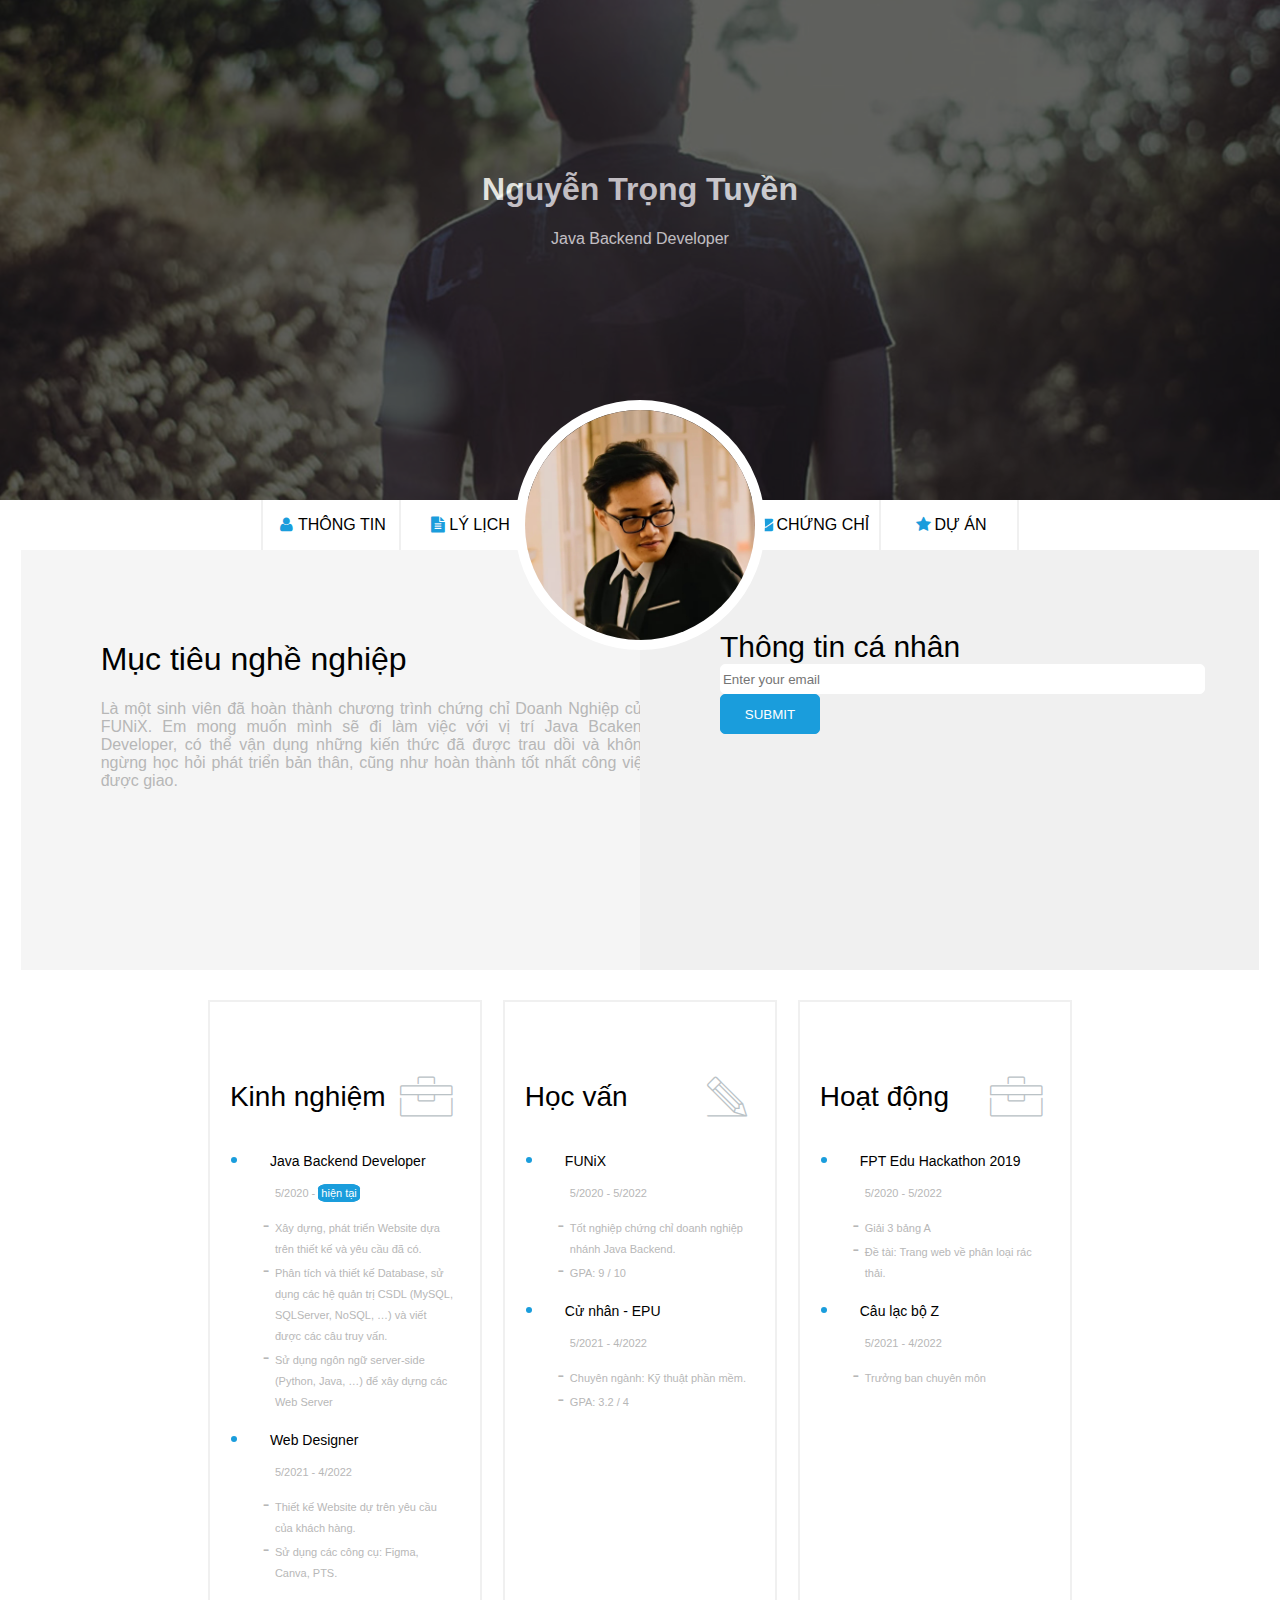
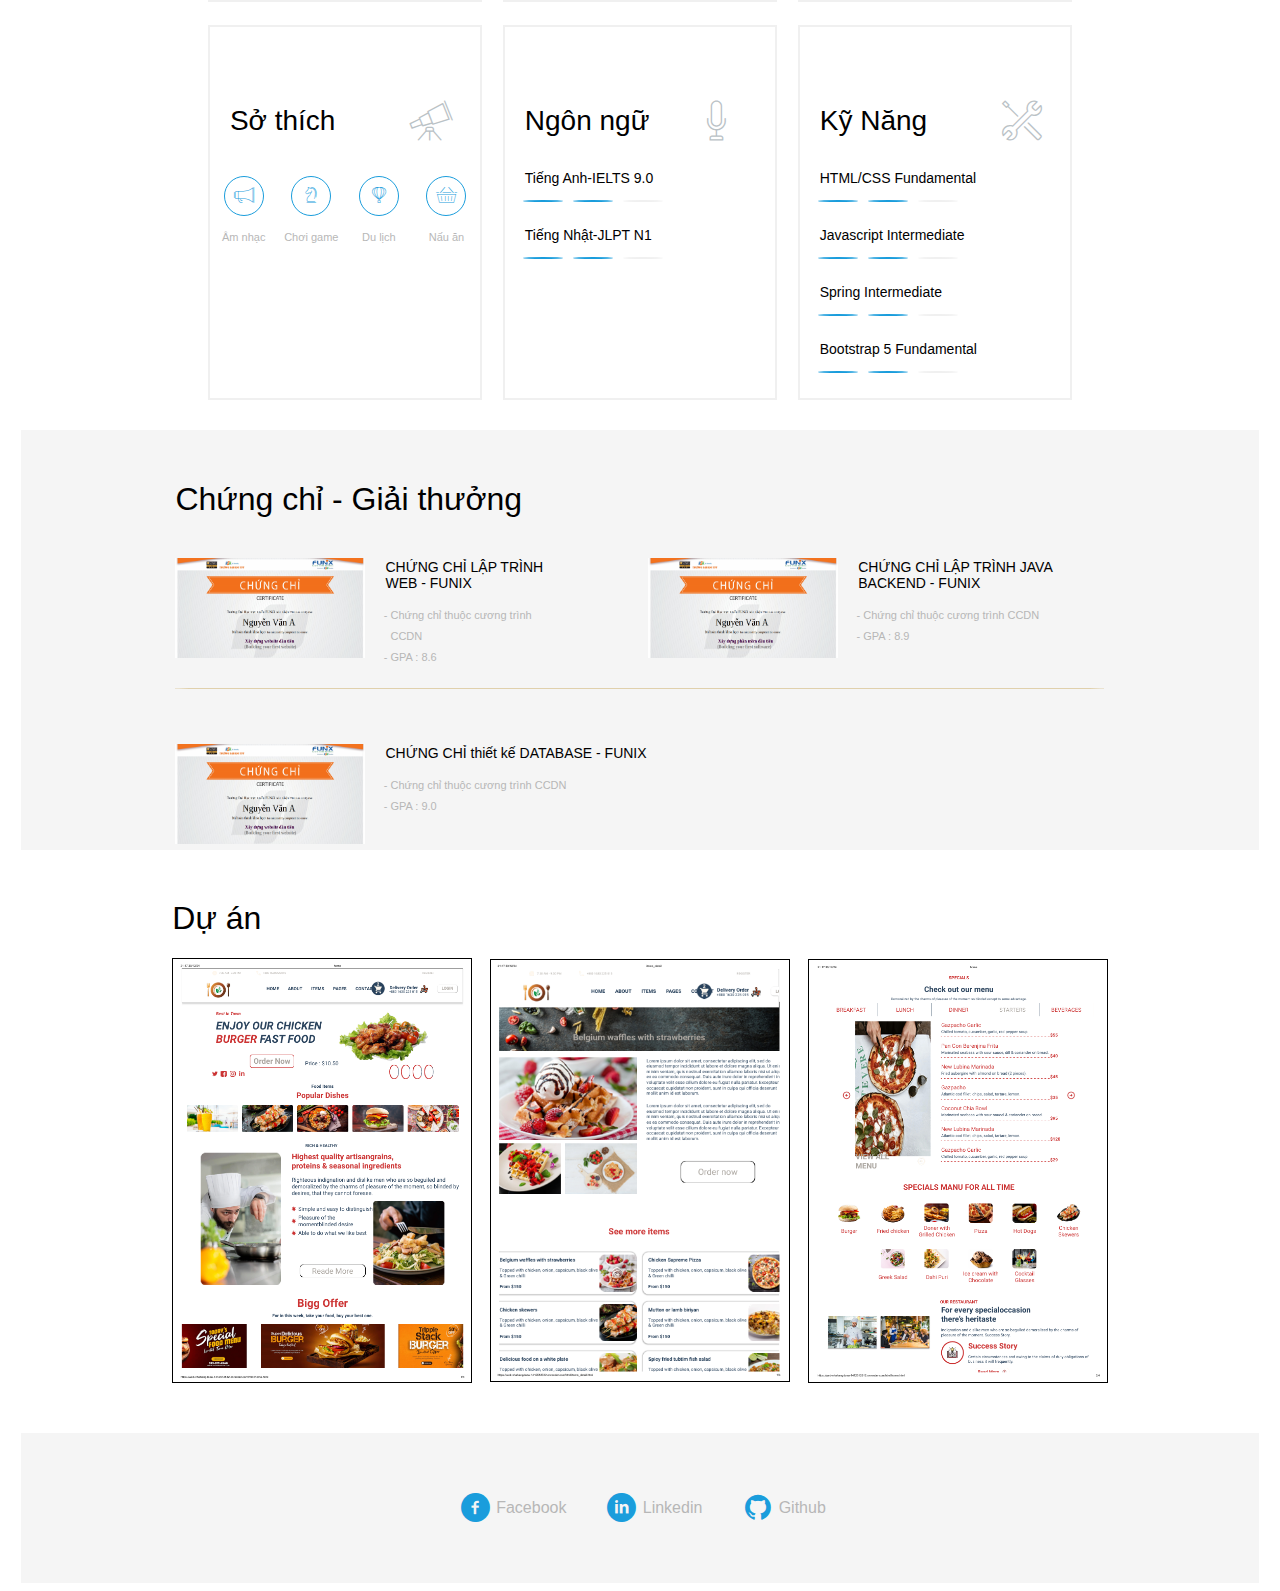
<file: index.html>
<!DOCTYPE html>
<html lang="en">
  <head>
    <meta charset="UTF-8" />
    <meta http-equiv="X-UA-Compatible" content="IE=edge" />
    <meta name="viewport" content="width=device-width, initial-scale=1.0" />
    <link rel="stylesheet" href="./css/style.css" />
    <link rel="stylesheet" href="./css/font.css" />
    <link rel="stylesheet" href="./css/tablet.css"/>
    <link rel="stylesheet" href="./css/mobile.css"/>
    <title>Assignment02</title>
  </head>
  <body>
    <div class="container">
      <div class="box01">
        <div class="box01_layout">
          <h1 class="box01_name">Nguyễn Trọng Tuyền</h1>
          <p class="box01_kh">Java Backend Developer</p>
        </div>
      </div>
      <div class="box02">
        <div class="box2_item it01">
          <td><i class="icon-user ic1"></i></td>
          <p class="box2_item--text">THÔNG TIN</p>
        </div>
        <div class="box2_item it02">
          <td><i class="icon-doc-text-inv ic1"></i></td>
          <p class="box2_item--text">LÝ LỊCH</p>
        </div>
        <div class="box2_item it03">
          <div class="avata">
            <img src="./images/avata.jpg" alt="" class="image_item">
          </div>
        </div>
        <div class="box2_item it04">
          <td><i class="icon-mail-alt ic1"></i></td>
          <p class="box2_item--text">CHỨNG CHỈ</p>
        </div>
        <div class="box2_item it05">
          <td><i class="icon-star-1 ic1"></i></td>
          <p class="box2_item--text">DỰ ÁN</p>
        </div>
      </div>
      <div class="box03">
        <div class="box03_item1">
          <h1 class="box3_item1-tieude">Mục tiêu nghề nghiệp</h1>
          <p class="box3_item1-noidung">Là một sinh viên đã hoàn thành chương trình chứng chỉ Doanh Nghiệp của FUNiX. Em mong muốn mình sẽ đi  
            làm việc với vị trí Java Bcakend Developer, có thể vận dụng những kiến thức đã được trau dồi và không ngừng học hỏi 
            phát triển bản thân, cũng như hoàn thành tốt nhất công việc được giao. </p>
        </div>
        <div class="box03_item2">
          <h1 class="box3_item2-tieude">Thông tin cá nhân</h1>
          <p class="box3_item2-noidung"><span class="span1">Giói tính </span>: Nam</p>
          <p class="box3_item2-noidung"><span class="span1">Ngày sinh </span>: 31/01/2004</p>
          <p class="box3_item2-noidung"><span class="span1">Điện thoại </span>: 0362851330</p>
          <p class="box3_item2-noidung"><span class="span1">Gmail </span>: ngtuyenk4@gmail.com</p>
          <p class="box3_item2-noidung"><span class="span1">Địa chỉ </span>: Yên Hòa/Cầu Giấy/Hà Nội</p>
          <p class="box3_item2-noidung"><span class="span1">Website </span>: webnhahangdoau.com</p>
          <div class="box3_item2-icon">
            <td><i class="icon-twitter"></i></td>
            <td><i class="icon-facebook"></i></td>
            <td><i class="icon-gplus"></i></td>
            <td><i class="icon-linkedin"></i></td>
          </div>
          <div class="box3__login">
            <label for="" class="box3__login--tieude">Thông tin cá nhân</label>
            <input type="email" placeholder="Enter your email" class="box3__login--email">
            <button class="box3__login--submit">SUBMIT</button>
          </div>
        </div>
      </div>
      <div class="box04">
        <div class="box04__items1">
          <div class="box04__tieudeicon">
            <h1 class="box4__tieude">Kinh nghiệm</h1>
            <td class="iconheader"><i class="ic-toolbox icon2"></i></td>
          </div>
          <button class="viewmore vm1">View more</button>
          <ul class="box4__list list1">
            <li class="box4__list--tieude"><h3 class="box4__list--tieude--items">Java Backend Developer</h3>
              <ul class="box4__list--items">
                <p class="time">5/2020 - <span class="span2">hiện tại</span></p>
                <li class="box4__content"> Xây dựng, phát triển Website dựa trên thiết kế và yêu cầu đã có. </li>
                <li class="box4__content"> Phân tích và thiết kế Database, sử dụng các hệ quản trị CSDL (MySQL, 
                  SQLServer, NoSQL, …) và viết được các câu truy vấn.  </li>
                <li class="box4__content"> Sử dụng ngôn ngữ server-side (Python, Java, …) để xây dựng các Web Server </li>
              </ul>
            </li>
            <li class="box4__list--tieude"><h3 class="box4__list--tieude--items">Web Designer </h3>
              <ul class="box4__list--items">
                <p class="time">5/2021 - 4/2022</p>
                <li class="box4__content"> Thiết kế Website dự trên yêu cầu của khách hàng. </li>
                <li class="box4__content"> Sử dụng các công cụ: Figma, Canva, PTS.  </li>
              </ul>
            </li>
          </ul>
        </div>
        <div class="box04__items2">
          <div class="box04__tieudeicon">
            <h1 class="box4__tieude">Học vấn</h1>
            <td class="iconheader"><i class="ic-pencil icon2"></i></td>
          </div>
          <button class="viewmore vm2">View more</button>
          <ul class="box4__list list2">
            <li class="box4__list--tieude"><h3 class="box4__list--tieude--items">FUNiX</h3>
              <ul class="box4__list--items">
                <p class="time">5/2020 - 5/2022</p>
                <li class="box4__content"> Tốt nghiệp chứng chỉ doanh nghiệp nhánh Java Backend.  </li>
                <li class="box4__content"> GPA: 9 / 10  </li>
              </ul>
            </li>
            <li class="box4__list--tieude"><h3 class="box4__list--tieude--items">Cử nhân - EPU </h3>
              <ul class="box4__list--items">
                <p class="time">5/2021 - 4/2022</p>
                <li class="box4__content"> Chuyên ngành: Kỹ thuật phần mềm.</li>
                <li class="box4__content"> GPA: 3.2 / 4 </li>
              </ul>
            </li>
          </ul>
        </div>
        <div class="box04__items3">
          <div class="box04__tieudeicon">
            <h1 class="box4__tieude">Hoạt động</h1>
            <td class="iconheader"><i class="ic-toolbox icon2"></i></td>
          </div>
          <button class="viewmore vm3">View more</button>
          <ul class="box4__list list3">
            <li class="box4__list--tieude"><h3 class="box4__list--tieude--items">FPT Edu Hackathon 2019 </h3>
              <ul class="box4__list--items">
                <p class="time">5/2020 - 5/2022</p>
                <li class="box4__content"> Giải 3 bảng A   </li>
                <li class="box4__content"> Đề tài: Trang web về phân loại rác thải. </li>
              </ul>
            </li>
            <li class="box4__list--tieude"><h3 class="box4__list--tieude--items">Câu lạc bộ Z </h3>
              <ul class="box4__list--items">
                <p class="time">5/2021 - 4/2022</p>
                <li class="box4__content"> Trưởng ban chuyên môn</li>
              </ul>
            </li>
          </ul>
        </div>
        <div class="box04__items4">
          <div class="box04__tieudeicon">
            <h1 class="box4__tieude">Sở thích</h1>
            <td class="iconheader"><i class="ic-telescope icon2"></i></td>
          </div>
          <button class="viewmore vm4">View more</button>
          <div class="box4__sothich list4">
            <div class="box4__sothich--item">
              <td class="iconitem"><i class="ic-megaphone icon3"></i></td>
              <p class="box4__sothich--item--text">Âm nhạc</p>
            </div>
            <div class="box4__sothich--item">
              <td class="iconitem"><i class="ic-strategy icon3"></i></td>
              <p class="box4__sothich--item--text">Chơi game</p>
            </div>
            <div class="box4__sothich--item">
              <td class="iconitem"><i class="ic-hotairballoon icon3"></i></td>
              <p class="box4__sothich--item--text">Du lịch</p>
            </div>
            <div class="box4__sothich--item">
              <td class="iconitem"><i class="ic-basket icon3"></i></td>
              <p class="box4__sothich--item--text">Nấu ăn</p>
            </div>
          </div>
        </div>
        <div class="box04__items5">
          <div class="box04__tieudeicon">
            <h1 class="box4__tieude">Ngôn ngữ</h1>
            <td class="iconheader"><i class="ic-mic icon2"></i></td>
          </div>
          <button class="viewmore vm5">View more</button>
          <div class="box4__items list5">
            <h3 class="box4__list--tieude--items">Tiếng Anh-IELTS 9.0</h3>
            <div class="box4__boxdiv">
              <div class="div1"></div>
              <div class="div2"></div>
              <div class="div3"></div>
            </div>
            <h3 class="box4__list--tieude--items">Tiếng Nhật-JLPT N1</h3>
            <div class="box4__boxdiv">
              <div class="div1"></div>
              <div class="div2"></div>
              <div class="div3"></div>
            </div>
          </div>
        </div>
        <div class="box04__items6">
          <div class="box04__tieudeicon">
            <h1 class="box4__tieude">Kỹ Năng</h1>
            <td class="iconheader"><i class="ic-tools-2 icon2"></i></td>
          </div>
          <button class="viewmore vm6">View more</button>
          <div class="box4__items list6">
            <h3 class="box4__list--tieude--items">HTML/CSS Fundamental</h3>
            <div class="box4__boxdiv">
              <div class="div1"></div>
              <div class="div2"></div>
              <div class="div3"></div>
            </div>
            <h3 class="box4__list--tieude--items">Javascript Intermediate</h3>
            <div class="box4__boxdiv">
              <div class="div1"></div>
              <div class="div2"></div>
              <div class="div3"></div>
            </div>
            <h3 class="box4__list--tieude--items">Spring Intermediate</h3>
            <div class="box4__boxdiv">
              <div class="div1"></div>
              <div class="div2"></div>
              <div class="div3"></div>
            </div>
            <h3 class="box4__list--tieude--items">Bootstrap 5 Fundamental</h3>
            <div class="box4__boxdiv">
              <div class="div1"></div>
              <div class="div2"></div>
              <div class="div3"></div>
            </div>
          </div>
        </div>
      </div>
      <div class="box05">
        <h1 class="box5__tieude">Chứng chỉ - Giải thưởng</h1>
        <div class="box05__item1">
          <div class="box05__content box05__content--01">
            <img src="./images/Cert_DBI.png" alt="" class="box05__content--img">
            <ul class="box05__content--list">
              <h3 class="box05__content--list--tieude">CHỨNG CHỈ LẬP TRÌNH WEB - FUNIX</h3>
              <li class="box05__content--list--content">Chứng chỉ thuộc cương trình CCDN</li>
              <li class="box05__content--list--content">GPA : 8.6</li>
            </ul>
          </div>
          <div class="box05__content">
            <img src="./images/Cert_PRF.png" alt="" class="box05__content--img">
            <ul class="box05__content--list">
              <h3 class="box05__content--list--tieude">CHỨNG CHỈ LẬP TRÌNH JAVA BACKEND - FUNIX</h3>
              <li class="box05__content--list--content">Chứng chỉ thuộc cương trình CCDN</li>
              <li class="box05__content--list--content">GPA : 8.9</li>
            </ul>
          </div>
        </div>
        <div class="box05__item2">
          <div class="box05__content">
            <img src="./images/Cert_WEB.png" alt="" class="box05__content--img">
            <ul class="box05__content--list">
              <h3 class="box05__content--list--tieude">CHỨNG CHỈ thiết kế DATABASE - FUNIX</h3>
              <li class="box05__content--list--content">Chứng chỉ thuộc cương trình CCDN</li>
              <li class="box05__content--list--content">GPA : 9.0</li>
            </ul>
          </div>
        </div>
      </div>
      <div class="box06">
        <h1 class="box06__tieude">Dự án</h1>
        <div class="box06__items">
          <a class="link" href="./css/newweb.html">
          <img src="./images/web1.png" alt="" class="box06__items--img">
          <img src="./images/web2.png" alt="" class="box06__items--img">
          <img src="./images/web3.png" alt="" class="box06__items--img">
          </a>
        </div>
      </div>
      <div class="box07">
        <div class="box07__content">
          <div class="box07__content--item">
            <a href="https://www.facebook.com/profile.php?id=100041379071700" class="link">
              <td><i class="icon-facebook-circled box07__content--item--icon"></i></td>
              <p class="box07__content--item--text">Facebook</p>
            </a>
          </div>
          <div class="box07__content--item">
            <a href="" class="link">
              <td><i class="icon-linkedin-circled box07__content--item--icon"></i></td>
              <p class="box07__content--item--text">Linkedin</p>
            </a>
          </div>
          <div class="box07__content--item">
            <a href="https://github.com/nguyentrongtuyen3101" class="link">
              <td><i class="icon-github-circled box07__content--item--icon"></i></td>
              <p class="box07__content--item--text">Github</p>
            </a>
          </div>
        </div>
      </div>
    </div>
    <script type="module" src="./script/main.js"></script>
  </body>
</html>
</file>
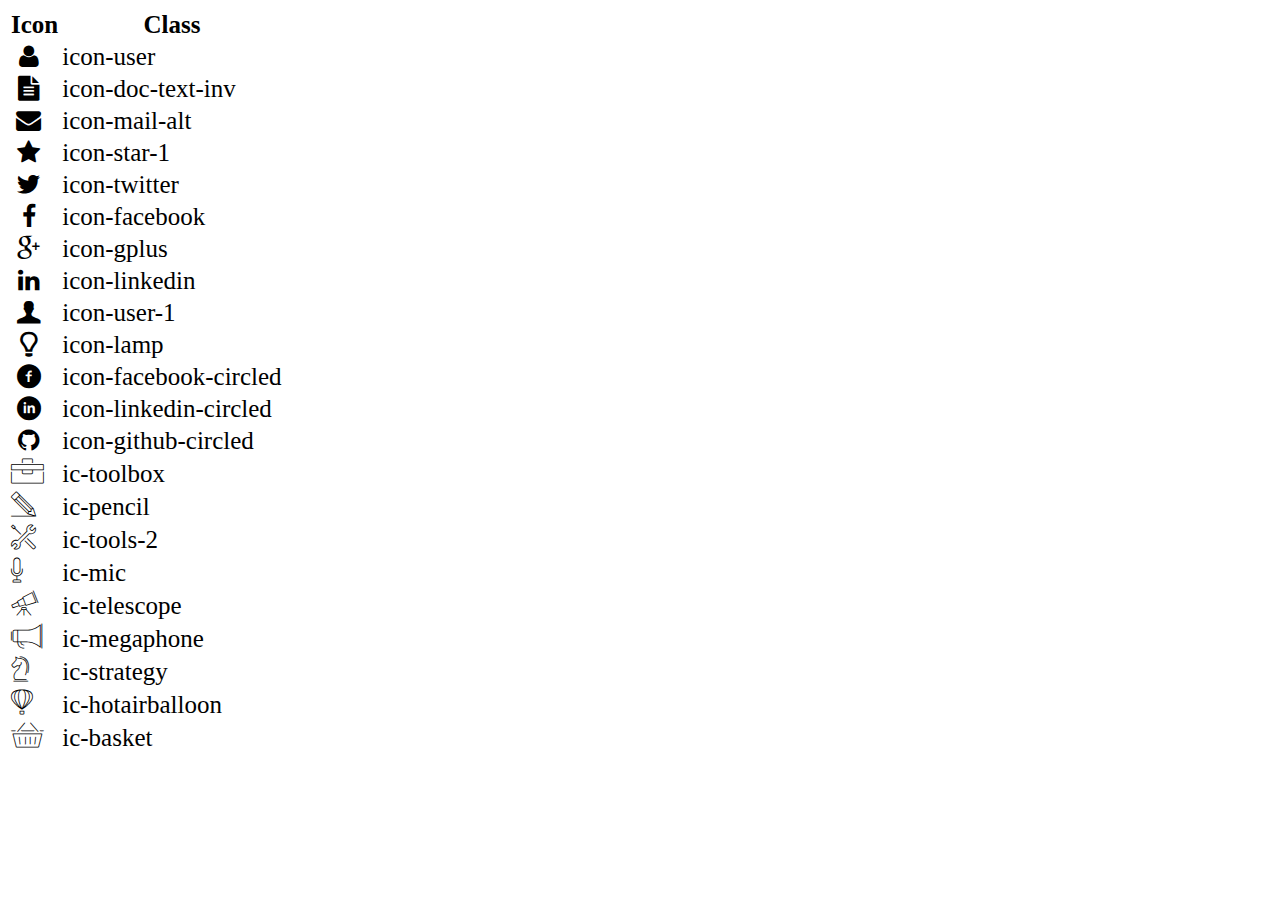
<file: icon-list.html>
<!DOCTYPE html>
<html lang="en">

<head>
    <meta charset="UTF-8">
    <meta http-equiv="X-UA-Compatible" content="IE=edge">
    <meta name="viewport" content="width=device-width, initial-scale=1.0">
    <link rel="stylesheet" href="css/font.css">
    <title>Icon List</title>
</head>

<body>
    <table style="font-size: 25px;">
        <thead>
            <tr>
                <th>Icon</th>
                <th>Class</th>
            </tr>
        </thead>
        <tbody>
            <tr>
                <td><i class="icon-user"></i></td>
                <td>icon-user</td>
            </tr>
            <tr>
                <td><i class="icon-doc-text-inv"></i></td>
                <td>icon-doc-text-inv</td>
            </tr>
            <tr>
                <td><i class="icon-mail-alt"></i></td>
                <td>icon-mail-alt</td>
            </tr>
            <tr>
                <td><i class="icon-star-1"></i></td>
                <td>icon-star-1</td>
            </tr>
            <tr>
                <td><i class="icon-twitter"></i></td>
                <td>icon-twitter</td>
            </tr>
            <tr>
                <td><i class="icon-facebook"></i></td>
                <td>icon-facebook</td>
            </tr>
            <tr>
                <td><i class="icon-gplus"></i></td>
                <td>icon-gplus</td>
            </tr>
            <tr>
                <td><i class="icon-linkedin"></i></td>
                <td>icon-linkedin</td>
            </tr>
            <tr>
                <td><i class="icon-user-1"></i></td>
                <td>icon-user-1</td>
            </tr>
            <tr>
                <td><i class="icon-lamp"></i></td>
                <td>icon-lamp</td>
            </tr>
            <tr>
                <td><i class="icon-facebook-circled"></i></td>
                <td>icon-facebook-circled</td>
            </tr>
            <tr>
                <td><i class="icon-linkedin-circled"></i></td>
                <td>icon-linkedin-circled</td>
            </tr>
            <tr>
                <td><i class="icon-github-circled"></i></td>
                <td>icon-github-circled</td>
            </tr>
            <tr>
                <td><i class="ic-toolbox"></i></td>
                <td>ic-toolbox</td>
            </tr>
            <tr>
                <td><i class="ic-pencil"></i></td>
                <td>ic-pencil</td>
            </tr>
            <tr>
                <td><i class="ic-tools-2"></i></td>
                <td>ic-tools-2</td>
            </tr>

            <tr>
                <td><i class="ic-mic"></i></td>
                <td>ic-mic</td>
            </tr>
            <tr>
                <td><i class="ic-telescope"></i></td>
                <td>ic-telescope</td>
            </tr>
            <tr>
                <td><i class="ic-megaphone"></i></td>
                <td>ic-megaphone</td>
            </tr>
            <tr>
                <td><i class="ic-strategy"></i></td>
                <td>ic-strategy</td>
            </tr>
            <tr>
                <td><i class="ic-hotairballoon"></i></td>
                <td>ic-hotairballoon</td>
            </tr>
            <tr>
                <td><i class="ic-basket"></i></td>
                <td>ic-basket</td>
            </tr>
        </tbody>
    </table>
</body>

</html>
</file>
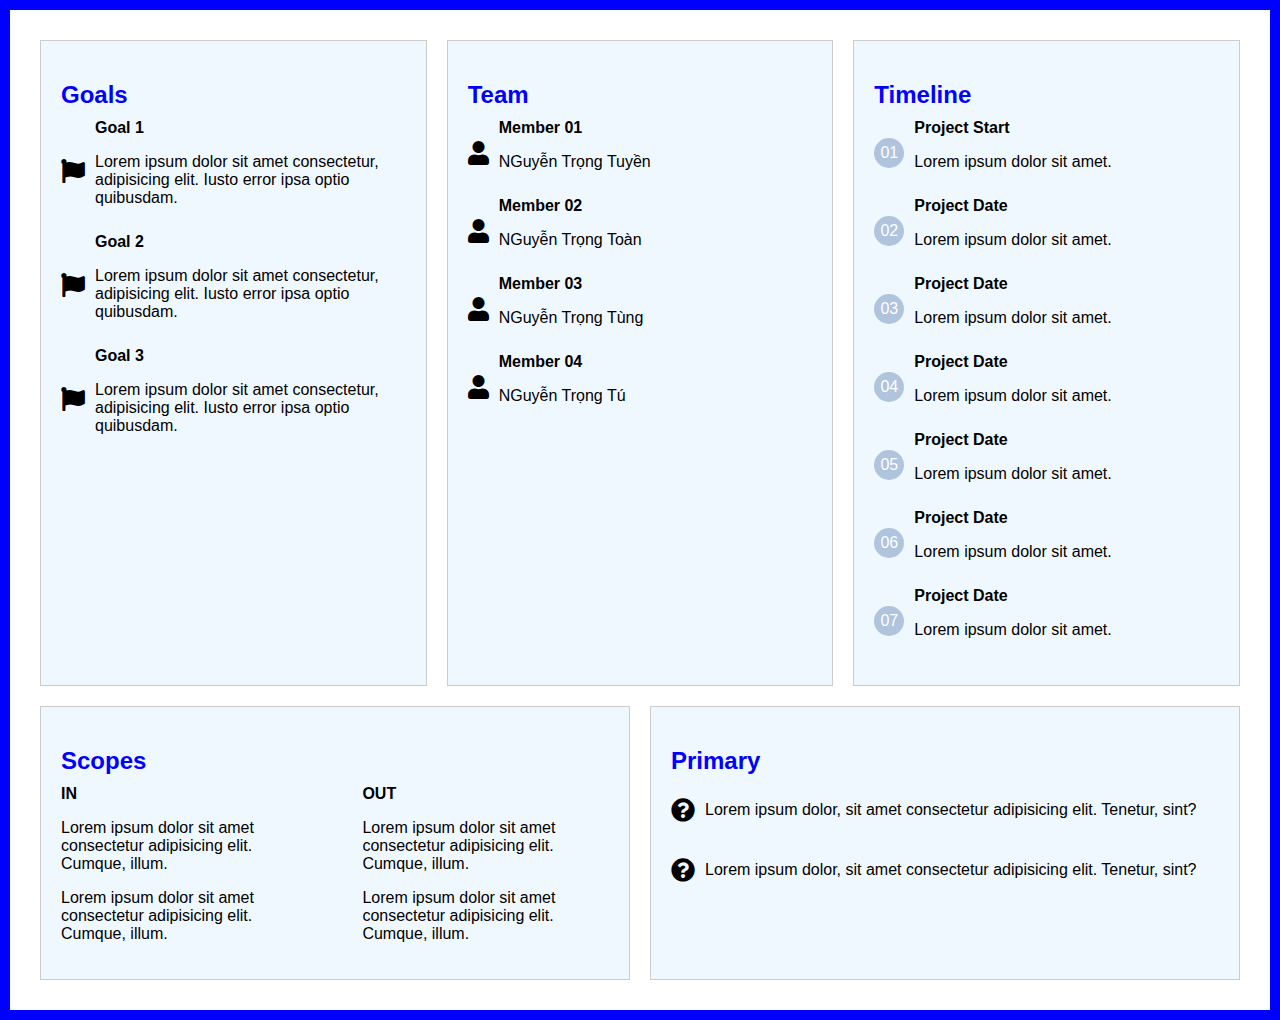
<file: css/newweb.html>
<html>
<head>
    <title>Web Page Layout</title>
    <link rel="stylesheet" href="https://cdnjs.cloudflare.com/ajax/libs/font-awesome/5.15.3/css/all.min.css">
    <style>
        body {
            font-family: Arial, sans-serif;
            margin: 0;
            padding: 0;
            background-color: #fff;
        }
        .container {
            display: flex;
            flex-wrap: wrap;
            justify-content: space-between;
            padding: 20px;
            border: 10px solid blue;
        }
        .box {
            background-color: #f0f8ff;
            border: 1px solid #ccc;
            padding: 20px;
            margin: 10px;
            flex: 1 1 30%;
            box-sizing: border-box;
        }
        .box h2 {
            color: blue;
            font-size: 24px;
            margin-bottom: 10px;
        }
        .goals, .team, .timeline, .scopes, .primary {
            width: 100%;
        }
        .goals .goal, .team .member, .timeline .event, .primary .item {
            display: flex;
            align-items: center;
            margin-bottom: 10px;
        }
        .goals .goal i, .team .member i, .primary .item i {
            font-size: 24px;
            margin-right: 10px;
        }
        .timeline .event {
            display: flex;
            align-items: center;
        }
        .timeline .event .circle {
            width: 30px;
            height: 30px;
            background-color: #b0c4de;
            border-radius: 50%;
            display: flex;
            align-items: center;
            justify-content: center;
            margin-right: 10px;
            color: white;
        }
        .scopes .scope {
            display: flex;
            justify-content: space-between;
        }
        .scopes .scope div {
            width: 45%;
        }
        @media (max-width: 768px) {
            .box {
                flex: 1 1 100%;
            }
        }
    </style>
</head>
<body>
    <div class="container">
        <div class="box goals">
            <h2>Goals</h2>
            <div class="goal">
                <i class="fas fa-flag"></i>
                <div>
                    <strong>Goal 1</strong>
                    <p>Lorem ipsum dolor sit amet consectetur, adipisicing elit. Iusto error ipsa optio quibusdam.</p>
                </div>
            </div>
            <div class="goal">
                <i class="fas fa-flag"></i>
                <div>
                    <strong>Goal 2</strong>
                    <p>Lorem ipsum dolor sit amet consectetur, adipisicing elit. Iusto error ipsa optio quibusdam.</p>
                </div>
            </div>
            <div class="goal">
                <i class="fas fa-flag"></i>
                <div>
                    <strong>Goal 3</strong>
                    <p>Lorem ipsum dolor sit amet consectetur, adipisicing elit. Iusto error ipsa optio quibusdam.</p>
                </div>
            </div>
        </div>
        <div class="box team">
            <h2>Team</h2>
            <div class="member">
                <i class="fas fa-user"></i>
                <div>
                    <strong>Member 01</strong>
                    <p>NGuyễn Trọng Tuyền</p>
                </div>
            </div>
            <div class="member">
                <i class="fas fa-user"></i>
                <div>
                    <strong>Member 02</strong>
                    <p>NGuyễn Trọng Toàn</p>
                </div>
            </div>
            <div class="member">
                <i class="fas fa-user"></i>
                <div>
                    <strong>Member 03</strong>
                    <p>NGuyễn Trọng Tùng</p>
                </div>
            </div>
            <div class="member">
                <i class="fas fa-user"></i>
                <div>
                    <strong>Member 04</strong>
                    <p>NGuyễn Trọng Tú</p>
                </div>
            </div>
        </div>
        <div class="box timeline">
            <h2>Timeline</h2>
            <div class="event">
                <div class="circle">01</div>
                <div>
                    <strong>Project Start</strong>
                    <p>Lorem ipsum dolor sit amet.</p>
                </div>
            </div>
            <div class="event">
                <div class="circle">02</div>
                <div>
                    <strong>Project Date</strong>
                    <p>Lorem ipsum dolor sit amet.</p>
                </div>
            </div>
            <div class="event">
                <div class="circle">03</div>
                <div>
                    <strong>Project Date</strong>
                    <p>Lorem ipsum dolor sit amet.</p>
                </div>
            </div>
            <div class="event">
                <div class="circle">04</div>
                <div>
                    <strong>Project Date</strong>
                    <p>Lorem ipsum dolor sit amet.</p>
                </div>
            </div>
            <div class="event">
                <div class="circle">05</div>
                <div>
                    <strong>Project Date</strong>
                    <p>Lorem ipsum dolor sit amet.</p>
                </div>
            </div>
            <div class="event">
                <div class="circle">06</div>
                <div>
                    <strong>Project Date</strong>
                    <p>Lorem ipsum dolor sit amet.</p>
                </div>
            </div>
            <div class="event">
                <div class="circle">07</div>
                <div>
                    <strong>Project Date</strong>
                    <p>Lorem ipsum dolor sit amet.</p>
                </div>
            </div>
        </div>
        <div class="box scopes">
            <h2>Scopes</h2>
            <div class="scope">
                <div>
                    <strong>IN</strong>
                    <p>Lorem ipsum dolor sit amet consectetur adipisicing elit. Cumque, illum.</p>
                    <p>Lorem ipsum dolor sit amet consectetur adipisicing elit. Cumque, illum.</p>
                </div>
                <div>
                    <strong>OUT</strong>
                    <p>Lorem ipsum dolor sit amet consectetur adipisicing elit. Cumque, illum.</p>
                    <p>Lorem ipsum dolor sit amet consectetur adipisicing elit. Cumque, illum.</p>
                </div>
            </div>
        </div>
        <div class="box primary">
            <h2>Primary</h2>
            <div class="item">
                <i class="fas fa-question-circle"></i>
                <div>
                    <p>Lorem ipsum dolor, sit amet consectetur adipisicing elit. Tenetur, sint?</p>
                </div>
            </div>
            <div class="item">
                <i class="fas fa-question-circle"></i>
                <div>
                    <p>Lorem ipsum dolor, sit amet consectetur adipisicing elit. Tenetur, sint?</p>
                </div>
            </div>
        </div>
    </div>
</body>
</html>
</file>
<file: css/style.css>
*{
    font-family: sans-serif;
    box-sizing: border-box;  
}
.container{
    justify-content: center;
}
.box01{
    width: 100%;
    top: 0;
    left: 0;
    position: absolute;
    background-image: url("../images/banner.jpg");
    background-repeat: no-repeat;
    background-size: 100%;
    height: 500px;
}
.box01_kh{
    font-weight: lighter;
}
.box01_layout{
    width: 100%;
    height: 100%;
    background-color: black;
    color:white;
    padding-top: 150px;
    text-align: center;
    opacity: 0.6;
}
.box02{
    width: 60%;
    margin-top: 500px;
    margin-left: calc(20%);
    display: flex;
    justify-content: space-around;
}
.box2_item{
    display: flex;
    align-items: center;
    justify-content: center;
}
.it01,.it02,.it04,.it05{
    flex: 1;
    border-left: 2px solid #f0f0f0;
}
.it05{
    border-right: 2px solid #f0f0f0;
}
.it03{
    flex: 1.5;
    border-left: 2px solid #f0f0f0;
}
.ic1,.box3_item2-icon{
    color:#1a9ddc;
}
.box03{
    display: flex;
    width: 98%;
    margin-left: 1%;
    height: 420px;
}
.box03_item1{
    width: 50%;
    background-color: #f5f5f5;
    padding-left: 80px;
    padding-top: 70px;
}
.box03_item2{
    width: 50%;
    background-color: #f0f0f0;
    padding-left: 80px;
    padding-top: 70px;
    position: relative;
}
.box3__login{
    position: absolute;
    width: 100%;
    height: 100%;
    background-color: #f0f0f0;
    top: 0;
    left: 0;
    padding-left: 80px;
    padding-top: 80px;
    display: flex;
    flex-direction: column;
}
.box3__login--tieude{
    font-size: 30px;
}
.box3__login--submit{
    width: 100px;
    height: 40px;
    border-radius: 5px;
    background-color: #1a9ddc;
    border: 1px solid #1a9ddc;
    color: white;
    cursor: pointer;
}
.box3__login--submit:hover{
    transform: scale(1.1);
}
.box3__login--email{
    width: 90%;
    height: 30px;
    border-radius: 5px;
    border: 1px solid white;
    box-shadow: black;
}
.box3_item1-tieude,.box3_item2-tieude,.box3__login--tieude{
    font-weight: lighter;
}
.box3_item1-noidung,.box3_item2-noidung{
    color: #B7B7B7;
    text-align: justify;
    width: 550px;
}
.box3_item2-noidung .span1{
    display: inline-block;
    width: 100px;
    
}
.span1{
    font-weight: bold;
}
.box04{
    width: 70%;
    margin-left: 15%;
    display: grid;
    grid-template-columns: repeat(3,31%);
    grid-template-rows: auto ;
    justify-content: space-around;
    margin-top: 30px;
    row-gap: 23px;
    overflow: visible;
}
.box04__items1,.box04__items2,.box04__items3,.box04__items4,.box04__items5,.box04__items6{
    border: 2px solid  #f0f0f0;
    position: relative;  
}
.box04__tieudeicon{
    display:flex;
    align-items:center;
    margin-top: 60px;
    width: 90%;
}
.box4__tieude{
    font-weight: lighter;
    margin-left: 20px;
    font-size: 28px;
    width: 75%;
}
.icon2{
    color: #bac2c6;
    font-size: 40px;
}
.iconheader{
    display: flex;
    align-items: center;
    justify-content: center;
    width: 25%;
}
.box4__list li::marker {
    color: #1a9ddc;
    font-size: 20px;
  }
.box4__list--tieude--items{
    font-weight: lighter;
    font-size: 14px;
    margin-left: 20px;
}
.box4__content,.time,.box4__sothich--item--text{
    color:#B7B7B7;
    font-size: 11px;
    line-height: 21px;
}
.box4__list--items{
    width: 95%;
    margin-left: -15px;
}
.box4__list--items li::marker,.box05__content--list li::marker{
    content: "- ";
    color: #B7B7B7;
}
.viewmore{
    width: 80px;
    height: 20px;
    background-color: #FFFAB3;
    border: 1px solid #FFFAB3;
    color:sienna;
    font-weight: lighter;
    border-radius: 10px;
    font-size: 10px;
    left: 20px;
    top: 115px;
    display: none;
    cursor: pointer;
    position: absolute;
}
.viewmore:hover{
    opacity: 0.8;
}
.box04__items1:hover .vm1{
    display: block;
}
.box04__items2:hover .vm2{
    display: block;
}
.box04__items3:hover .vm3{
    display: block;
}
.box04__items4:hover .vm4{
    display: block;
}
.box04__items5:hover .vm5{
    display: block;
}
.box04__items6:hover .vm6{
    display: block;
}
.span2{
    border: #1a9ddc solid 3px;
    background-color: #1a9ddc;
    border-radius: 25%;
    color: white;
}
.box4__sothich{
    width: 100%;
    display: flex;
    margin-top: 20px;
}
.icon3{
    color:#1a9ddc;
    margin: auto;
    width: 40px;
    height: 40px;
    border-radius: 50%;
    border: #1a9ddc solid 1px;
    text-align: center;
    padding-top: 15%;
}
.box4__sothich--item{
    display: flex;
    flex-direction: column;
    justify-content: center;
    align-items: center;
    flex: 1;
}
.box4__boxdiv{
    display: flex;  
    gap: 10px; 
    margin-left: 18px;
    margin-bottom: 25px;
}
.div1,.div2,.div3{
    width: 40px;
    height: 2px;
    background-color:  #f0f0f0;
    border-radius: 50%;
}
.div1,.div2{
    background-color: #1a9ddc;
}
.box05__content--img{
    width: 190px;
    height: 100px;
}
.box05{
    width: 98%;
    margin-left: 1%;
    height: 420px;
    background-color: #f5f5f5;
    margin-top: 30px;
    padding-top: 30px;
}
.box5__tieude{
    font-weight: lighter;
    margin-left: 12.5%;
    margin-bottom: 40px;
}
.box05__item1,.box05__item2{
    display: flex;
    width: 75%;
    margin-left: 12.5%;
    justify-content: space-between;
    margin-bottom: 60px;
    position: relative;
}
.box05__content--list--tieude{
    font-weight: lighter;
    font-size: 14px;
    margin-left: -20px;
    margin-top: -15px;
}
.box05__content--list--content{
    color:#B7B7B7;
    font-size: 11px;
    line-height: 21px;
    margin-left: -15px;
}
.box05__content{
    display: flex;
    align-items: start;
}
.box05__content--01::after{
    content: " ";
    display: block;
    width: 1px;
    border-radius: 20%;
    height: 100px;
    background-color: #e0d0ac;
    margin-left: 90px;
}
.box05__item1::after{
    content: " ";
    display: block;
    width: 100%;
    height: 1px;
    border-radius: 20%;
    background-color: #e0d0ac;
    position: absolute;
    top:130px
}
.box06{
    width: 74%;
    margin-left: 13%;
    margin-top: 50px;
}
.box06__tieude{
    font-weight: lighter;
}
.box06__items,.link{
    width: 100%;
    display: flex;
    justify-content: space-between;
}
.box06__items--img{
    width: 32%;
    border: 1px solid black;
}
.box07{
    display: flex;
    width: 98%;
    margin-left: 1%;
    background-color: #f5f5f5;
    margin-top: 50px;
    height: 150px;
    justify-content: center;
    align-items: center;
}
.box07__content{
    width: 30%;
    height: 100%;
    display: flex;
    justify-content: space-between;
}
.box07__content--item{
    display: flex;
    justify-content: center;
    align-items: center;
}
.link{
    display: flex;
    text-decoration: none;
    align-items: center;
    justify-content: space-between;
}
.box07__content--item--icon{
    color: #1a9ddc;
    font-size: 30px;
}
.box07__content--item--text{
    color: #B7B7B7;;
}
.avata{
    position: absolute;
    width: 250px;
    height: 250px;
    border-radius: 50%;
    border: 10px solid white;
    left: 50%;
    transform: translateX(-50%);
    z-index: 100;
    box-shadow: black;
}
.image_item{
    width: 100%;
    height: 100%;
    border-radius: 50%;
}
.it03{
    position: relative;
}
</file>
<file: css/font.css>
@font-face {
	font-family: 'open_sanslight';
	src: url('../fonts/OpenSans-Light-webfont.eot');
	src: url('../fonts/OpenSans-Light-webfont.eot#iefix') format('embedded-opentype'),
		url('../fonts/OpenSans-Light-webfont.woff') format('woff'),
		url('../fonts/OpenSans-Light-webfont.ttf') format('truetype'),
		url('../fonts/OpenSans-Light-webfont.svg#open_sanslight') format('svg');
	font-weight: normal;
	font-style: normal;

}

@font-face {
	font-family: 'open_sansitalic';
	src: url('../fonts/OpenSans-Italic-webfont.eot');
	src: url('../fonts/OpenSans-Italic-webfont.eot#iefix') format('embedded-opentype'),
		url('../fonts/OpenSans-Italic-webfont.woff') format('woff'),
		url('../fonts/OpenSans-Italic-webfont.ttf') format('truetype'),
		url('../fonts/OpenSans-Italic-webfont.svg#open_sansitalic') format('svg');
	font-weight: normal;
	font-style: normal;

}

@font-face {
	font-family: 'open_sanssemibold';
	src: url('../fonts/OpenSans-Semibold-webfont.eot');
	src: url('../fonts/OpenSans-Semibold-webfont.eot#iefix') format('embedded-opentype'),
		url('../fonts/OpenSans-Semibold-webfont.woff') format('woff'),
		url('../fonts/OpenSans-Semibold-webfont.ttf') format('truetype'),
		url('../fonts/OpenSans-Semibold-webfont.svg#open_sanssemibold') format('svg');
	font-weight: normal;
	font-style: normal;

}


@font-face {
	font-family: 'open_sanslight_italic';
	src: url('../fonts/OpenSans-LightItalic-webfont.eot');
	src: url('../fonts/OpenSans-LightItalic-webfont.eot#iefix') format('embedded-opentype'),
		url('../fonts/OpenSans-LightItalic-webfont.woff') format('woff'),
		url('../fonts/OpenSans-LightItalic-webfont.ttf') format('truetype'),
		url('../fonts/OpenSans-LightItalic-webfont.svg#open_sanslight_italic') format('svg');
	font-weight: normal;
	font-style: normal;

}

@font-face {
	font-family: 'open_sansregular';
	src: url('../fonts/OpenSans-Regular-webfont.eot');
	src: url('../fonts/OpenSans-Regular-webfont.eot#iefix') format('embedded-opentype'),
		url('../fonts/OpenSans-Regular-webfont.woff') format('woff'),
		url('../fonts/OpenSans-Regular-webfont.ttf') format('truetype'),
		url('../fonts/OpenSans-Regular-webfont.svg#open_sansregular') format('svg');
	font-weight: normal;
	font-style: normal;

}


@font-face {
	font-family: 'fontello';
	src: url('../fonts/fontello.eot');
	src: url('../fonts/fontello.eot#iefix') format('embedded-opentype'),
		url('../fonts/fontello.woff') format('woff'),
		url('../fonts/fontello.ttf') format('truetype'),
		url('../fonts/fontello.svg#fontello') format('svg');
	font-weight: normal;
	font-style: normal;
}

[class^="icon-"]:before,
[class*=" icon-"]:before {
	font-family: "fontello";
	font-style: normal;
	font-weight: normal;
	speak: none;

	display: inline-block;
	text-decoration: inherit;
	width: 1em;
	margin-right: .2em;
	text-align: center;
	/* opacity: .8; */

	/* For safety - reset parent styles, that can break glyph codes*/
	font-variant: normal;
	text-transform: none;

	/* fix buttons height, for twitter bootstrap */
	line-height: 1em;

	/* Animation center compensation - margins should be symmetric */
	/* remove if not needed */
	margin-left: .2em;

	/* you can be more comfortable with increased icons size */
	/* font-size: 120%; */

	/* Font smoothing. That was taken from TWBS */
	-webkit-font-smoothing: antialiased;
	-moz-osx-font-smoothing: grayscale;

	/* Uncomment for 3D effect */
	/* text-shadow: 1px 1px 1px rgba(127, 127, 127, 0.3); */
}

.icon-emo-happy:before {
	content: '\e800';
}

/* '' */
.icon-emo-wink:before {
	content: '\e801';
}

/* '' */
.icon-emo-wink2:before {
	content: '\e802';
}

/* '' */
.icon-emo-unhappy:before {
	content: '\e803';
}

/* '' */
.icon-emo-sleep:before {
	content: '\e804';
}

/* '' */
.icon-emo-thumbsup:before {
	content: '\e805';
}

/* '' */
.icon-emo-devil:before {
	content: '\e806';
}

/* '' */
.icon-emo-surprised:before {
	content: '\e807';
}

/* '' */
.icon-emo-tongue:before {
	content: '\e808';
}

/* '' */
.icon-emo-coffee:before {
	content: '\e809';
}

/* '' */
.icon-emo-sunglasses:before {
	content: '\e80a';
}

/* '' */
.icon-emo-displeased:before {
	content: '\e80b';
}

/* '' */
.icon-emo-beer:before {
	content: '\e80c';
}

/* '' */
.icon-emo-grin:before {
	content: '\e80d';
}

/* '' */
.icon-emo-angry:before {
	content: '\e80e';
}

/* '' */
.icon-emo-saint:before {
	content: '\e80f';
}

/* '' */
.icon-emo-cry:before {
	content: '\e810';
}

/* '' */
.icon-emo-shoot:before {
	content: '\e811';
}

/* '' */
.icon-emo-squint:before {
	content: '\e812';
}

/* '' */
.icon-emo-laugh:before {
	content: '\e813';
}

/* '' */
.icon-spin1:before {
	content: '\e814';
}

/* '' */
.icon-spin2:before {
	content: '\e815';
}

/* '' */
.icon-spin3:before {
	content: '\e816';
}

/* '' */
.icon-spin4:before {
	content: '\e817';
}

/* '' */
.icon-spin5:before {
	content: '\e818';
}

/* '' */
.icon-spin6:before {
	content: '\e819';
}

/* '' */
.icon-firefox:before {
	content: '\e81a';
}

/* '' */
.icon-chrome:before {
	content: '\e81b';
}

/* '' */
.icon-opera:before {
	content: '\e81c';
}

/* '' */
.icon-ie:before {
	content: '\e81d';
}

/* '' */
.icon-crown:before {
	content: '\e81e';
}

/* '' */
.icon-crown-plus:before {
	content: '\e81f';
}

/* '' */
.icon-crown-minus:before {
	content: '\e820';
}

/* '' */
.icon-marquee:before {
	content: '\e821';
}

/* '' */
.icon-glass:before {
	content: '\e822';
}

/* '' */
.icon-music:before {
	content: '\e823';
}

/* '' */
.icon-search:before {
	content: '\e824';
}

/* '' */
.icon-mail:before {
	content: '\e825';
}

/* '' */
.icon-mail-alt:before {
	content: '\e826';
}

/* '' */
.icon-mail-squared:before {
	content: '\e827';
}

/* '' */
.icon-heart:before {
	content: '\e828';
}

/* '' */
.icon-heart-empty:before {
	content: '\e829';
}

/* '' */
.icon-star-1:before {
	content: '\e82a';
}

/* '' */
.icon-star-empty-1:before {
	content: '\e82b';
}

/* '' */
.icon-star-half:before {
	content: '\e82c';
}

/* '' */
.icon-star-half-alt:before {
	content: '\e82d';
}

/* '' */
.icon-user:before {
	content: '\e82e';
}

/* '' */
.icon-user-plus:before {
	content: '\e82f';
}

/* '' */
.icon-user-times:before {
	content: '\e830';
}

/* '' */
.icon-users:before {
	content: '\e831';
}

/* '' */
.icon-male:before {
	content: '\e832';
}

/* '' */
.icon-female:before {
	content: '\e833';
}

/* '' */
.icon-child:before {
	content: '\e834';
}

/* '' */
.icon-user-secret:before {
	content: '\e835';
}

/* '' */
.icon-video:before {
	content: '\e836';
}

/* '' */
.icon-videocam:before {
	content: '\e837';
}

/* '' */
.icon-picture:before {
	content: '\e838';
}

/* '' */
.icon-camera:before {
	content: '\e839';
}

/* '' */
.icon-camera-alt:before {
	content: '\e83a';
}

/* '' */
.icon-th-large:before {
	content: '\e83b';
}

/* '' */
.icon-th:before {
	content: '\e83c';
}

/* '' */
.icon-th-list:before {
	content: '\e83d';
}

/* '' */
.icon-ok:before {
	content: '\e83e';
}

/* '' */
.icon-ok-circled:before {
	content: '\e83f';
}

/* '' */
.icon-ok-circled2:before {
	content: '\e840';
}

/* '' */
.icon-ok-squared:before {
	content: '\e841';
}

/* '' */
.icon-cancel:before {
	content: '\e842';
}

/* '' */
.icon-cancel-circled:before {
	content: '\e843';
}

/* '' */
.icon-cancel-circled2:before {
	content: '\e844';
}

/* '' */
.icon-plus:before {
	content: '\e845';
}

/* '' */
.icon-plus-circled:before {
	content: '\e846';
}

/* '' */
.icon-plus-squared:before {
	content: '\e847';
}

/* '' */
.icon-plus-squared-alt:before {
	content: '\e848';
}

/* '' */
.icon-minus:before {
	content: '\e849';
}

/* '' */
.icon-minus-circled:before {
	content: '\e84a';
}

/* '' */
.icon-minus-squared:before {
	content: '\e84b';
}

/* '' */
.icon-minus-squared-alt:before {
	content: '\e84c';
}

/* '' */
.icon-help:before {
	content: '\e84d';
}

/* '' */
.icon-help-circled:before {
	content: '\e84e';
}

/* '' */
.icon-info-circled:before {
	content: '\e84f';
}

/* '' */
.icon-info:before {
	content: '\e850';
}

/* '' */
.icon-home:before {
	content: '\e851';
}

/* '' */
.icon-link:before {
	content: '\e852';
}

/* '' */
.icon-unlink:before {
	content: '\e853';
}

/* '' */
.icon-link-ext:before {
	content: '\e854';
}

/* '' */
.icon-link-ext-alt:before {
	content: '\e855';
}

/* '' */
.icon-attach:before {
	content: '\e856';
}

/* '' */
.icon-lock:before {
	content: '\e857';
}

/* '' */
.icon-lock-open:before {
	content: '\e858';
}

/* '' */
.icon-lock-open-alt:before {
	content: '\e859';
}

/* '' */
.icon-pin:before {
	content: '\e85a';
}

/* '' */
.icon-eye:before {
	content: '\e85b';
}

/* '' */
.icon-eye-off:before {
	content: '\e85c';
}

/* '' */
.icon-tag-1:before {
	content: '\e85d';
}

/* '' */
.icon-tags:before {
	content: '\e85e';
}

/* '' */
.icon-bookmark:before {
	content: '\e85f';
}

/* '' */
.icon-bookmark-empty:before {
	content: '\e860';
}

/* '' */
.icon-flag:before {
	content: '\e861';
}

/* '' */
.icon-flag-empty:before {
	content: '\e862';
}

/* '' */
.icon-flag-checkered:before {
	content: '\e863';
}

/* '' */
.icon-thumbs-up:before {
	content: '\e864';
}

/* '' */
.icon-thumbs-down:before {
	content: '\e865';
}

/* '' */
.icon-thumbs-up-alt:before {
	content: '\e866';
}

/* '' */
.icon-thumbs-down-alt:before {
	content: '\e867';
}

/* '' */
.icon-download:before {
	content: '\e868';
}

/* '' */
.icon-upload:before {
	content: '\e869';
}

/* '' */
.icon-download-cloud:before {
	content: '\e86a';
}

/* '' */
.icon-upload-cloud:before {
	content: '\e86b';
}

/* '' */
.icon-reply:before {
	content: '\e86c';
}

/* '' */
.icon-reply-all:before {
	content: '\e86d';
}

/* '' */
.icon-forward:before {
	content: '\e86e';
}

/* '' */
.icon-quote-left:before {
	content: '\e86f';
}

/* '' */
.icon-quote-right:before {
	content: '\e870';
}

/* '' */
.icon-code:before {
	content: '\e871';
}

/* '' */
.icon-export:before {
	content: '\e872';
}

/* '' */
.icon-export-alt:before {
	content: '\e873';
}

/* '' */
.icon-share:before {
	content: '\e874';
}

/* '' */
.icon-share-squared:before {
	content: '\e875';
}

/* '' */
.icon-pencil:before {
	content: '\e876';
}

/* '' */
.icon-pencil-squared:before {
	content: '\e877';
}

/* '' */
.icon-edit:before {
	content: '\e878';
}

/* '' */
.icon-print:before {
	content: '\e879';
}

/* '' */
.icon-retweet:before {
	content: '\e87a';
}

/* '' */
.icon-keyboard:before {
	content: '\e87b';
}

/* '' */
.icon-gamepad:before {
	content: '\e87c';
}

/* '' */
.icon-comment:before {
	content: '\e87d';
}

/* '' */
.icon-chat:before {
	content: '\e87e';
}

/* '' */
.icon-comment-empty:before {
	content: '\e87f';
}

/* '' */
.icon-chat-empty:before {
	content: '\e880';
}

/* '' */
.icon-bell:before {
	content: '\e881';
}

/* '' */
.icon-bell-alt:before {
	content: '\e882';
}

/* '' */
.icon-bell-off:before {
	content: '\e883';
}

/* '' */
.icon-bell-off-empty:before {
	content: '\e884';
}

/* '' */
.icon-attention-alt:before {
	content: '\e885';
}

/* '' */
.icon-attention:before {
	content: '\e886';
}

/* '' */
.icon-attention-circled:before {
	content: '\e887';
}

/* '' */
.icon-location:before {
	content: '\e888';
}

/* '' */
.icon-direction:before {
	content: '\e889';
}

/* '' */
.icon-compass:before {
	content: '\e88a';
}

/* '' */
.icon-trash:before {
	content: '\e88b';
}

/* '' */
.icon-trash-empty:before {
	content: '\e88c';
}

/* '' */
.icon-doc:before {
	content: '\e88d';
}

/* '' */
.icon-docs:before {
	content: '\e88e';
}

/* '' */
.icon-doc-text:before {
	content: '\e88f';
}

/* '' */
.icon-doc-inv:before {
	content: '\e890';
}

/* '' */
.icon-doc-text-inv:before {
	content: '\e891';
}

/* '' */
.icon-file-pdf:before {
	content: '\e892';
}

/* '' */
.icon-file-word:before {
	content: '\e893';
}

/* '' */
.icon-file-excel:before {
	content: '\e894';
}

/* '' */
.icon-file-powerpoint:before {
	content: '\e895';
}

/* '' */
.icon-file-image:before {
	content: '\e896';
}

/* '' */
.icon-file-archive:before {
	content: '\e897';
}

/* '' */
.icon-file-audio:before {
	content: '\e898';
}

/* '' */
.icon-file-video:before {
	content: '\e899';
}

/* '' */
.icon-file-code:before {
	content: '\e89a';
}

/* '' */
.icon-folder:before {
	content: '\e89b';
}

/* '' */
.icon-folder-open:before {
	content: '\e89c';
}

/* '' */
.icon-folder-empty:before {
	content: '\e89d';
}

/* '' */
.icon-folder-open-empty:before {
	content: '\e89e';
}

/* '' */
.icon-box:before {
	content: '\e89f';
}

/* '' */
.icon-rss:before {
	content: '\e8a0';
}

/* '' */
.icon-rss-squared:before {
	content: '\e8a1';
}

/* '' */
.icon-phone:before {
	content: '\e8a2';
}

/* '' */
.icon-phone-squared:before {
	content: '\e8a3';
}

/* '' */
.icon-fax:before {
	content: '\e8a4';
}

/* '' */
.icon-menu:before {
	content: '\e8a5';
}

/* '' */
.icon-cog:before {
	content: '\e8a6';
}

/* '' */
.icon-cog-alt:before {
	content: '\e8a7';
}

/* '' */
.icon-wrench:before {
	content: '\e8a8';
}

/* '' */
.icon-sliders:before {
	content: '\e8a9';
}

/* '' */
.icon-basket:before {
	content: '\e8aa';
}

/* '' */
.icon-cart-plus:before {
	content: '\e8ab';
}

/* '' */
.icon-cart-arrow-down:before {
	content: '\e8ac';
}

/* '' */
.icon-calendar:before {
	content: '\e8ad';
}

/* '' */
.icon-calendar-empty:before {
	content: '\e8ae';
}

/* '' */
.icon-login:before {
	content: '\e8af';
}

/* '' */
.icon-logout:before {
	content: '\e8b0';
}

/* '' */
.icon-mic:before {
	content: '\e8b1';
}

/* '' */
.icon-mute:before {
	content: '\e8b2';
}

/* '' */
.icon-volume-off:before {
	content: '\e8b3';
}

/* '' */
.icon-volume-down:before {
	content: '\e8b4';
}

/* '' */
.icon-volume-up:before {
	content: '\e8b5';
}

/* '' */
.icon-headphones:before {
	content: '\e8b6';
}

/* '' */
.icon-clock:before {
	content: '\e8b7';
}

/* '' */
.icon-lightbulb:before {
	content: '\e8b8';
}

/* '' */
.icon-block:before {
	content: '\e8b9';
}

/* '' */
.icon-resize-full:before {
	content: '\e8ba';
}

/* '' */
.icon-resize-full-alt:before {
	content: '\e8bb';
}

/* '' */
.icon-resize-small:before {
	content: '\e8bc';
}

/* '' */
.icon-resize-vertical:before {
	content: '\e8bd';
}

/* '' */
.icon-resize-horizontal:before {
	content: '\e8be';
}

/* '' */
.icon-move:before {
	content: '\e8bf';
}

/* '' */
.icon-zoom-in:before {
	content: '\e8c0';
}

/* '' */
.icon-zoom-out:before {
	content: '\e8c1';
}

/* '' */
.icon-down-circled2:before {
	content: '\e8c2';
}

/* '' */
.icon-up-circled2:before {
	content: '\e8c3';
}

/* '' */
.icon-left-circled2:before {
	content: '\e8c4';
}

/* '' */
.icon-right-circled2:before {
	content: '\e8c5';
}

/* '' */
.icon-down-dir:before {
	content: '\e8c6';
}

/* '' */
.icon-up-dir:before {
	content: '\e8c7';
}

/* '' */
.icon-left-dir:before {
	content: '\e8c8';
}

/* '' */
.icon-right-dir:before {
	content: '\e8c9';
}

/* '' */
.icon-down-open:before {
	content: '\e8ca';
}

/* '' */
.icon-left-open:before {
	content: '\e8cb';
}

/* '' */
.icon-right-open:before {
	content: '\e8cc';
}

/* '' */
.icon-up-open:before {
	content: '\e8cd';
}

/* '' */
.icon-angle-left:before {
	content: '\e8ce';
}

/* '' */
.icon-angle-right:before {
	content: '\e8cf';
}

/* '' */
.icon-angle-up:before {
	content: '\e8d0';
}

/* '' */
.icon-angle-down:before {
	content: '\e8d1';
}

/* '' */
.icon-angle-circled-left:before {
	content: '\e8d2';
}

/* '' */
.icon-angle-circled-right:before {
	content: '\e8d3';
}

/* '' */
.icon-angle-circled-up:before {
	content: '\e8d4';
}

/* '' */
.icon-angle-circled-down:before {
	content: '\e8d5';
}

/* '' */
.icon-angle-double-left:before {
	content: '\e8d6';
}

/* '' */
.icon-angle-double-right:before {
	content: '\e8d7';
}

/* '' */
.icon-angle-double-up:before {
	content: '\e8d8';
}

/* '' */
.icon-angle-double-down:before {
	content: '\e8d9';
}

/* '' */
.icon-down:before {
	content: '\e8da';
}

/* '' */
.icon-left:before {
	content: '\e8db';
}

/* '' */
.icon-right:before {
	content: '\e8dc';
}

/* '' */
.icon-up:before {
	content: '\e8dd';
}

/* '' */
.icon-down-big:before {
	content: '\e8de';
}

/* '' */
.icon-left-big:before {
	content: '\e8df';
}

/* '' */
.icon-right-big:before {
	content: '\e8e0';
}

/* '' */
.icon-up-big:before {
	content: '\e8e1';
}

/* '' */
.icon-right-hand:before {
	content: '\e8e2';
}

/* '' */
.icon-left-hand:before {
	content: '\e8e3';
}

/* '' */
.icon-up-hand:before {
	content: '\e8e4';
}

/* '' */
.icon-down-hand:before {
	content: '\e8e5';
}

/* '' */
.icon-left-circled:before {
	content: '\e8e6';
}

/* '' */
.icon-right-circled:before {
	content: '\e8e7';
}

/* '' */
.icon-up-circled:before {
	content: '\e8e8';
}

/* '' */
.icon-down-circled:before {
	content: '\e8e9';
}

/* '' */
.icon-cw:before {
	content: '\e8ea';
}

/* '' */
.icon-ccw:before {
	content: '\e8eb';
}

/* '' */
.icon-arrows-cw:before {
	content: '\e8ec';
}

/* '' */
.icon-level-up:before {
	content: '\e8ed';
}

/* '' */
.icon-level-down:before {
	content: '\e8ee';
}

/* '' */
.icon-shuffle:before {
	content: '\e8ef';
}

/* '' */
.icon-exchange:before {
	content: '\e8f0';
}

/* '' */
.icon-history:before {
	content: '\e8f1';
}

/* '' */
.icon-expand:before {
	content: '\e8f2';
}

/* '' */
.icon-collapse:before {
	content: '\e8f3';
}

/* '' */
.icon-expand-right:before {
	content: '\e8f4';
}

/* '' */
.icon-collapse-left:before {
	content: '\e8f5';
}

/* '' */
.icon-play:before {
	content: '\e8f6';
}

/* '' */
.icon-play-circled:before {
	content: '\e8f7';
}

/* '' */
.icon-play-circled2:before {
	content: '\e8f8';
}

/* '' */
.icon-stop:before {
	content: '\e8f9';
}

/* '' */
.icon-pause:before {
	content: '\e8fa';
}

/* '' */
.icon-to-end:before {
	content: '\e8fb';
}

/* '' */
.icon-to-end-alt:before {
	content: '\e8fc';
}

/* '' */
.icon-to-start:before {
	content: '\e8fd';
}

/* '' */
.icon-to-start-alt:before {
	content: '\e8fe';
}

/* '' */
.icon-fast-fw:before {
	content: '\e8ff';
}

/* '' */
.icon-fast-bw:before {
	content: '\e900';
}

/* '' */
.icon-eject:before {
	content: '\e901';
}

/* '' */
.icon-target:before {
	content: '\e902';
}

/* '' */
.icon-signal:before {
	content: '\e903';
}

/* '' */
.icon-wifi:before {
	content: '\e904';
}

/* '' */
.icon-award:before {
	content: '\e905';
}

/* '' */
.icon-desktop:before {
	content: '\e906';
}

/* '' */
.icon-laptop:before {
	content: '\e907';
}

/* '' */
.icon-tablet:before {
	content: '\e908';
}

/* '' */
.icon-mobile:before {
	content: '\e909';
}

/* '' */
.icon-inbox:before {
	content: '\e90a';
}

/* '' */
.icon-globe:before {
	content: '\e90b';
}

/* '' */
.icon-sun:before {
	content: '\e90c';
}

/* '' */
.icon-cloud:before {
	content: '\e90d';
}

/* '' */
.icon-flash:before {
	content: '\e90e';
}

/* '' */
.icon-moon:before {
	content: '\e90f';
}

/* '' */
.icon-umbrella-1:before {
	content: '\e910';
}

/* '' */
.icon-flight:before {
	content: '\e911';
}

/* '' */
.icon-fighter-jet:before {
	content: '\e912';
}

/* '' */
.icon-paper-plane:before {
	content: '\e913';
}

/* '' */
.icon-paper-plane-empty:before {
	content: '\e914';
}

/* '' */
.icon-space-shuttle:before {
	content: '\e915';
}

/* '' */
.icon-leaf:before {
	content: '\e916';
}

/* '' */
.icon-font:before {
	content: '\e917';
}

/* '' */
.icon-bold:before {
	content: '\e918';
}

/* '' */
.icon-medium:before {
	content: '\e919';
}

/* '' */
.icon-italic:before {
	content: '\e91a';
}

/* '' */
.icon-header:before {
	content: '\e91b';
}

/* '' */
.icon-paragraph:before {
	content: '\e91c';
}

/* '' */
.icon-text-height:before {
	content: '\e91d';
}

/* '' */
.icon-text-width:before {
	content: '\e91e';
}

/* '' */
.icon-align-left:before {
	content: '\e91f';
}

/* '' */
.icon-align-center:before {
	content: '\e920';
}

/* '' */
.icon-align-right:before {
	content: '\e921';
}

/* '' */
.icon-align-justify:before {
	content: '\e922';
}

/* '' */
.icon-list:before {
	content: '\e923';
}

/* '' */
.icon-indent-left:before {
	content: '\e924';
}

/* '' */
.icon-indent-right:before {
	content: '\e925';
}

/* '' */
.icon-list-bullet:before {
	content: '\e926';
}

/* '' */
.icon-list-numbered:before {
	content: '\e927';
}

/* '' */
.icon-strike:before {
	content: '\e928';
}

/* '' */
.icon-underline:before {
	content: '\e929';
}

/* '' */
.icon-superscript:before {
	content: '\e92a';
}

/* '' */
.icon-subscript:before {
	content: '\e92b';
}

/* '' */
.icon-table:before {
	content: '\e92c';
}

/* '' */
.icon-columns:before {
	content: '\e92d';
}

/* '' */
.icon-crop:before {
	content: '\e92e';
}

/* '' */
.icon-scissors:before {
	content: '\e92f';
}

/* '' */
.icon-paste:before {
	content: '\e930';
}

/* '' */
.icon-briefcase:before {
	content: '\e931';
}

/* '' */
.icon-suitcase:before {
	content: '\e932';
}

/* '' */
.icon-ellipsis:before {
	content: '\e933';
}

/* '' */
.icon-ellipsis-vert:before {
	content: '\e934';
}

/* '' */
.icon-off:before {
	content: '\e935';
}

/* '' */
.icon-road:before {
	content: '\e936';
}

/* '' */
.icon-list-alt:before {
	content: '\e937';
}

/* '' */
.icon-qrcode:before {
	content: '\e938';
}

/* '' */
.icon-barcode:before {
	content: '\e939';
}

/* '' */
.icon-book:before {
	content: '\e93a';
}

/* '' */
.icon-ajust:before {
	content: '\e93b';
}

/* '' */
.icon-tint:before {
	content: '\e93c';
}

/* '' */
.icon-toggle-off:before {
	content: '\e93d';
}

/* '' */
.icon-toggle-on:before {
	content: '\e93e';
}

/* '' */
.icon-check:before {
	content: '\e93f';
}

/* '' */
.icon-check-empty:before {
	content: '\e940';
}

/* '' */
.icon-circle:before {
	content: '\e941';
}

/* '' */
.icon-circle-empty:before {
	content: '\e942';
}

/* '' */
.icon-circle-thin:before {
	content: '\e943';
}

/* '' */
.icon-circle-notch:before {
	content: '\e944';
}

/* '' */
.icon-dot-circled:before {
	content: '\e945';
}

/* '' */
.icon-asterisk:before {
	content: '\e946';
}

/* '' */
.icon-gift:before {
	content: '\e947';
}

/* '' */
.icon-fire:before {
	content: '\e948';
}

/* '' */
.icon-magnet:before {
	content: '\e949';
}

/* '' */
.icon-chart-bar:before {
	content: '\e94a';
}

/* '' */
.icon-chart-area:before {
	content: '\e94b';
}

/* '' */
.icon-chart-pie:before {
	content: '\e94c';
}

/* '' */
.icon-chart-line:before {
	content: '\e94d';
}

/* '' */
.icon-ticket:before {
	content: '\e94e';
}

/* '' */
.icon-credit-card:before {
	content: '\e94f';
}

/* '' */
.icon-floppy:before {
	content: '\e950';
}

/* '' */
.icon-megaphone:before {
	content: '\e951';
}

/* '' */
.icon-hdd:before {
	content: '\e952';
}

/* '' */
.icon-key:before {
	content: '\e953';
}

/* '' */
.icon-fork:before {
	content: '\e954';
}

/* '' */
.icon-rocket:before {
	content: '\e955';
}

/* '' */
.icon-bug:before {
	content: '\e956';
}

/* '' */
.icon-certificate:before {
	content: '\e957';
}

/* '' */
.icon-tasks:before {
	content: '\e958';
}

/* '' */
.icon-filter:before {
	content: '\e959';
}

/* '' */
.icon-beaker:before {
	content: '\e95a';
}

/* '' */
.icon-magic:before {
	content: '\e95b';
}

/* '' */
.icon-cab:before {
	content: '\e95c';
}

/* '' */
.icon-taxi:before {
	content: '\e95d';
}

/* '' */
.icon-truck:before {
	content: '\e95e';
}

/* '' */
.icon-bus:before {
	content: '\e95f';
}

/* '' */
.icon-bicycle:before {
	content: '\e960';
}

/* '' */
.icon-motorcycle:before {
	content: '\e961';
}

/* '' */
.icon-train:before {
	content: '\e962';
}

/* '' */
.icon-subway:before {
	content: '\e963';
}

/* '' */
.icon-ship:before {
	content: '\e964';
}

/* '' */
.icon-money:before {
	content: '\e965';
}

/* '' */
.icon-euro:before {
	content: '\e966';
}

/* '' */
.icon-pound:before {
	content: '\e967';
}

/* '' */
.icon-dollar:before {
	content: '\e968';
}

/* '' */
.icon-rupee:before {
	content: '\e969';
}

/* '' */
.icon-yen:before {
	content: '\e96a';
}

/* '' */
.icon-rouble:before {
	content: '\e96b';
}

/* '' */
.icon-shekel:before {
	content: '\e96c';
}

/* '' */
.icon-try:before {
	content: '\e96d';
}

/* '' */
.icon-won:before {
	content: '\e96e';
}

/* '' */
.icon-bitcoin:before {
	content: '\e96f';
}

/* '' */
.icon-viacoin:before {
	content: '\e970';
}

/* '' */
.icon-sort:before {
	content: '\e971';
}

/* '' */
.icon-sort-down:before {
	content: '\e972';
}

/* '' */
.icon-sort-up:before {
	content: '\e973';
}

/* '' */
.icon-sort-alt-up:before {
	content: '\e974';
}

/* '' */
.icon-sort-alt-down:before {
	content: '\e975';
}

/* '' */
.icon-sort-name-up:before {
	content: '\e976';
}

/* '' */
.icon-sort-name-down:before {
	content: '\e977';
}

/* '' */
.icon-sort-number-up:before {
	content: '\e978';
}

/* '' */
.icon-sort-number-down:before {
	content: '\e979';
}

/* '' */
.icon-hammer:before {
	content: '\e97a';
}

/* '' */
.icon-gauge:before {
	content: '\e97b';
}

/* '' */
.icon-sitemap:before {
	content: '\e97c';
}

/* '' */
.icon-spinner:before {
	content: '\e97d';
}

/* '' */
.icon-coffee:before {
	content: '\e97e';
}

/* '' */
.icon-food:before {
	content: '\e97f';
}

/* '' */
.icon-beer:before {
	content: '\e980';
}

/* '' */
.icon-user-md:before {
	content: '\e981';
}

/* '' */
.icon-stethoscope:before {
	content: '\e982';
}

/* '' */
.icon-heartbeat:before {
	content: '\e983';
}

/* '' */
.icon-ambulance:before {
	content: '\e984';
}

/* '' */
.icon-medkit:before {
	content: '\e985';
}

/* '' */
.icon-h-sigh:before {
	content: '\e986';
}

/* '' */
.icon-bed:before {
	content: '\e987';
}

/* '' */
.icon-hospital:before {
	content: '\e988';
}

/* '' */
.icon-building:before {
	content: '\e989';
}

/* '' */
.icon-building-filled:before {
	content: '\e98a';
}

/* '' */
.icon-bank:before {
	content: '\e98b';
}

/* '' */
.icon-smile:before {
	content: '\e98c';
}

/* '' */
.icon-frown:before {
	content: '\e98d';
}

/* '' */
.icon-meh:before {
	content: '\e98e';
}

/* '' */
.icon-anchor:before {
	content: '\e98f';
}

/* '' */
.icon-terminal:before {
	content: '\e990';
}

/* '' */
.icon-eraser:before {
	content: '\e991';
}

/* '' */
.icon-puzzle:before {
	content: '\e992';
}

/* '' */
.icon-shield:before {
	content: '\e993';
}

/* '' */
.icon-extinguisher:before {
	content: '\e994';
}

/* '' */
.icon-bullseye:before {
	content: '\e995';
}

/* '' */
.icon-wheelchair:before {
	content: '\e996';
}

/* '' */
.icon-language:before {
	content: '\e997';
}

/* '' */
.icon-graduation-cap:before {
	content: '\e998';
}

/* '' */
.icon-paw:before {
	content: '\e999';
}

/* '' */
.icon-spoon:before {
	content: '\e99a';
}

/* '' */
.icon-cube:before {
	content: '\e99b';
}

/* '' */
.icon-cubes:before {
	content: '\e99c';
}

/* '' */
.icon-recycle:before {
	content: '\e99d';
}

/* '' */
.icon-tree:before {
	content: '\e99e';
}

/* '' */
.icon-database:before {
	content: '\e99f';
}

/* '' */
.icon-server:before {
	content: '\e9a0';
}

/* '' */
.icon-lifebuoy:before {
	content: '\e9a1';
}

/* '' */
.icon-rebel:before {
	content: '\e9a2';
}

/* '' */
.icon-empire:before {
	content: '\e9a3';
}

/* '' */
.icon-bomb:before {
	content: '\e9a4';
}

/* '' */
.icon-soccer-ball:before {
	content: '\e9a5';
}

/* '' */
.icon-tty:before {
	content: '\e9a6';
}

/* '' */
.icon-binoculars:before {
	content: '\e9a7';
}

/* '' */
.icon-plug:before {
	content: '\e9a8';
}

/* '' */
.icon-newspaper:before {
	content: '\e9a9';
}

/* '' */
.icon-calc:before {
	content: '\e9aa';
}

/* '' */
.icon-copyright:before {
	content: '\e9ab';
}

/* '' */
.icon-at:before {
	content: '\e9ac';
}

/* '' */
.icon-eyedropper:before {
	content: '\e9ad';
}

/* '' */
.icon-brush:before {
	content: '\e9ae';
}

/* '' */
.icon-birthday:before {
	content: '\e9af';
}

/* '' */
.icon-diamond:before {
	content: '\e9b0';
}

/* '' */
.icon-street-view:before {
	content: '\e9b1';
}

/* '' */
.icon-venus:before {
	content: '\e9b2';
}

/* '' */
.icon-mars:before {
	content: '\e9b3';
}

/* '' */
.icon-mercury:before {
	content: '\e9b4';
}

/* '' */
.icon-transgender:before {
	content: '\e9b5';
}

/* '' */
.icon-transgender-alt:before {
	content: '\e9b6';
}

/* '' */
.icon-venus-double:before {
	content: '\e9b7';
}

/* '' */
.icon-mars-double:before {
	content: '\e9b8';
}

/* '' */
.icon-venus-mars:before {
	content: '\e9b9';
}

/* '' */
.icon-mars-stroke:before {
	content: '\e9ba';
}

/* '' */
.icon-mars-stroke-v:before {
	content: '\e9bb';
}

/* '' */
.icon-mars-stroke-h:before {
	content: '\e9bc';
}

/* '' */
.icon-neuter:before {
	content: '\e9bd';
}

/* '' */
.icon-cc-visa:before {
	content: '\e9be';
}

/* '' */
.icon-cc-mastercard:before {
	content: '\e9bf';
}

/* '' */
.icon-cc-discover:before {
	content: '\e9c0';
}

/* '' */
.icon-cc-amex:before {
	content: '\e9c1';
}

/* '' */
.icon-cc-paypal:before {
	content: '\e9c2';
}

/* '' */
.icon-cc-stripe:before {
	content: '\e9c3';
}

/* '' */
.icon-adn:before {
	content: '\e9c4';
}

/* '' */
.icon-android:before {
	content: '\e9c5';
}

/* '' */
.icon-angellist:before {
	content: '\e9c6';
}

/* '' */
.icon-apple:before {
	content: '\e9c7';
}

/* '' */
.icon-behance:before {
	content: '\e9c8';
}

/* '' */
.icon-behance-squared:before {
	content: '\e9c9';
}

/* '' */
.icon-bitbucket:before {
	content: '\e9ca';
}

/* '' */
.icon-bitbucket-squared:before {
	content: '\e9cb';
}

/* '' */
.icon-buysellads:before {
	content: '\e9cc';
}

/* '' */
.icon-cc:before {
	content: '\e9cd';
}

/* '' */
.icon-codeopen:before {
	content: '\e9ce';
}

/* '' */
.icon-connectdevelop:before {
	content: '\e9cf';
}

/* '' */
.icon-css3:before {
	content: '\e9d0';
}

/* '' */
.icon-dashcube:before {
	content: '\e9d1';
}

/* '' */
.icon-delicious:before {
	content: '\e9d2';
}

/* '' */
.icon-deviantart:before {
	content: '\e9d3';
}

/* '' */
.icon-digg:before {
	content: '\e9d4';
}

/* '' */
.icon-dribbble:before {
	content: '\e9d5';
}

/* '' */
.icon-dropbox:before {
	content: '\e9d6';
}

/* '' */
.icon-drupal:before {
	content: '\e9d7';
}

/* '' */
.icon-facebook:before {
	content: '\e9d8';
}

/* '' */
.icon-facebook-squared:before {
	content: '\e9d9';
}

/* '' */
.icon-facebook-official:before {
	content: '\e9da';
}

/* '' */
.icon-flickr:before {
	content: '\e9db';
}

/* '' */
.icon-forumbee:before {
	content: '\e9dc';
}

/* '' */
.icon-foursquare:before {
	content: '\e9dd';
}

/* '' */
.icon-git-squared:before {
	content: '\e9de';
}

/* '' */
.icon-git:before {
	content: '\e9df';
}

/* '' */
.icon-github:before {
	content: '\e9e0';
}

/* '' */
.icon-github-squared:before {
	content: '\e9e1';
}

/* '' */
.icon-github-circled:before {
	content: '\e9e2';
}

/* '' */
.icon-gittip:before {
	content: '\e9e3';
}

/* '' */
.icon-google:before {
	content: '\e9e4';
}

/* '' */
.icon-gplus:before {
	content: '\e9e5';
}

/* '' */
.icon-gplus-squared:before {
	content: '\e9e6';
}

/* '' */
.icon-gwallet:before {
	content: '\e9e7';
}

/* '' */
.icon-hacker-news:before {
	content: '\e9e8';
}

/* '' */
.icon-html5:before {
	content: '\e9e9';
}

/* '' */
.icon-instagram:before {
	content: '\e9ea';
}

/* '' */
.icon-ioxhost:before {
	content: '\e9eb';
}

/* '' */
.icon-joomla:before {
	content: '\e9ec';
}

/* '' */
.icon-jsfiddle:before {
	content: '\e9ed';
}

/* '' */
.icon-lastfm:before {
	content: '\e9ee';
}

/* '' */
.icon-lastfm-squared:before {
	content: '\e9ef';
}

/* '' */
.icon-leanpub:before {
	content: '\e9f0';
}

/* '' */
.icon-linkedin-squared:before {
	content: '\e9f1';
}

/* '' */
.icon-linux:before {
	content: '\e9f2';
}

/* '' */
.icon-linkedin:before {
	content: '\e9f3';
}

/* '' */
.icon-maxcdn:before {
	content: '\e9f4';
}

/* '' */
.icon-meanpath:before {
	content: '\e9f5';
}

/* '' */
.icon-openid:before {
	content: '\e9f6';
}

/* '' */
.icon-pagelines:before {
	content: '\e9f7';
}

/* '' */
.icon-paypal:before {
	content: '\e9f8';
}

/* '' */
.icon-pied-piper-squared:before {
	content: '\e9f9';
}

/* '' */
.icon-pied-piper-alt:before {
	content: '\e9fa';
}

/* '' */
.icon-pinterest:before {
	content: '\e9fb';
}

/* '' */
.icon-pinterest-circled:before {
	content: '\e9fc';
}

/* '' */
.icon-pinterest-squared:before {
	content: '\e9fd';
}

/* '' */
.icon-qq:before {
	content: '\e9fe';
}

/* '' */
.icon-reddit:before {
	content: '\e9ff';
}

/* '' */
.icon-reddit-squared:before {
	content: '\ea00';
}

/* '' */
.icon-renren:before {
	content: '\ea01';
}

/* '' */
.icon-sellsy:before {
	content: '\ea02';
}

/* '' */
.icon-shirtsinbulk:before {
	content: '\ea03';
}

/* '' */
.icon-simplybuilt:before {
	content: '\ea04';
}

/* '' */
.icon-skyatlas:before {
	content: '\ea05';
}

/* '' */
.icon-skype:before {
	content: '\ea06';
}

/* '' */
.icon-slack:before {
	content: '\ea07';
}

/* '' */
.icon-slideshare:before {
	content: '\ea08';
}

/* '' */
.icon-soundcloud:before {
	content: '\ea09';
}

/* '' */
.icon-spotify:before {
	content: '\ea0a';
}

/* '' */
.icon-stackexchange:before {
	content: '\ea0b';
}

/* '' */
.icon-stackoverflow:before {
	content: '\ea0c';
}

/* '' */
.icon-steam:before {
	content: '\ea0d';
}

/* '' */
.icon-steam-squared:before {
	content: '\ea0e';
}

/* '' */
.icon-stumbleupon:before {
	content: '\ea0f';
}

/* '' */
.icon-stumbleupon-circled:before {
	content: '\ea10';
}

/* '' */
.icon-tencent-weibo:before {
	content: '\ea11';
}

/* '' */
.icon-trello:before {
	content: '\ea12';
}

/* '' */
.icon-tumblr:before {
	content: '\ea13';
}

/* '' */
.icon-tumblr-squared:before {
	content: '\ea14';
}

/* '' */
.icon-twitch:before {
	content: '\ea15';
}

/* '' */
.icon-note:before {
	content: '\ea16';
}

/* '' */
.icon-note-beamed:before {
	content: '\ea17';
}

/* '' */
.icon-music-1:before {
	content: '\ea18';
}

/* '' */
.icon-search-1:before {
	content: '\ea19';
}

/* '' */
.icon-flashlight:before {
	content: '\ea1a';
}

/* '' */
.icon-mail-1:before {
	content: '\ea1b';
}

/* '' */
.icon-heart-1:before {
	content: '\ea1c';
}

/* '' */
.icon-heart-empty-1:before {
	content: '\ea1d';
}

/* '' */
.icon-star:before {
	content: '\ea1e';
}

/* '' */
.icon-star-empty:before {
	content: '\ea1f';
}

/* '' */
.icon-user-1:before {
	content: '\ea20';
}

/* '' */
.icon-users-1:before {
	content: '\ea21';
}

/* '' */
.icon-user-add:before {
	content: '\ea22';
}

/* '' */
.icon-video-1:before {
	content: '\ea23';
}

/* '' */
.icon-picture-1:before {
	content: '\ea24';
}

/* '' */
.icon-camera-1:before {
	content: '\ea25';
}

/* '' */
.icon-layout:before {
	content: '\ea26';
}

/* '' */
.icon-menu-1:before {
	content: '\ea27';
}

/* '' */
.icon-check-1:before {
	content: '\ea28';
}

/* '' */
.icon-cancel-1:before {
	content: '\ea29';
}

/* '' */
.icon-cancel-circled-1:before {
	content: '\ea2a';
}

/* '' */
.icon-cancel-squared:before {
	content: '\ea2b';
}

/* '' */
.icon-plus-1:before {
	content: '\ea2c';
}

/* '' */
.icon-plus-circled-1:before {
	content: '\ea2d';
}

/* '' */
.icon-plus-squared-1:before {
	content: '\ea2e';
}

/* '' */
.icon-minus-1:before {
	content: '\ea2f';
}

/* '' */
.icon-minus-circled-1:before {
	content: '\ea30';
}

/* '' */
.icon-minus-squared-1:before {
	content: '\ea31';
}

/* '' */
.icon-help-1:before {
	content: '\ea32';
}

/* '' */
.icon-help-circled-1:before {
	content: '\ea33';
}

/* '' */
.icon-info-1:before {
	content: '\ea34';
}

/* '' */
.icon-info-circled-1:before {
	content: '\ea35';
}

/* '' */
.icon-back:before {
	content: '\ea36';
}

/* '' */
.icon-home-1:before {
	content: '\ea37';
}

/* '' */
.icon-link-1:before {
	content: '\ea38';
}

/* '' */
.icon-attach-1:before {
	content: '\ea39';
}

/* '' */
.icon-lock-1:before {
	content: '\ea3a';
}

/* '' */
.icon-lock-open-1:before {
	content: '\ea3b';
}

/* '' */
.icon-eye-1:before {
	content: '\ea3c';
}

/* '' */
.icon-tag:before {
	content: '\ea3d';
}

/* '' */
.icon-bookmark-1:before {
	content: '\ea3e';
}

/* '' */
.icon-bookmarks:before {
	content: '\ea3f';
}

/* '' */
.icon-flag-1:before {
	content: '\ea40';
}

/* '' */
.icon-thumbs-up-1:before {
	content: '\ea41';
}

/* '' */
.icon-thumbs-down-1:before {
	content: '\ea42';
}

/* '' */
.icon-download-1:before {
	content: '\ea43';
}

/* '' */
.icon-upload-1:before {
	content: '\ea44';
}

/* '' */
.icon-upload-cloud-1:before {
	content: '\ea45';
}

/* '' */
.icon-reply-1:before {
	content: '\ea46';
}

/* '' */
.icon-reply-all-1:before {
	content: '\ea47';
}

/* '' */
.icon-forward-1:before {
	content: '\ea48';
}

/* '' */
.icon-quote:before {
	content: '\ea49';
}

/* '' */
.icon-code-1:before {
	content: '\ea4a';
}

/* '' */
.icon-export-1:before {
	content: '\ea4b';
}

/* '' */
.icon-pencil-1:before {
	content: '\ea4c';
}

/* '' */
.icon-feather:before {
	content: '\ea4d';
}

/* '' */
.icon-print-1:before {
	content: '\ea4e';
}

/* '' */
.icon-retweet-1:before {
	content: '\ea4f';
}

/* '' */
.icon-keyboard-1:before {
	content: '\ea50';
}

/* '' */
.icon-comment-1:before {
	content: '\ea51';
}

/* '' */
.icon-chat-1:before {
	content: '\ea52';
}

/* '' */
.icon-bell-1:before {
	content: '\ea53';
}

/* '' */
.icon-attention-1:before {
	content: '\ea54';
}

/* '' */
.icon-alert:before {
	content: '\ea55';
}

/* '' */
.icon-vcard:before {
	content: '\ea56';
}

/* '' */
.icon-address:before {
	content: '\ea57';
}

/* '' */
.icon-location-1:before {
	content: '\ea58';
}

/* '' */
.icon-map:before {
	content: '\ea59';
}

/* '' */
.icon-direction-1:before {
	content: '\ea5a';
}

/* '' */
.icon-compass-1:before {
	content: '\ea5b';
}

/* '' */
.icon-cup:before {
	content: '\ea5c';
}

/* '' */
.icon-trash-1:before {
	content: '\ea5d';
}

/* '' */
.icon-doc-1:before {
	content: '\ea5e';
}

/* '' */
.icon-docs-1:before {
	content: '\ea5f';
}

/* '' */
.icon-doc-landscape:before {
	content: '\ea60';
}

/* '' */
.icon-doc-text-1:before {
	content: '\ea61';
}

/* '' */
.icon-doc-text-inv-1:before {
	content: '\ea62';
}

/* '' */
.icon-newspaper-1:before {
	content: '\ea63';
}

/* '' */
.icon-book-open:before {
	content: '\ea64';
}

/* '' */
.icon-book-1:before {
	content: '\ea65';
}

/* '' */
.icon-folder-1:before {
	content: '\ea66';
}

/* '' */
.icon-archive:before {
	content: '\ea67';
}

/* '' */
.icon-box-1:before {
	content: '\ea68';
}

/* '' */
.icon-rss-1:before {
	content: '\ea69';
}

/* '' */
.icon-phone-1:before {
	content: '\ea6a';
}

/* '' */
.icon-cog-1:before {
	content: '\ea6b';
}

/* '' */
.icon-tools:before {
	content: '\ea6c';
}

/* '' */
.icon-share-1:before {
	content: '\ea6d';
}

/* '' */
.icon-shareable:before {
	content: '\ea6e';
}

/* '' */
.icon-basket-1:before {
	content: '\ea6f';
}

/* '' */
.icon-bag:before {
	content: '\ea70';
}

/* '' */
.icon-calendar-1:before {
	content: '\ea71';
}

/* '' */
.icon-login-1:before {
	content: '\ea72';
}

/* '' */
.icon-logout-1:before {
	content: '\ea73';
}

/* '' */
.icon-mic-1:before {
	content: '\ea74';
}

/* '' */
.icon-mute-1:before {
	content: '\ea75';
}

/* '' */
.icon-sound:before {
	content: '\ea76';
}

/* '' */
.icon-volume:before {
	content: '\ea77';
}

/* '' */
.icon-clock-1:before {
	content: '\ea78';
}

/* '' */
.icon-hourglass:before {
	content: '\ea79';
}

/* '' */
.icon-lamp:before {
	content: '\ea7a';
}

/* '' */
.icon-light-down:before {
	content: '\ea7b';
}

/* '' */
.icon-light-up:before {
	content: '\ea7c';
}

/* '' */
.icon-adjust:before {
	content: '\ea7d';
}

/* '' */
.icon-block-1:before {
	content: '\ea7e';
}

/* '' */
.icon-resize-full-1:before {
	content: '\ea7f';
}

/* '' */
.icon-resize-small-1:before {
	content: '\ea80';
}

/* '' */
.icon-popup:before {
	content: '\ea81';
}

/* '' */
.icon-publish:before {
	content: '\ea82';
}

/* '' */
.icon-window:before {
	content: '\ea83';
}

/* '' */
.icon-arrow-combo:before {
	content: '\ea84';
}

/* '' */
.icon-down-circled-1:before {
	content: '\ea85';
}

/* '' */
.icon-left-circled-1:before {
	content: '\ea86';
}

/* '' */
.icon-right-circled-1:before {
	content: '\ea87';
}

/* '' */
.icon-up-circled-1:before {
	content: '\ea88';
}

/* '' */
.icon-down-open-1:before {
	content: '\ea89';
}

/* '' */
.icon-left-open-1:before {
	content: '\ea8a';
}

/* '' */
.icon-right-open-1:before {
	content: '\ea8b';
}

/* '' */
.icon-up-open-1:before {
	content: '\ea8c';
}

/* '' */
.icon-down-open-mini:before {
	content: '\ea8d';
}

/* '' */
.icon-left-open-mini:before {
	content: '\ea8e';
}

/* '' */
.icon-right-open-mini:before {
	content: '\ea8f';
}

/* '' */
.icon-up-open-mini:before {
	content: '\ea90';
}

/* '' */
.icon-down-open-big:before {
	content: '\ea91';
}

/* '' */
.icon-left-open-big:before {
	content: '\ea92';
}

/* '' */
.icon-right-open-big:before {
	content: '\ea93';
}

/* '' */
.icon-up-open-big:before {
	content: '\ea94';
}

/* '' */
.icon-down-1:before {
	content: '\ea95';
}

/* '' */
.icon-left-1:before {
	content: '\ea96';
}

/* '' */
.icon-right-1:before {
	content: '\ea97';
}

/* '' */
.icon-up-1:before {
	content: '\ea98';
}

/* '' */
.icon-down-dir-1:before {
	content: '\ea99';
}

/* '' */
.icon-left-dir-1:before {
	content: '\ea9a';
}

/* '' */
.icon-right-dir-1:before {
	content: '\ea9b';
}

/* '' */
.icon-up-dir-1:before {
	content: '\ea9c';
}

/* '' */
.icon-down-bold:before {
	content: '\ea9d';
}

/* '' */
.icon-left-bold:before {
	content: '\ea9e';
}

/* '' */
.icon-right-bold:before {
	content: '\ea9f';
}

/* '' */
.icon-up-bold:before {
	content: '\eaa0';
}

/* '' */
.icon-down-thin:before {
	content: '\eaa1';
}

/* '' */
.icon-left-thin:before {
	content: '\eaa2';
}

/* '' */
.icon-right-thin:before {
	content: '\eaa3';
}

/* '' */
.icon-up-thin:before {
	content: '\eaa4';
}

/* '' */
.icon-ccw-1:before {
	content: '\eaa5';
}

/* '' */
.icon-cw-1:before {
	content: '\eaa6';
}

/* '' */
.icon-arrows-ccw:before {
	content: '\eaa7';
}

/* '' */
.icon-level-down-1:before {
	content: '\eaa8';
}

/* '' */
.icon-level-up-1:before {
	content: '\eaa9';
}

/* '' */
.icon-shuffle-1:before {
	content: '\eaaa';
}

/* '' */
.icon-loop:before {
	content: '\eaab';
}

/* '' */
.icon-switch:before {
	content: '\eaac';
}

/* '' */
.icon-play-1:before {
	content: '\eaad';
}

/* '' */
.icon-stop-1:before {
	content: '\eaae';
}

/* '' */
.icon-pause-1:before {
	content: '\eaaf';
}

/* '' */
.icon-record:before {
	content: '\eab0';
}

/* '' */
.icon-to-end-1:before {
	content: '\eab1';
}

/* '' */
.icon-to-start-1:before {
	content: '\eab2';
}

/* '' */
.icon-fast-forward:before {
	content: '\eab3';
}

/* '' */
.icon-fast-backward:before {
	content: '\eab4';
}

/* '' */
.icon-progress-0:before {
	content: '\eab5';
}

/* '' */
.icon-progress-1:before {
	content: '\eab6';
}

/* '' */
.icon-progress-2:before {
	content: '\eab7';
}

/* '' */
.icon-progress-3:before {
	content: '\eab8';
}

/* '' */
.icon-target-1:before {
	content: '\eab9';
}

/* '' */
.icon-palette:before {
	content: '\eaba';
}

/* '' */
.icon-list-1:before {
	content: '\eabb';
}

/* '' */
.icon-list-add:before {
	content: '\eabc';
}

/* '' */
.icon-signal-1:before {
	content: '\eabd';
}

/* '' */
.icon-trophy:before {
	content: '\eabe';
}

/* '' */
.icon-battery:before {
	content: '\eabf';
}

/* '' */
.icon-back-in-time:before {
	content: '\eac0';
}

/* '' */
.icon-monitor:before {
	content: '\eac1';
}

/* '' */
.icon-mobile-1:before {
	content: '\eac2';
}

/* '' */
.icon-network:before {
	content: '\eac3';
}

/* '' */
.icon-cd:before {
	content: '\eac4';
}

/* '' */
.icon-inbox-1:before {
	content: '\eac5';
}

/* '' */
.icon-install:before {
	content: '\eac6';
}

/* '' */
.icon-globe-1:before {
	content: '\eac7';
}

/* '' */
.icon-cloud-1:before {
	content: '\eac8';
}

/* '' */
.icon-cloud-thunder:before {
	content: '\eac9';
}

/* '' */
.icon-flash-1:before {
	content: '\eaca';
}

/* '' */
.icon-moon-1:before {
	content: '\eacb';
}

/* '' */
.icon-flight-1:before {
	content: '\eacc';
}

/* '' */
.icon-paper-plane-1:before {
	content: '\eacd';
}

/* '' */
.icon-leaf-1:before {
	content: '\eace';
}

/* '' */
.icon-lifebuoy-1:before {
	content: '\eacf';
}

/* '' */
.icon-mouse:before {
	content: '\ead0';
}

/* '' */
.icon-briefcase-1:before {
	content: '\ead1';
}

/* '' */
.icon-suitcase-1:before {
	content: '\ead2';
}

/* '' */
.icon-dot:before {
	content: '\ead3';
}

/* '' */
.icon-dot-2:before {
	content: '\ead4';
}

/* '' */
.icon-dot-3:before {
	content: '\ead5';
}

/* '' */
.icon-brush-1:before {
	content: '\ead6';
}

/* '' */
.icon-magnet-1:before {
	content: '\ead7';
}

/* '' */
.icon-infinity:before {
	content: '\ead8';
}

/* '' */
.icon-erase:before {
	content: '\ead9';
}

/* '' */
.icon-chart-pie-1:before {
	content: '\eada';
}

/* '' */
.icon-chart-line-1:before {
	content: '\eadb';
}

/* '' */
.icon-chart-bar-1:before {
	content: '\eadc';
}

/* '' */
.icon-chart-area-1:before {
	content: '\eadd';
}

/* '' */
.icon-tape:before {
	content: '\eade';
}

/* '' */
.icon-graduation-cap-1:before {
	content: '\eadf';
}

/* '' */
.icon-language-1:before {
	content: '\eae0';
}

/* '' */
.icon-ticket-1:before {
	content: '\eae1';
}

/* '' */
.icon-water:before {
	content: '\eae2';
}

/* '' */
.icon-droplet:before {
	content: '\eae3';
}

/* '' */
.icon-air:before {
	content: '\eae4';
}

/* '' */
.icon-credit-card-1:before {
	content: '\eae5';
}

/* '' */
.icon-floppy-1:before {
	content: '\eae6';
}

/* '' */
.icon-clipboard:before {
	content: '\eae7';
}

/* '' */
.icon-megaphone-1:before {
	content: '\eae8';
}

/* '' */
.icon-database-1:before {
	content: '\eae9';
}

/* '' */
.icon-drive:before {
	content: '\eaea';
}

/* '' */
.icon-bucket:before {
	content: '\eaeb';
}

/* '' */
.icon-thermometer:before {
	content: '\eaec';
}

/* '' */
.icon-key-1:before {
	content: '\eaed';
}

/* '' */
.icon-flow-cascade:before {
	content: '\eaee';
}

/* '' */
.icon-flow-branch:before {
	content: '\eaef';
}

/* '' */
.icon-flow-tree:before {
	content: '\eaf0';
}

/* '' */
.icon-flow-line:before {
	content: '\eaf1';
}

/* '' */
.icon-flow-parallel:before {
	content: '\eaf2';
}

/* '' */
.icon-rocket-1:before {
	content: '\eaf3';
}

/* '' */
.icon-gauge-1:before {
	content: '\eaf4';
}

/* '' */
.icon-traffic-cone:before {
	content: '\eaf5';
}

/* '' */
.icon-cc-1:before {
	content: '\eaf6';
}

/* '' */
.icon-cc-by:before {
	content: '\eaf7';
}

/* '' */
.icon-cc-nc:before {
	content: '\eaf8';
}

/* '' */
.icon-cc-nc-eu:before {
	content: '\eaf9';
}

/* '' */
.icon-cc-nc-jp:before {
	content: '\eafa';
}

/* '' */
.icon-cc-sa:before {
	content: '\eafb';
}

/* '' */
.icon-cc-nd:before {
	content: '\eafc';
}

/* '' */
.icon-cc-pd:before {
	content: '\eafd';
}

/* '' */
.icon-cc-zero:before {
	content: '\eafe';
}

/* '' */
.icon-cc-share:before {
	content: '\eaff';
}

/* '' */
.icon-cc-remix:before {
	content: '\eb00';
}

/* '' */
.icon-github-1:before {
	content: '\eb01';
}

/* '' */
.icon-github-circled-1:before {
	content: '\eb02';
}

/* '' */
.icon-flickr-1:before {
	content: '\eb03';
}

/* '' */
.icon-flickr-circled:before {
	content: '\eb04';
}

/* '' */
.icon-vimeo:before {
	content: '\eb05';
}

/* '' */
.icon-vimeo-circled:before {
	content: '\eb06';
}

/* '' */
.icon-twitter:before {
	content: '\eb07';
}

/* '' */
.icon-twitter-circled:before {
	content: '\eb08';
}

/* '' */
.icon-facebook-1:before {
	content: '\eb09';
}

/* '' */
.icon-facebook-circled:before {
	content: '\eb0a';
}

/* '' */
.icon-facebook-squared-1:before {
	content: '\eb0b';
}

/* '' */
.icon-gplus-1:before {
	content: '\eb0c';
}

/* '' */
.icon-gplus-circled:before {
	content: '\eb0d';
}

/* '' */
.icon-pinterest-1:before {
	content: '\eb0e';
}

/* '' */
.icon-pinterest-circled-1:before {
	content: '\eb0f';
}

/* '' */
.icon-tumblr-1:before {
	content: '\eb10';
}

/* '' */
.icon-tumblr-circled:before {
	content: '\eb11';
}

/* '' */
.icon-linkedin-1:before {
	content: '\eb12';
}

/* '' */
.icon-linkedin-circled:before {
	content: '\eb13';
}

/* '' */
.icon-dribbble-1:before {
	content: '\eb14';
}

/* '' */
.icon-dribbble-circled:before {
	content: '\eb15';
}

/* '' */
.icon-stumbleupon-1:before {
	content: '\eb16';
}

/* '' */
.icon-stumbleupon-circled-1:before {
	content: '\eb17';
}

/* '' */
.icon-lastfm-1:before {
	content: '\eb18';
}

/* '' */
.icon-lastfm-circled:before {
	content: '\eb19';
}

/* '' */
.icon-rdio:before {
	content: '\eb1a';
}

/* '' */
.icon-rdio-circled:before {
	content: '\eb1b';
}

/* '' */
.icon-spotify-1:before {
	content: '\eb1c';
}

/* '' */
.icon-spotify-circled:before {
	content: '\eb1d';
}

/* '' */
.icon-qq-1:before {
	content: '\eb1e';
}

/* '' */
.icon-instagram-1:before {
	content: '\eb1f';
}

/* '' */
.icon-dropbox-1:before {
	content: '\eb20';
}

/* '' */
.icon-evernote:before {
	content: '\eb21';
}

/* '' */
.icon-flattr:before {
	content: '\eb22';
}

/* '' */
.icon-skype-1:before {
	content: '\eb23';
}

/* '' */
.icon-skype-circled:before {
	content: '\eb24';
}

/* '' */
.icon-renren-1:before {
	content: '\eb25';
}

/* '' */
.icon-sina-weibo:before {
	content: '\eb26';
}

/* '' */
.icon-paypal-1:before {
	content: '\eb27';
}

/* '' */
.icon-picasa:before {
	content: '\eb28';
}

/* '' */
.icon-soundcloud-1:before {
	content: '\eb29';
}

/* '' */
.icon-mixi:before {
	content: '\eb2a';
}

/* '' */
.icon-behance-1:before {
	content: '\eb2b';
}

/* '' */
.icon-google-circles:before {
	content: '\eb2c';
}

/* '' */
.icon-vkontakte:before {
	content: '\eb2d';
}

/* '' */
.icon-music-outline:before {
	content: '\eb2e';
}

/* '' */
.icon-music-2:before {
	content: '\eb2f';
}

/* '' */
.icon-search-outline:before {
	content: '\eb30';
}

/* '' */
.icon-search-2:before {
	content: '\eb31';
}

/* '' */
.icon-mail-2:before {
	content: '\eb32';
}

/* '' */
.icon-heart-2:before {
	content: '\eb33';
}

/* '' */
.icon-heart-filled:before {
	content: '\eb34';
}

/* '' */
.icon-star-2:before {
	content: '\eb35';
}

/* '' */
.icon-star-filled:before {
	content: '\eb36';
}

/* '' */
.icon-user-outline:before {
	content: '\eb37';
}

/* '' */
.icon-user-2:before {
	content: '\eb38';
}

/* '' */
.icon-users-outline:before {
	content: '\eb39';
}

/* '' */
.icon-users-2:before {
	content: '\eb3a';
}

/* '' */
.icon-user-add-outline:before {
	content: '\eb3b';
}

/* '' */
.icon-user-add-1:before {
	content: '\eb3c';
}

/* '' */
.icon-user-delete-outline:before {
	content: '\eb3d';
}

/* '' */
.icon-user-delete:before {
	content: '\eb3e';
}

/* '' */
.icon-video-2:before {
	content: '\eb3f';
}

/* '' */
.icon-videocam-outline:before {
	content: '\eb40';
}

/* '' */
.icon-videocam-1:before {
	content: '\eb41';
}

/* '' */
.icon-picture-outline:before {
	content: '\eb42';
}

/* '' */
.icon-picture-2:before {
	content: '\eb43';
}

/* '' */
.icon-camera-outline:before {
	content: '\eb44';
}

/* '' */
.icon-camera-2:before {
	content: '\eb45';
}

/* '' */
.icon-th-outline:before {
	content: '\eb46';
}

/* '' */
.icon-th-1:before {
	content: '\eb47';
}

/* '' */
.icon-th-large-outline:before {
	content: '\eb48';
}

/* '' */
.icon-th-large-1:before {
	content: '\eb49';
}

/* '' */
.icon-th-list-outline:before {
	content: '\eb4a';
}

/* '' */
.icon-th-list-1:before {
	content: '\eb4b';
}

/* '' */
.icon-ok-outline:before {
	content: '\eb4c';
}

/* '' */
.icon-ok-1:before {
	content: '\eb4d';
}

/* '' */
.icon-cancel-outline:before {
	content: '\eb4e';
}

/* '' */
.icon-cancel-2:before {
	content: '\eb4f';
}

/* '' */
.icon-cancel-alt:before {
	content: '\eb50';
}

/* '' */
.icon-cancel-alt-filled:before {
	content: '\eb51';
}

/* '' */
.icon-cancel-circled-outline:before {
	content: '\eb52';
}

/* '' */
.icon-cancel-circled-2:before {
	content: '\eb53';
}

/* '' */
.icon-plus-outline:before {
	content: '\eb54';
}

/* '' */
.icon-plus-2:before {
	content: '\eb55';
}

/* '' */
.icon-minus-outline:before {
	content: '\eb56';
}

/* '' */
.icon-minus-2:before {
	content: '\eb57';
}

/* '' */
.icon-divide-outline:before {
	content: '\eb58';
}

/* '' */
.icon-divide:before {
	content: '\eb59';
}

/* '' */
.icon-eq-outline:before {
	content: '\eb5a';
}

/* '' */
.icon-eq:before {
	content: '\eb5b';
}

/* '' */
.icon-info-outline:before {
	content: '\eb5c';
}

/* '' */
.icon-info-2:before {
	content: '\eb5d';
}

/* '' */
.icon-home-outline:before {
	content: '\eb5e';
}

/* '' */
.icon-home-2:before {
	content: '\eb5f';
}

/* '' */
.icon-link-outline:before {
	content: '\eb60';
}

/* '' */
.icon-link-2:before {
	content: '\eb61';
}

/* '' */
.icon-attach-outline:before {
	content: '\eb62';
}

/* '' */
.icon-attach-2:before {
	content: '\eb63';
}

/* '' */
.icon-lock-2:before {
	content: '\eb64';
}

/* '' */
.icon-lock-filled:before {
	content: '\eb65';
}

/* '' */
.icon-lock-open-2:before {
	content: '\eb66';
}

/* '' */
.icon-lock-open-filled:before {
	content: '\eb67';
}

/* '' */
.icon-pin-outline:before {
	content: '\eb68';
}

/* '' */
.icon-pin-1:before {
	content: '\eb69';
}

/* '' */
.icon-eye-outline:before {
	content: '\eb6a';
}

/* '' */
.icon-eye-2:before {
	content: '\eb6b';
}

/* '' */
.icon-tag-2:before {
	content: '\eb6c';
}

/* '' */
.icon-tags-1:before {
	content: '\eb6d';
}

/* '' */
.icon-bookmark-2:before {
	content: '\eb6e';
}

/* '' */
.icon-flag-2:before {
	content: '\eb6f';
}

/* '' */
.icon-flag-filled:before {
	content: '\eb70';
}

/* '' */
.icon-thumbs-up-2:before {
	content: '\eb71';
}

/* '' */
.icon-thumbs-down-2:before {
	content: '\eb72';
}

/* '' */
.icon-download-outline:before {
	content: '\eb73';
}

/* '' */
.icon-download-2:before {
	content: '\eb74';
}

/* '' */
.icon-upload-outline:before {
	content: '\eb75';
}

/* '' */
.icon-upload-2:before {
	content: '\eb76';
}

/* '' */
.icon-upload-cloud-outline:before {
	content: '\eb77';
}

/* '' */
.icon-upload-cloud-2:before {
	content: '\eb78';
}

/* '' */
.icon-reply-outline:before {
	content: '\eb79';
}

/* '' */
.icon-reply-2:before {
	content: '\eb7a';
}

/* '' */
.icon-forward-outline:before {
	content: '\eb7b';
}

/* '' */
.icon-forward-2:before {
	content: '\eb7c';
}

/* '' */
.icon-code-outline:before {
	content: '\eb7d';
}

/* '' */
.icon-code-2:before {
	content: '\eb7e';
}

/* '' */
.icon-export-outline:before {
	content: '\eb7f';
}

/* '' */
.icon-export-2:before {
	content: '\eb80';
}

/* '' */
.icon-pencil-2:before {
	content: '\eb81';
}

/* '' */
.icon-pen:before {
	content: '\eb82';
}

/* '' */
.icon-feather-1:before {
	content: '\eb83';
}

/* '' */
.icon-edit-1:before {
	content: '\eb84';
}

/* '' */
.icon-print-2:before {
	content: '\eb85';
}

/* '' */
.icon-comment-2:before {
	content: '\eb86';
}

/* '' */
.icon-chat-2:before {
	content: '\eb87';
}

/* '' */
.icon-chat-alt:before {
	content: '\eb88';
}

/* '' */
.icon-bell-2:before {
	content: '\eb89';
}

/* '' */
.icon-attention-2:before {
	content: '\eb8a';
}

/* '' */
.icon-attention-filled:before {
	content: '\eb8b';
}

/* '' */
.icon-warning-empty:before {
	content: '\eb8c';
}

/* '' */
.icon-warning:before {
	content: '\eb8d';
}

/* '' */
.icon-contacts:before {
	content: '\eb8e';
}

/* '' */
.icon-vcard-1:before {
	content: '\eb8f';
}

/* '' */
.icon-address-1:before {
	content: '\eb90';
}

/* '' */
.icon-location-outline:before {
	content: '\eb91';
}

/* '' */
.icon-location-2:before {
	content: '\eb92';
}

/* '' */
.icon-map-1:before {
	content: '\eb93';
}

/* '' */
.icon-direction-outline:before {
	content: '\eb94';
}

/* '' */
.icon-direction-2:before {
	content: '\eb95';
}

/* '' */
.icon-compass-2:before {
	content: '\eb96';
}

/* '' */
.icon-trash-2:before {
	content: '\eb97';
}

/* '' */
.icon-doc-2:before {
	content: '\eb98';
}

/* '' */
.icon-doc-text-2:before {
	content: '\eb99';
}

/* '' */
.icon-doc-add:before {
	content: '\eb9a';
}

/* '' */
.icon-doc-remove:before {
	content: '\eb9b';
}

/* '' */
.icon-news:before {
	content: '\eb9c';
}

/* '' */
.icon-folder-2:before {
	content: '\eb9d';
}

/* '' */
.icon-folder-add:before {
	content: '\eb9e';
}

/* '' */
.icon-folder-delete:before {
	content: '\eb9f';
}

/* '' */
.icon-archive-1:before {
	content: '\eba0';
}

/* '' */
.icon-box-2:before {
	content: '\eba1';
}

/* '' */
.icon-rss-outline:before {
	content: '\eba2';
}

/* '' */
.icon-rss-2:before {
	content: '\eba3';
}

/* '' */
.icon-phone-outline:before {
	content: '\eba4';
}

/* '' */
.icon-phone-2:before {
	content: '\eba5';
}

/* '' */
.icon-menu-outline:before {
	content: '\eba6';
}

/* '' */
.icon-menu-2:before {
	content: '\eba7';
}

/* '' */
.icon-cog-outline:before {
	content: '\eba8';
}

/* '' */
.icon-cog-2:before {
	content: '\eba9';
}

/* '' */
.icon-wrench-outline:before {
	content: '\ebaa';
}

/* '' */
.icon-wrench-1:before {
	content: '\ebab';
}

/* '' */
.icon-basket-2:before {
	content: '\ebac';
}

/* '' */
.icon-calendar-outlilne:before {
	content: '\ebad';
}

/* '' */
.icon-calendar-2:before {
	content: '\ebae';
}

/* '' */
.icon-mic-outline:before {
	content: '\ebaf';
}

/* '' */
.icon-mic-2:before {
	content: '\ebb0';
}

/* '' */
.icon-volume-off-1:before {
	content: '\ebb1';
}

/* '' */
.icon-volume-low:before {
	content: '\ebb2';
}

/* '' */
.icon-volume-middle:before {
	content: '\ebb3';
}

/* '' */
.icon-volume-high:before {
	content: '\ebb4';
}

/* '' */
.icon-headphones-1:before {
	content: '\ebb5';
}

/* '' */
.icon-clock-2:before {
	content: '\ebb6';
}

/* '' */
.icon-wristwatch:before {
	content: '\ebb7';
}

/* '' */
.icon-stopwatch:before {
	content: '\ebb8';
}

/* '' */
.icon-lightbulb-1:before {
	content: '\ebb9';
}

/* '' */
.icon-block-outline:before {
	content: '\ebba';
}

/* '' */
.icon-block-2:before {
	content: '\ebbb';
}

/* '' */
.icon-resize-full-outline:before {
	content: '\ebbc';
}

/* '' */
.icon-resize-full-2:before {
	content: '\ebbd';
}

/* '' */
.icon-resize-normal-outline:before {
	content: '\ebbe';
}

/* '' */
.icon-resize-normal:before {
	content: '\ebbf';
}

/* '' */
.icon-move-outline:before {
	content: '\ebc0';
}

/* '' */
.icon-move-1:before {
	content: '\ebc1';
}

/* '' */
.icon-popup-1:before {
	content: '\ebc2';
}

/* '' */
.icon-zoom-in-outline:before {
	content: '\ebc3';
}

/* '' */
.icon-zoom-in-1:before {
	content: '\ebc4';
}

/* '' */
.icon-zoom-out-outline:before {
	content: '\ebc5';
}

/* '' */
.icon-zoom-out-1:before {
	content: '\ebc6';
}

/* '' */
.icon-popup-2:before {
	content: '\ebc7';
}

/* '' */
.icon-left-open-outline:before {
	content: '\ebc8';
}

/* '' */
.icon-left-open-2:before {
	content: '\ebc9';
}

/* '' */
.icon-right-open-outline:before {
	content: '\ebca';
}

/* '' */
.icon-right-open-2:before {
	content: '\ebcb';
}

/* '' */
.icon-down-2:before {
	content: '\ebcc';
}

/* '' */
.icon-left-2:before {
	content: '\ebcd';
}

/* '' */
.icon-right-2:before {
	content: '\ebce';
}

/* '' */
.icon-up-2:before {
	content: '\ebcf';
}

/* '' */
.icon-down-outline:before {
	content: '\ebd0';
}

/* '' */
.icon-left-outline:before {
	content: '\ebd1';
}

/* '' */
.icon-right-outline:before {
	content: '\ebd2';
}

/* '' */
.icon-up-outline:before {
	content: '\ebd3';
}

/* '' */
.icon-down-small:before {
	content: '\ebd4';
}

/* '' */
.icon-left-small:before {
	content: '\ebd5';
}

/* '' */
.icon-right-small:before {
	content: '\ebd6';
}

/* '' */
.icon-up-small:before {
	content: '\ebd7';
}

/* '' */
.icon-cw-outline:before {
	content: '\ebd8';
}

/* '' */
.icon-cw-2:before {
	content: '\ebd9';
}

/* '' */
.icon-arrows-cw-outline:before {
	content: '\ebda';
}

/* '' */
.icon-arrows-cw-1:before {
	content: '\ebdb';
}

/* '' */
.icon-loop-outline:before {
	content: '\ebdc';
}

/* '' */
.icon-loop-1:before {
	content: '\ebdd';
}

/* '' */
.icon-loop-alt-outline:before {
	content: '\ebde';
}

/* '' */
.icon-loop-alt:before {
	content: '\ebdf';
}

/* '' */
.icon-shuffle-2:before {
	content: '\ebe0';
}

/* '' */
.icon-play-outline:before {
	content: '\ebe1';
}

/* '' */
.icon-play-2:before {
	content: '\ebe2';
}

/* '' */
.icon-stop-outline:before {
	content: '\ebe3';
}

/* '' */
.icon-stop-2:before {
	content: '\ebe4';
}

/* '' */
.icon-pause-outline:before {
	content: '\ebe5';
}

/* '' */
.icon-pause-2:before {
	content: '\ebe6';
}

/* '' */
.icon-fast-fw-outline:before {
	content: '\ebe7';
}

/* '' */
.icon-fast-fw-1:before {
	content: '\ebe8';
}

/* '' */
.icon-rewind-outline:before {
	content: '\ebe9';
}

/* '' */
.icon-rewind:before {
	content: '\ebea';
}

/* '' */
.icon-record-outline:before {
	content: '\ebeb';
}

/* '' */
.icon-record-1:before {
	content: '\ebec';
}

/* '' */
.icon-eject-outline:before {
	content: '\ebed';
}

/* '' */
.icon-eject-1:before {
	content: '\ebee';
}

/* '' */
.icon-eject-alt-outline:before {
	content: '\ebef';
}

/* '' */
.icon-eject-alt:before {
	content: '\ebf0';
}

/* '' */
.icon-bat1:before {
	content: '\ebf1';
}

/* '' */
.icon-bat2:before {
	content: '\ebf2';
}

/* '' */
.icon-bat3:before {
	content: '\ebf3';
}

/* '' */
.icon-bat4:before {
	content: '\ebf4';
}

/* '' */
.icon-bat-charge:before {
	content: '\ebf5';
}

/* '' */
.icon-plug-1:before {
	content: '\ebf6';
}

/* '' */
.icon-target-outline:before {
	content: '\ebf7';
}

/* '' */
.icon-target-2:before {
	content: '\ebf8';
}

/* '' */
.icon-wifi-outline:before {
	content: '\ebf9';
}

/* '' */
.icon-wifi-1:before {
	content: '\ebfa';
}

/* '' */
.icon-desktop-1:before {
	content: '\ebfb';
}

/* '' */
.icon-laptop-1:before {
	content: '\ebfc';
}

/* '' */
.icon-tablet-1:before {
	content: '\ebfd';
}

/* '' */
.icon-mobile-2:before {
	content: '\ebfe';
}

/* '' */
.icon-contrast:before {
	content: '\ebff';
}

/* '' */
.icon-globe-outline:before {
	content: '\ec00';
}

/* '' */
.icon-globe-2:before {
	content: '\ec01';
}

/* '' */
.icon-globe-alt-outline:before {
	content: '\ec02';
}

/* '' */
.icon-globe-alt:before {
	content: '\ec03';
}

/* '' */
.icon-sun-1:before {
	content: '\ec04';
}

/* '' */
.icon-sun-filled:before {
	content: '\ec05';
}

/* '' */
.icon-cloud-2:before {
	content: '\ec06';
}

/* '' */
.icon-flash-outline:before {
	content: '\ec07';
}

/* '' */
.icon-flash-2:before {
	content: '\ec08';
}

/* '' */
.icon-moon-2:before {
	content: '\ec09';
}

/* '' */
.icon-waves-outline:before {
	content: '\ec0a';
}

/* '' */
.icon-waves:before {
	content: '\ec0b';
}

/* '' */
.icon-rain:before {
	content: '\ec0c';
}

/* '' */
.icon-cloud-sun:before {
	content: '\ec0d';
}

/* '' */
.icon-drizzle:before {
	content: '\ec0e';
}

/* '' */
.icon-snow:before {
	content: '\ec0f';
}

/* '' */
.icon-cloud-flash:before {
	content: '\ec10';
}

/* '' */
.icon-cloud-wind:before {
	content: '\ec11';
}

/* '' */
.icon-wind:before {
	content: '\ec12';
}

/* '' */
.icon-plane-outline:before {
	content: '\ec13';
}

/* '' */
.icon-plane:before {
	content: '\ec14';
}

/* '' */
.icon-leaf-2:before {
	content: '\ec15';
}

/* '' */
.icon-lifebuoy-2:before {
	content: '\ec16';
}

/* '' */
.icon-briefcase-2:before {
	content: '\ec17';
}

/* '' */
.icon-brush-2:before {
	content: '\ec18';
}

/* '' */
.icon-pipette:before {
	content: '\ec19';
}

/* '' */
.icon-power-outline:before {
	content: '\ec1a';
}

/* '' */
.icon-power:before {
	content: '\ec1b';
}

/* '' */
.icon-check-outline:before {
	content: '\ec1c';
}

/* '' */
.icon-check-2:before {
	content: '\ec1d';
}

/* '' */
.icon-gift-1:before {
	content: '\ec1e';
}

/* '' */
.icon-temperatire:before {
	content: '\ec1f';
}

/* '' */
.icon-chart-outline:before {
	content: '\ec20';
}

/* '' */
.icon-chart:before {
	content: '\ec21';
}

/* '' */
.icon-chart-alt-outline:before {
	content: '\ec22';
}

/* '' */
.icon-chart-alt:before {
	content: '\ec23';
}

/* '' */
.icon-chart-bar-outline:before {
	content: '\ec24';
}

/* '' */
.icon-chart-bar-2:before {
	content: '\ec25';
}

/* '' */
.icon-chart-pie-outline:before {
	content: '\ec26';
}

/* '' */
.icon-chart-pie-2:before {
	content: '\ec27';
}

/* '' */
.icon-ticket-2:before {
	content: '\ec28';
}

/* '' */
.icon-credit-card-2:before {
	content: '\ec29';
}

/* '' */
.icon-clipboard-1:before {
	content: '\ec2a';
}

/* '' */
.icon-database-2:before {
	content: '\ec2b';
}

/* '' */
.icon-key-outline:before {
	content: '\ec2c';
}

/* '' */
.icon-key-2:before {
	content: '\ec2d';
}

/* '' */
.icon-flow-split:before {
	content: '\ec2e';
}

/* '' */
.icon-flow-merge:before {
	content: '\ec2f';
}

/* '' */
.icon-flow-parallel-1:before {
	content: '\ec30';
}

/* '' */
.icon-flow-cross:before {
	content: '\ec31';
}

/* '' */
.icon-certificate-outline:before {
	content: '\ec32';
}

/* '' */
.icon-certificate-1:before {
	content: '\ec33';
}

/* '' */
.icon-scissors-outline:before {
	content: '\ec34';
}

/* '' */
.icon-scissors-1:before {
	content: '\ec35';
}

/* '' */
.icon-flask:before {
	content: '\ec36';
}

/* '' */
.icon-wine:before {
	content: '\ec37';
}

/* '' */
.icon-coffee-1:before {
	content: '\ec38';
}

/* '' */
.icon-beer-1:before {
	content: '\ec39';
}

/* '' */
.icon-anchor-outline:before {
	content: '\ec3a';
}

/* '' */
.icon-anchor-1:before {
	content: '\ec3b';
}

/* '' */
.icon-puzzle-outline:before {
	content: '\ec3c';
}

/* '' */
.icon-puzzle-1:before {
	content: '\ec3d';
}

/* '' */
.icon-tree-1:before {
	content: '\ec3e';
}

/* '' */
.icon-calculator:before {
	content: '\ec3f';
}

/* '' */
.icon-infinity-outline:before {
	content: '\ec40';
}

/* '' */
.icon-infinity-1:before {
	content: '\ec41';
}

/* '' */
.icon-pi-outline:before {
	content: '\ec42';
}

/* '' */
.icon-pi:before {
	content: '\ec43';
}

/* '' */
.icon-at-1:before {
	content: '\ec44';
}

/* '' */
.icon-at-circled:before {
	content: '\ec45';
}

/* '' */
.icon-looped-square-outline:before {
	content: '\ec46';
}

/* '' */
.icon-looped-square-interest:before {
	content: '\ec47';
}

/* '' */
.icon-sort-alphabet-outline:before {
	content: '\ec48';
}

/* '' */
.icon-sort-alphabet:before {
	content: '\ec49';
}

/* '' */
.icon-sort-numeric-outline:before {
	content: '\ec4a';
}

/* '' */
.icon-sort-numeric:before {
	content: '\ec4b';
}

/* '' */
.icon-dribbble-circled-1:before {
	content: '\ec4c';
}

/* '' */
.icon-dribbble-2:before {
	content: '\ec4d';
}

/* '' */
.icon-facebook-circled-1:before {
	content: '\ec4e';
}

/* '' */
.icon-facebook-2:before {
	content: '\ec4f';
}

/* '' */
.icon-flickr-circled-1:before {
	content: '\ec50';
}

/* '' */
.icon-flickr-2:before {
	content: '\ec51';
}

/* '' */
.icon-github-circled-2:before {
	content: '\ec52';
}

/* '' */
.icon-github-2:before {
	content: '\ec53';
}

/* '' */
.icon-lastfm-circled-1:before {
	content: '\ec54';
}

/* '' */
.icon-lastfm-2:before {
	content: '\ec55';
}

/* '' */
.icon-linkedin-circled-1:before {
	content: '\ec56';
}

/* '' */
.icon-linkedin-2:before {
	content: '\ec57';
}

/* '' */
.icon-pinterest-circled-2:before {
	content: '\ec58';
}

/* '' */
.icon-pinterest-2:before {
	content: '\ec59';
}

/* '' */
.icon-skype-outline:before {
	content: '\ec5a';
}

/* '' */
.icon-skype-2:before {
	content: '\ec5b';
}

/* '' */
.icon-tumbler-circled:before {
	content: '\ec5c';
}

/* '' */
.icon-tumbler:before {
	content: '\ec5d';
}

/* '' */
.icon-twitter-circled-1:before {
	content: '\ec5e';
}

/* '' */
.icon-twitter-1:before {
	content: '\ec5f';
}

/* '' */
.icon-vimeo-circled-1:before {
	content: '\ec60';
}

/* '' */
.icon-vimeo-1:before {
	content: '\ec61';
}

/* '' */
.icon-search-3:before {
	content: '\ec62';
}

/* '' */
.icon-mail-3:before {
	content: '\ec63';
}

/* '' */
.icon-heart-3:before {
	content: '\ec64';
}

/* '' */
.icon-heart-empty-2:before {
	content: '\ec65';
}

/* '' */
.icon-star-3:before {
	content: '\ec66';
}

/* '' */
.icon-user-3:before {
	content: '\ec67';
}

/* '' */
.icon-video-3:before {
	content: '\ec68';
}

/* '' */
.icon-picture-3:before {
	content: '\ec69';
}

/* '' */
.icon-camera-3:before {
	content: '\ec6a';
}

/* '' */
.icon-ok-2:before {
	content: '\ec6b';
}

/* '' */
.icon-ok-circle:before {
	content: '\ec6c';
}

/* '' */
.icon-cancel-3:before {
	content: '\ec6d';
}

/* '' */
.icon-cancel-circle:before {
	content: '\ec6e';
}

/* '' */
.icon-plus-3:before {
	content: '\ec6f';
}

/* '' */
.icon-plus-circle:before {
	content: '\ec70';
}

/* '' */
.icon-minus-3:before {
	content: '\ec71';
}

/* '' */
.icon-minus-circle:before {
	content: '\ec72';
}

/* '' */
.icon-help-2:before {
	content: '\ec73';
}

/* '' */
.icon-info-3:before {
	content: '\ec74';
}

/* '' */
.icon-home-3:before {
	content: '\ec75';
}

/* '' */
.icon-link-3:before {
	content: '\ec76';
}

/* '' */
.icon-attach-3:before {
	content: '\ec77';
}

/* '' */
.icon-lock-3:before {
	content: '\ec78';
}

/* '' */
.icon-lock-empty:before {
	content: '\ec79';
}

/* '' */
.icon-lock-open-3:before {
	content: '\ec7a';
}

/* '' */
.icon-lock-open-empty:before {
	content: '\ec7b';
}

/* '' */
.icon-pin-2:before {
	content: '\ec7c';
}

/* '' */
.icon-eye-3:before {
	content: '\ec7d';
}

/* '' */
.icon-tag-3:before {
	content: '\ec7e';
}

/* '' */
.icon-tag-empty:before {
	content: '\ec7f';
}

/* '' */
.icon-download-3:before {
	content: '\ec80';
}

/* '' */
.icon-upload-3:before {
	content: '\ec81';
}

/* '' */
.icon-download-cloud-1:before {
	content: '\ec82';
}

/* '' */
.icon-upload-cloud-3:before {
	content: '\ec83';
}

/* '' */
.icon-quote-left-1:before {
	content: '\ec84';
}

/* '' */
.icon-quote-right-1:before {
	content: '\ec85';
}

/* '' */
.icon-quote-left-alt:before {
	content: '\ec86';
}

/* '' */
.icon-quote-right-alt:before {
	content: '\ec87';
}

/* '' */
.icon-pencil-3:before {
	content: '\ec88';
}

/* '' */
.icon-pencil-neg:before {
	content: '\ec89';
}

/* '' */
.icon-pencil-alt:before {
	content: '\ec8a';
}

/* '' */
.icon-undo:before {
	content: '\ec8b';
}

/* '' */
.icon-comment-3:before {
	content: '\ec8c';
}

/* '' */
.icon-comment-inv:before {
	content: '\ec8d';
}

/* '' */
.icon-comment-alt:before {
	content: '\ec8e';
}

/* '' */
.icon-comment-inv-alt:before {
	content: '\ec8f';
}

/* '' */
.icon-comment-alt2:before {
	content: '\ec90';
}

/* '' */
.icon-comment-inv-alt2:before {
	content: '\ec91';
}

/* '' */
.icon-chat-3:before {
	content: '\ec92';
}

/* '' */
.icon-chat-inv:before {
	content: '\ec93';
}

/* '' */
.icon-location-3:before {
	content: '\ec94';
}

/* '' */
.icon-location-inv:before {
	content: '\ec95';
}

/* '' */
.icon-location-alt:before {
	content: '\ec96';
}

/* '' */
.icon-compass-3:before {
	content: '\ec97';
}

/* '' */
.icon-trash-3:before {
	content: '\ec98';
}

/* '' */
.icon-trash-empty-1:before {
	content: '\ec99';
}

/* '' */
.icon-doc-3:before {
	content: '\ec9a';
}

/* '' */
.icon-doc-inv-1:before {
	content: '\ec9b';
}

/* '' */
.icon-doc-alt:before {
	content: '\ec9c';
}

/* '' */
.icon-doc-inv-alt:before {
	content: '\ec9d';
}

/* '' */
.icon-article:before {
	content: '\ec9e';
}

/* '' */
.icon-article-alt:before {
	content: '\ec9f';
}

/* '' */
.icon-book-open-1:before {
	content: '\eca0';
}

/* '' */
.icon-folder-3:before {
	content: '\eca1';
}

/* '' */
.icon-folder-empty-1:before {
	content: '\eca2';
}

/* '' */
.icon-box-3:before {
	content: '\eca3';
}

/* '' */
.icon-rss-3:before {
	content: '\eca4';
}

/* '' */
.icon-rss-alt:before {
	content: '\eca5';
}

/* '' */
.icon-cog-3:before {
	content: '\eca6';
}

/* '' */
.icon-wrench-2:before {
	content: '\eca7';
}

/* '' */
.icon-share-2:before {
	content: '\eca8';
}

/* '' */
.icon-calendar-3:before {
	content: '\eca9';
}

/* '' */
.icon-calendar-inv:before {
	content: '\ecaa';
}

/* '' */
.icon-calendar-alt:before {
	content: '\ecab';
}

/* '' */
.icon-mic-3:before {
	content: '\ecac';
}

/* '' */
.icon-volume-off-2:before {
	content: '\ecad';
}

/* '' */
.icon-volume-up-1:before {
	content: '\ecae';
}

/* '' */
.icon-headphones-2:before {
	content: '\ecaf';
}

/* '' */
.icon-clock-3:before {
	content: '\ecb0';
}

/* '' */
.icon-lamp-1:before {
	content: '\ecb1';
}

/* '' */
.icon-block-3:before {
	content: '\ecb2';
}

/* '' */
.icon-resize-full-3:before {
	content: '\ecb3';
}

/* '' */
.icon-resize-full-alt-1:before {
	content: '\ecb4';
}

/* '' */
.icon-resize-small-2:before {
	content: '\ecb5';
}

/* '' */
.icon-resize-small-alt:before {
	content: '\ecb6';
}

/* '' */
.icon-resize-vertical-1:before {
	content: '\ecb7';
}

/* '' */
.icon-resize-horizontal-1:before {
	content: '\ecb8';
}

/* '' */
.icon-move-2:before {
	content: '\ecb9';
}

/* '' */
.icon-popup-3:before {
	content: '\ecba';
}

/* '' */
.icon-down-3:before {
	content: '\ecbb';
}

/* '' */
.icon-left-3:before {
	content: '\ecbc';
}

/* '' */
.icon-right-3:before {
	content: '\ecbd';
}

/* '' */
.icon-up-3:before {
	content: '\ecbe';
}

/* '' */
.icon-down-circle:before {
	content: '\ecbf';
}

/* '' */
.icon-left-circle:before {
	content: '\ecc0';
}

/* '' */
.icon-right-circle:before {
	content: '\ecc1';
}

/* '' */
.icon-up-circle:before {
	content: '\ecc2';
}

/* '' */
.icon-cw-3:before {
	content: '\ecc3';
}

/* '' */
.icon-loop-2:before {
	content: '\ecc4';
}

/* '' */
.icon-loop-alt-1:before {
	content: '\ecc5';
}

/* '' */
.icon-exchange-1:before {
	content: '\ecc6';
}

/* '' */
.icon-split:before {
	content: '\ecc7';
}

/* '' */
.icon-arrow-curved:before {
	content: '\ecc8';
}

/* '' */
.icon-play-3:before {
	content: '\ecc9';
}

/* '' */
.icon-play-circle2:before {
	content: '\ecca';
}

/* '' */
.icon-stop-3:before {
	content: '\eccb';
}

/* '' */
.icon-pause-3:before {
	content: '\eccc';
}

/* '' */
.icon-to-start-2:before {
	content: '\eccd';
}

/* '' */
.icon-to-end-2:before {
	content: '\ecce';
}

/* '' */
.icon-eject-2:before {
	content: '\eccf';
}

/* '' */
.icon-target-3:before {
	content: '\ecd0';
}

/* '' */
.icon-signal-2:before {
	content: '\ecd1';
}

/* '' */
.icon-award-1:before {
	content: '\ecd2';
}

/* '' */
.icon-award-empty:before {
	content: '\ecd3';
}

/* '' */
.icon-list-2:before {
	content: '\ecd4';
}

/* '' */
.icon-list-nested:before {
	content: '\ecd5';
}

/* '' */
.icon-bat-empty:before {
	content: '\ecd6';
}

/* '' */
.icon-bat-half:before {
	content: '\ecd7';
}

/* '' */
.icon-bat-full:before {
	content: '\ecd8';
}

/* '' */
.icon-bat-charge-1:before {
	content: '\ecd9';
}

/* '' */
.icon-mobile-3:before {
	content: '\ecda';
}

/* '' */
.icon-cd-1:before {
	content: '\ecdb';
}

/* '' */
.icon-equalizer:before {
	content: '\ecdc';
}

/* '' */
.icon-cursor:before {
	content: '\ecdd';
}

/* '' */
.icon-aperture:before {
	content: '\ecde';
}

/* '' */
.icon-aperture-alt:before {
	content: '\ecdf';
}

/* '' */
.icon-steering-wheel:before {
	content: '\ece0';
}

/* '' */
.icon-book-2:before {
	content: '\ece1';
}

/* '' */
.icon-book-alt:before {
	content: '\ece2';
}

/* '' */
.icon-brush-3:before {
	content: '\ece3';
}

/* '' */
.icon-brush-alt:before {
	content: '\ece4';
}

/* '' */
.icon-eyedropper-1:before {
	content: '\ece5';
}

/* '' */
.icon-layers:before {
	content: '\ece6';
}

/* '' */
.icon-layers-alt:before {
	content: '\ece7';
}

/* '' */
.icon-sun-2:before {
	content: '\ece8';
}

/* '' */
.icon-sun-inv:before {
	content: '\ece9';
}

/* '' */
.icon-cloud-3:before {
	content: '\ecea';
}

/* '' */
.icon-rain-1:before {
	content: '\eceb';
}

/* '' */
.icon-flash-3:before {
	content: '\ecec';
}

/* '' */
.icon-moon-3:before {
	content: '\eced';
}

/* '' */
.icon-moon-inv:before {
	content: '\ecee';
}

/* '' */
.icon-umbrella:before {
	content: '\ecef';
}

/* '' */
.icon-chart-bar-3:before {
	content: '\ecf0';
}

/* '' */
.icon-chart-pie-3:before {
	content: '\ecf1';
}

/* '' */
.icon-chart-pie-alt:before {
	content: '\ecf2';
}

/* '' */
.icon-key-3:before {
	content: '\ecf3';
}

/* '' */
.icon-key-inv:before {
	content: '\ecf4';
}

/* '' */
.icon-hash:before {
	content: '\ecf5';
}

/* '' */
.icon-at-2:before {
	content: '\ecf6';
}

/* '' */
.icon-pilcrow:before {
	content: '\ecf7';
}

/* '' */
.icon-dial:before {
	content: '\ecf8';
}

/* '' */
.icon-search-4:before {
	content: '\ecf9';
}

/* '' */
.icon-mail-4:before {
	content: '\ecfa';
}

/* '' */
.icon-heart-4:before {
	content: '\ecfb';
}

/* '' */
.icon-star-4:before {
	content: '\ecfc';
}

/* '' */
.icon-user-4:before {
	content: '\ecfd';
}

/* '' */
.icon-user-woman:before {
	content: '\ecfe';
}

/* '' */
.icon-user-pair:before {
	content: '\ecff';
}

/* '' */
.icon-video-alt:before {
	content: '\ed00';
}

/* '' */
.icon-videocam-2:before {
	content: '\ed01';
}

/* '' */
.icon-videocam-alt:before {
	content: '\ed02';
}

/* '' */
.icon-camera-4:before {
	content: '\ed03';
}

/* '' */
.icon-th-2:before {
	content: '\ed04';
}

/* '' */
.icon-th-list-2:before {
	content: '\ed05';
}

/* '' */
.icon-ok-3:before {
	content: '\ed06';
}

/* '' */
.icon-cancel-4:before {
	content: '\ed07';
}

/* '' */
.icon-cancel-circle-1:before {
	content: '\ed08';
}

/* '' */
.icon-plus-4:before {
	content: '\ed09';
}

/* '' */
.icon-home-4:before {
	content: '\ed0a';
}

/* '' */
.icon-lock-4:before {
	content: '\ed0b';
}

/* '' */
.icon-lock-open-4:before {
	content: '\ed0c';
}

/* '' */
.icon-eye-4:before {
	content: '\ed0d';
}

/* '' */
.icon-tag-4:before {
	content: '\ed0e';
}

/* '' */
.icon-thumbs-up-3:before {
	content: '\ed0f';
}

/* '' */
.icon-thumbs-down-3:before {
	content: '\ed10';
}

/* '' */
.icon-download-4:before {
	content: '\ed11';
}

/* '' */
.icon-export-3:before {
	content: '\ed12';
}

/* '' */
.icon-pencil-4:before {
	content: '\ed13';
}

/* '' */
.icon-pencil-alt-1:before {
	content: '\ed14';
}

/* '' */
.icon-edit-2:before {
	content: '\ed15';
}

/* '' */
.icon-chat-4:before {
	content: '\ed16';
}

/* '' */
.icon-print-3:before {
	content: '\ed17';
}

/* '' */
.icon-bell-3:before {
	content: '\ed18';
}

/* '' */
.icon-attention-3:before {
	content: '\ed19';
}

/* '' */
.icon-info-4:before {
	content: '\ed1a';
}

/* '' */
.icon-question:before {
	content: '\ed1b';
}

/* '' */
.icon-location-4:before {
	content: '\ed1c';
}

/* '' */
.icon-trash-4:before {
	content: '\ed1d';
}

/* '' */
.icon-doc-4:before {
	content: '\ed1e';
}

/* '' */
.icon-article-1:before {
	content: '\ed1f';
}

/* '' */
.icon-article-alt-1:before {
	content: '\ed20';
}

/* '' */
.icon-rss-4:before {
	content: '\ed21';
}

/* '' */
.icon-wrench-3:before {
	content: '\ed22';
}

/* '' */
.icon-basket-3:before {
	content: '\ed23';
}

/* '' */
.icon-basket-alt:before {
	content: '\ed24';
}

/* '' */
.icon-calendar-4:before {
	content: '\ed25';
}

/* '' */
.icon-calendar-alt-1:before {
	content: '\ed26';
}

/* '' */
.icon-volume-off-3:before {
	content: '\ed27';
}

/* '' */
.icon-volume-down-1:before {
	content: '\ed28';
}

/* '' */
.icon-volume-up-2:before {
	content: '\ed29';
}

/* '' */
.icon-bullhorn:before {
	content: '\ed2a';
}

/* '' */
.icon-clock-4:before {
	content: '\ed2b';
}

/* '' */
.icon-clock-alt:before {
	content: '\ed2c';
}

/* '' */
.icon-stop-4:before {
	content: '\ed2d';
}

/* '' */
.icon-resize-full-4:before {
	content: '\ed2e';
}

/* '' */
.icon-resize-small-3:before {
	content: '\ed2f';
}

/* '' */
.icon-zoom-in-2:before {
	content: '\ed30';
}

/* '' */
.icon-zoom-out-2:before {
	content: '\ed31';
}

/* '' */
.icon-popup-4:before {
	content: '\ed32';
}

/* '' */
.icon-down-dir-2:before {
	content: '\ed33';
}

/* '' */
.icon-left-dir-2:before {
	content: '\ed34';
}

/* '' */
.icon-right-dir-2:before {
	content: '\ed35';
}

/* '' */
.icon-up-dir-2:before {
	content: '\ed36';
}

/* '' */
.icon-down-4:before {
	content: '\ed37';
}

/* '' */
.icon-up-4:before {
	content: '\ed38';
}

/* '' */
.icon-cw-4:before {
	content: '\ed39';
}

/* '' */
.icon-signal-3:before {
	content: '\ed3a';
}

/* '' */
.icon-award-2:before {
	content: '\ed3b';
}

/* '' */
.icon-mobile-4:before {
	content: '\ed3c';
}

/* '' */
.icon-mobile-alt:before {
	content: '\ed3d';
}

/* '' */
.icon-tablet-2:before {
	content: '\ed3e';
}

/* '' */
.icon-ipod:before {
	content: '\ed3f';
}

/* '' */
.icon-cd-2:before {
	content: '\ed40';
}

/* '' */
.icon-grid:before {
	content: '\ed41';
}

/* '' */
.icon-book-3:before {
	content: '\ed42';
}

/* '' */
.icon-easel:before {
	content: '\ed43';
}

/* '' */
.icon-globe-3:before {
	content: '\ed44';
}

/* '' */
.icon-chart-1:before {
	content: '\ed45';
}

/* '' */
.icon-chart-bar-4:before {
	content: '\ed46';
}

/* '' */
.icon-chart-pie-4:before {
	content: '\ed47';
}

/* '' */
.icon-dollar-1:before {
	content: '\ed48';
}

/* '' */
.icon-at-3:before {
	content: '\ed49';
}

/* '' */
.icon-colon:before {
	content: '\ed4a';
}

/* '' */
.icon-semicolon:before {
	content: '\ed4b';
}

/* '' */
.icon-squares:before {
	content: '\ed4c';
}

/* '' */
.icon-money-1:before {
	content: '\ed4d';
}

/* '' */
.icon-facebook-3:before {
	content: '\ed4e';
}

/* '' */
.icon-facebook-rect:before {
	content: '\ed4f';
}

/* '' */
.icon-twitter-2:before {
	content: '\ed50';
}

/* '' */
.icon-twitter-bird:before {
	content: '\ed51';
}

/* '' */
.icon-twitter-rect:before {
	content: '\ed52';
}

/* '' */
.icon-youtube:before {
	content: '\ed53';
}

/* '' */
.icon-windy-rain-inv:before {
	content: '\ed54';
}

/* '' */
.icon-snow-inv:before {
	content: '\ed55';
}

/* '' */
.icon-snow-heavy-inv:before {
	content: '\ed56';
}

/* '' */
.icon-hail-inv:before {
	content: '\ed57';
}

/* '' */
.icon-clouds-inv:before {
	content: '\ed58';
}

/* '' */
.icon-clouds-flash-inv:before {
	content: '\ed59';
}

/* '' */
.icon-temperature:before {
	content: '\ed5a';
}

/* '' */
.icon-compass-4:before {
	content: '\ed5b';
}

/* '' */
.icon-na:before {
	content: '\ed5c';
}

/* '' */
.icon-celcius:before {
	content: '\ed5d';
}

/* '' */
.icon-fahrenheit:before {
	content: '\ed5e';
}

/* '' */
.icon-clouds-flash-alt:before {
	content: '\ed5f';
}

/* '' */
.icon-sun-inv-1:before {
	content: '\ed60';
}

/* '' */
.icon-moon-inv-1:before {
	content: '\ed61';
}

/* '' */
.icon-cloud-sun-inv:before {
	content: '\ed62';
}

/* '' */
.icon-cloud-moon-inv:before {
	content: '\ed63';
}

/* '' */
.icon-cloud-inv:before {
	content: '\ed64';
}

/* '' */
.icon-cloud-flash-inv:before {
	content: '\ed65';
}

/* '' */
.icon-drizzle-inv:before {
	content: '\ed66';
}

/* '' */
.icon-rain-inv:before {
	content: '\ed67';
}

/* '' */
.icon-windy-inv:before {
	content: '\ed68';
}

/* '' */
.icon-sunrise:before {
	content: '\ed69';
}

/* '' */
.icon-sun-3:before {
	content: '\ed6a';
}

/* '' */
.icon-moon-4:before {
	content: '\ed6b';
}

/* '' */
.icon-eclipse:before {
	content: '\ed6c';
}

/* '' */
.icon-mist:before {
	content: '\ed6d';
}

/* '' */
.icon-wind-1:before {
	content: '\ed6e';
}

/* '' */
.icon-snowflake:before {
	content: '\ed6f';
}

/* '' */
.icon-cloud-sun-1:before {
	content: '\ed70';
}

/* '' */
.icon-cloud-moon:before {
	content: '\ed71';
}

/* '' */
.icon-fog-sun:before {
	content: '\ed72';
}

/* '' */
.icon-fog-moon:before {
	content: '\ed73';
}

/* '' */
.icon-fog-cloud:before {
	content: '\ed74';
}

/* '' */
.icon-fog:before {
	content: '\ed75';
}

/* '' */
.icon-cloud-4:before {
	content: '\ed76';
}

/* '' */
.icon-cloud-flash-1:before {
	content: '\ed77';
}

/* '' */
.icon-cloud-flash-alt:before {
	content: '\ed78';
}

/* '' */
.icon-drizzle-1:before {
	content: '\ed79';
}

/* '' */
.icon-rain-2:before {
	content: '\ed7a';
}

/* '' */
.icon-windy:before {
	content: '\ed7b';
}

/* '' */
.icon-windy-rain:before {
	content: '\ed7c';
}

/* '' */
.icon-snow-1:before {
	content: '\ed7d';
}

/* '' */
.icon-snow-alt:before {
	content: '\ed7e';
}

/* '' */
.icon-snow-heavy:before {
	content: '\ed7f';
}

/* '' */
.icon-hail:before {
	content: '\ed80';
}

/* '' */
.icon-clouds:before {
	content: '\ed81';
}

/* '' */
.icon-clouds-flash:before {
	content: '\ed82';
}

/* '' */
.icon-search-5:before {
	content: '\ed83';
}

/* '' */
.icon-mail-5:before {
	content: '\ed84';
}

/* '' */
.icon-heart-5:before {
	content: '\ed85';
}

/* '' */
.icon-heart-broken:before {
	content: '\ed86';
}

/* '' */
.icon-star-5:before {
	content: '\ed87';
}

/* '' */
.icon-star-empty-2:before {
	content: '\ed88';
}

/* '' */
.icon-star-half-1:before {
	content: '\ed89';
}

/* '' */
.icon-star-half_empty:before {
	content: '\ed8a';
}

/* '' */
.icon-user-5:before {
	content: '\ed8b';
}

/* '' */
.icon-user-male:before {
	content: '\ed8c';
}

/* '' */
.icon-user-female:before {
	content: '\ed8d';
}

/* '' */
.icon-users-3:before {
	content: '\ed8e';
}

/* '' */
.icon-movie:before {
	content: '\ed8f';
}

/* '' */
.icon-videocam-3:before {
	content: '\ed90';
}

/* '' */
.icon-isight:before {
	content: '\ed91';
}

/* '' */
.icon-camera-5:before {
	content: '\ed92';
}

/* '' */
.icon-menu-3:before {
	content: '\ed93';
}

/* '' */
.icon-th-thumb:before {
	content: '\ed94';
}

/* '' */
.icon-th-thumb-empty:before {
	content: '\ed95';
}

/* '' */
.icon-th-list-3:before {
	content: '\ed96';
}

/* '' */
.icon-ok-4:before {
	content: '\ed97';
}

/* '' */
.icon-ok-circled-1:before {
	content: '\ed98';
}

/* '' */
.icon-cancel-5:before {
	content: '\ed99';
}

/* '' */
.icon-cancel-circled-3:before {
	content: '\ed9a';
}

/* '' */
.icon-plus-5:before {
	content: '\ed9b';
}

/* '' */
.icon-help-circled-2:before {
	content: '\ed9c';
}

/* '' */
.icon-help-circled-alt:before {
	content: '\ed9d';
}

/* '' */
.icon-info-circled-2:before {
	content: '\ed9e';
}

/* '' */
.icon-info-circled-alt:before {
	content: '\ed9f';
}

/* '' */
.icon-home-5:before {
	content: '\eda0';
}

/* '' */
.icon-link-4:before {
	content: '\eda1';
}

/* '' */
.icon-attach-4:before {
	content: '\eda2';
}

/* '' */
.icon-lock-5:before {
	content: '\eda3';
}

/* '' */
.icon-lock-alt:before {
	content: '\eda4';
}

/* '' */
.icon-lock-open-5:before {
	content: '\eda5';
}

/* '' */
.icon-lock-open-alt-1:before {
	content: '\eda6';
}

/* '' */
.icon-eye-5:before {
	content: '\eda7';
}

/* '' */
.icon-download-5:before {
	content: '\eda8';
}

/* '' */
.icon-upload-4:before {
	content: '\eda9';
}

/* '' */
.icon-download-cloud-2:before {
	content: '\edaa';
}

/* '' */
.icon-upload-cloud-4:before {
	content: '\edab';
}

/* '' */
.icon-reply-3:before {
	content: '\edac';
}

/* '' */
.icon-pencil-5:before {
	content: '\edad';
}

/* '' */
.icon-export-4:before {
	content: '\edae';
}

/* '' */
.icon-print-4:before {
	content: '\edaf';
}

/* '' */
.icon-retweet-2:before {
	content: '\edb0';
}

/* '' */
.icon-comment-4:before {
	content: '\edb1';
}

/* '' */
.icon-chat-5:before {
	content: '\edb2';
}

/* '' */
.icon-bell-4:before {
	content: '\edb3';
}

/* '' */
.icon-attention-4:before {
	content: '\edb4';
}

/* '' */
.icon-attention-alt-1:before {
	content: '\edb5';
}

/* '' */
.icon-location-5:before {
	content: '\edb6';
}

/* '' */
.icon-trash-5:before {
	content: '\edb7';
}

/* '' */
.icon-doc-5:before {
	content: '\edb8';
}

/* '' */
.icon-newspaper-2:before {
	content: '\edb9';
}

/* '' */
.icon-folder-4:before {
	content: '\edba';
}

/* '' */
.icon-folder-open-1:before {
	content: '\edbb';
}

/* '' */
.icon-folder-empty-2:before {
	content: '\edbc';
}

/* '' */
.icon-folder-open-empty-1:before {
	content: '\edbd';
}

/* '' */
.icon-cog-4:before {
	content: '\edbe';
}

/* '' */
.icon-calendar-5:before {
	content: '\edbf';
}

/* '' */
.icon-login-2:before {
	content: '\edc0';
}

/* '' */
.icon-logout-2:before {
	content: '\edc1';
}

/* '' */
.icon-mic-4:before {
	content: '\edc2';
}

/* '' */
.icon-mic-off:before {
	content: '\edc3';
}

/* '' */
.icon-clock-5:before {
	content: '\edc4';
}

/* '' */
.icon-stopwatch-1:before {
	content: '\edc5';
}

/* '' */
.icon-hourglass-1:before {
	content: '\edc6';
}

/* '' */
.icon-zoom-in-3:before {
	content: '\edc7';
}

/* '' */
.icon-zoom-out-3:before {
	content: '\edc8';
}

/* '' */
.icon-down-open-2:before {
	content: '\edc9';
}

/* '' */
.icon-left-open-3:before {
	content: '\edca';
}

/* '' */
.icon-right-open-3:before {
	content: '\edcb';
}

/* '' */
.icon-up-open-2:before {
	content: '\edcc';
}

/* '' */
.icon-down-5:before {
	content: '\edcd';
}

/* '' */
.icon-left-4:before {
	content: '\edce';
}

/* '' */
.icon-right-4:before {
	content: '\edcf';
}

/* '' */
.icon-up-5:before {
	content: '\edd0';
}

/* '' */
.icon-down-bold-1:before {
	content: '\edd1';
}

/* '' */
.icon-left-bold-1:before {
	content: '\edd2';
}

/* '' */
.icon-right-bold-1:before {
	content: '\edd3';
}

/* '' */
.icon-up-bold-1:before {
	content: '\edd4';
}

/* '' */
.icon-down-fat:before {
	content: '\edd5';
}

/* '' */
.icon-left-fat:before {
	content: '\edd6';
}

/* '' */
.icon-right-fat:before {
	content: '\edd7';
}

/* '' */
.icon-up-fat:before {
	content: '\edd8';
}

/* '' */
.icon-ccw-2:before {
	content: '\edd9';
}

/* '' */
.icon-shuffle-3:before {
	content: '\edda';
}

/* '' */
.icon-play-4:before {
	content: '\eddb';
}

/* '' */
.icon-pause-4:before {
	content: '\eddc';
}

/* '' */
.icon-stop-5:before {
	content: '\eddd';
}

/* '' */
.icon-to-end-3:before {
	content: '\edde';
}

/* '' */
.icon-to-start-3:before {
	content: '\eddf';
}

/* '' */
.icon-fast-forward-1:before {
	content: '\ede0';
}

/* '' */
.icon-fast-backward-1:before {
	content: '\ede1';
}

/* '' */
.icon-trophy-1:before {
	content: '\ede2';
}

/* '' */
.icon-monitor-1:before {
	content: '\ede3';
}

/* '' */
.icon-tablet-3:before {
	content: '\ede4';
}

/* '' */
.icon-mobile-5:before {
	content: '\ede5';
}

/* '' */
.icon-data-science:before {
	content: '\ede6';
}

/* '' */
.icon-data-science-inv:before {
	content: '\ede7';
}

/* '' */
.icon-inbox-2:before {
	content: '\ede8';
}

/* '' */
.icon-globe-4:before {
	content: '\ede9';
}

/* '' */
.icon-globe-inv:before {
	content: '\edea';
}

/* '' */
.icon-flash-4:before {
	content: '\edeb';
}

/* '' */
.icon-cloud-5:before {
	content: '\edec';
}

/* '' */
.icon-coverflow:before {
	content: '\eded';
}

/* '' */
.icon-coverflow-empty:before {
	content: '\edee';
}

/* '' */
.icon-math:before {
	content: '\edef';
}

/* '' */
.icon-math-circled:before {
	content: '\edf0';
}

/* '' */
.icon-math-circled-empty:before {
	content: '\edf1';
}

/* '' */
.icon-paper-plane-2:before {
	content: '\edf2';
}

/* '' */
.icon-paper-plane-alt:before {
	content: '\edf3';
}

/* '' */
.icon-paper-plane-alt2:before {
	content: '\edf4';
}

/* '' */
.icon-fontsize:before {
	content: '\edf5';
}

/* '' */
.icon-color-adjust:before {
	content: '\edf6';
}

/* '' */
.icon-fire-1:before {
	content: '\edf7';
}

/* '' */
.icon-chart-bar-5:before {
	content: '\edf8';
}

/* '' */
.icon-hdd-1:before {
	content: '\edf9';
}

/* '' */
.icon-connected-object:before {
	content: '\edfa';
}

/* '' */
.icon-ruler:before {
	content: '\edfb';
}

/* '' */
.icon-vector:before {
	content: '\edfc';
}

/* '' */
.icon-vector-pencil:before {
	content: '\edfd';
}

/* '' */
.icon-at-4:before {
	content: '\edfe';
}

/* '' */
.icon-hash-1:before {
	content: '\edff';
}

/* '' */
.icon-female-1:before {
	content: '\ee00';
}

/* '' */
.icon-male-1:before {
	content: '\ee01';
}

/* '' */
.icon-spread:before {
	content: '\ee02';
}

/* '' */
.icon-king:before {
	content: '\ee03';
}

/* '' */
.icon-anchor-2:before {
	content: '\ee04';
}

/* '' */
.icon-joystick:before {
	content: '\ee05';
}

/* '' */
.icon-spinner1:before {
	content: '\ee06';
}

/* '' */
.icon-spinner2:before {
	content: '\ee07';
}

/* '' */
.icon-github-3:before {
	content: '\ee08';
}

/* '' */
.icon-github-circled-3:before {
	content: '\ee09';
}

/* '' */
.icon-github-circled-alt:before {
	content: '\ee0a';
}

/* '' */
.icon-github-circled-alt2:before {
	content: '\ee0b';
}

/* '' */
.icon-twitter-3:before {
	content: '\ee0c';
}

/* '' */
.icon-twitter-circled-2:before {
	content: '\ee0d';
}

/* '' */
.icon-facebook-4:before {
	content: '\ee0e';
}

/* '' */
.icon-facebook-circled-2:before {
	content: '\ee0f';
}

/* '' */
.icon-gplus-2:before {
	content: '\ee10';
}

/* '' */
.icon-gplus-circled-1:before {
	content: '\ee11';
}

/* '' */
.icon-linkedin-3:before {
	content: '\ee12';
}

/* '' */
.icon-linkedin-circled-2:before {
	content: '\ee13';
}

/* '' */
.icon-dribbble-3:before {
	content: '\ee14';
}

/* '' */
.icon-dribbble-circled-2:before {
	content: '\ee15';
}

/* '' */
.icon-instagram-2:before {
	content: '\ee16';
}

/* '' */
.icon-instagram-circled:before {
	content: '\ee17';
}

/* '' */
.icon-soundcloud-2:before {
	content: '\ee18';
}

/* '' */
.icon-soundcloud-circled:before {
	content: '\ee19';
}

/* '' */
.icon-mfg-logo:before {
	content: '\ee1a';
}

/* '' */
.icon-mfg-logo-circled:before {
	content: '\ee1b';
}

/* '' */
.icon-aboveground-rail:before {
	content: '\ee1c';
}

/* '' */
.icon-airfield:before {
	content: '\ee1d';
}

/* '' */
.icon-airport:before {
	content: '\ee1e';
}

/* '' */
.icon-art-gallery:before {
	content: '\ee1f';
}

/* '' */
.icon-bar:before {
	content: '\ee20';
}

/* '' */
.icon-baseball:before {
	content: '\ee21';
}

/* '' */
.icon-basketball:before {
	content: '\ee22';
}

/* '' */
.icon-beer-2:before {
	content: '\ee23';
}

/* '' */
.icon-belowground-rail:before {
	content: '\ee24';
}

/* '' */
.icon-bicycle-1:before {
	content: '\ee25';
}

/* '' */
.icon-bus-1:before {
	content: '\ee26';
}

/* '' */
.icon-cafe:before {
	content: '\ee27';
}

/* '' */
.icon-campsite:before {
	content: '\ee28';
}

/* '' */
.icon-cemetery:before {
	content: '\ee29';
}

/* '' */
.icon-cinema:before {
	content: '\ee2a';
}

/* '' */
.icon-college:before {
	content: '\ee2b';
}

/* '' */
.icon-commerical-building:before {
	content: '\ee2c';
}

/* '' */
.icon-credit-card-3:before {
	content: '\ee2d';
}

/* '' */
.icon-cricket:before {
	content: '\ee2e';
}

/* '' */
.icon-embassy:before {
	content: '\ee2f';
}

/* '' */
.icon-fast-food:before {
	content: '\ee30';
}

/* '' */
.icon-ferry:before {
	content: '\ee31';
}

/* '' */
.icon-fire-station:before {
	content: '\ee32';
}

/* '' */
.icon-football:before {
	content: '\ee33';
}

/* '' */
.icon-fuel:before {
	content: '\ee34';
}

/* '' */
.icon-garden:before {
	content: '\ee35';
}

/* '' */
.icon-giraffe:before {
	content: '\ee36';
}

/* '' */
.icon-golf:before {
	content: '\ee37';
}

/* '' */
.icon-grocery-store:before {
	content: '\ee38';
}

/* '' */
.icon-harbor:before {
	content: '\ee39';
}

/* '' */
.icon-heliport:before {
	content: '\ee3a';
}

/* '' */
.icon-hospital-1:before {
	content: '\ee3b';
}

/* '' */
.icon-industrial-building:before {
	content: '\ee3c';
}

/* '' */
.icon-library:before {
	content: '\ee3d';
}

/* '' */
.icon-lodging:before {
	content: '\ee3e';
}

/* '' */
.icon-london-underground:before {
	content: '\ee3f';
}

/* '' */
.icon-minefield:before {
	content: '\ee40';
}

/* '' */
.icon-monument:before {
	content: '\ee41';
}

/* '' */
.icon-museum:before {
	content: '\ee42';
}

/* '' */
.icon-pharmacy:before {
	content: '\ee43';
}

/* '' */
.icon-pitch:before {
	content: '\ee44';
}

/* '' */
.icon-police:before {
	content: '\ee45';
}

/* '' */
.icon-post:before {
	content: '\ee46';
}

/* '' */
.icon-prison:before {
	content: '\ee47';
}

/* '' */
.icon-rail:before {
	content: '\ee48';
}

/* '' */
.icon-religious-christian:before {
	content: '\ee49';
}

/* '' */
.icon-religious-islam:before {
	content: '\ee4a';
}

/* '' */
.icon-religious-jewish:before {
	content: '\ee4b';
}

/* '' */
.icon-restaurant:before {
	content: '\ee4c';
}

/* '' */
.icon-roadblock:before {
	content: '\ee4d';
}

/* '' */
.icon-school:before {
	content: '\ee4e';
}

/* '' */
.icon-shop:before {
	content: '\ee4f';
}

/* '' */
.icon-skiing:before {
	content: '\ee50';
}

/* '' */
.icon-soccer:before {
	content: '\ee51';
}

/* '' */
.icon-swimming:before {
	content: '\ee52';
}

/* '' */
.icon-tennis:before {
	content: '\ee53';
}

/* '' */
.icon-theatre:before {
	content: '\ee54';
}

/* '' */
.icon-toilet:before {
	content: '\ee55';
}

/* '' */
.icon-town-hall:before {
	content: '\ee56';
}

/* '' */
.icon-trash-6:before {
	content: '\ee57';
}

/* '' */
.icon-tree-2:before {
	content: '\ee58';
}

/* '' */
.icon-tree-3:before {
	content: '\ee59';
}

/* '' */
.icon-warehouse:before {
	content: '\ee5a';
}

/* '' */
.icon-duckduckgo:before {
	content: '\ee5b';
}

/* '' */
.icon-aim:before {
	content: '\ee5c';
}

/* '' */
.icon-delicious-1:before {
	content: '\ee5d';
}

/* '' */
.icon-paypal-2:before {
	content: '\ee5e';
}

/* '' */
.icon-flattr-1:before {
	content: '\ee5f';
}

/* '' */
.icon-android-1:before {
	content: '\ee60';
}

/* '' */
.icon-eventful:before {
	content: '\ee61';
}

/* '' */
.icon-smashmag:before {
	content: '\ee62';
}

/* '' */
.icon-gplus-3:before {
	content: '\ee63';
}

/* '' */
.icon-wikipedia:before {
	content: '\ee64';
}

/* '' */
.icon-lanyrd:before {
	content: '\ee65';
}

/* '' */
.icon-calendar-6:before {
	content: '\ee66';
}

/* '' */
.icon-stumbleupon-2:before {
	content: '\ee67';
}

/* '' */
.icon-fivehundredpx:before {
	content: '\ee68';
}

/* '' */
.icon-pinterest-3:before {
	content: '\ee69';
}

/* '' */
.icon-bitcoin-1:before {
	content: '\ee6a';
}

/* '' */
.icon-w3c:before {
	content: '\ee6b';
}

/* '' */
.icon-foursquare-1:before {
	content: '\ee6c';
}

/* '' */
.icon-html5-1:before {
	content: '\ee6d';
}

/* '' */
.icon-ie-1:before {
	content: '\ee6e';
}

/* '' */
.icon-call:before {
	content: '\ee6f';
}

/* '' */
.icon-grooveshark:before {
	content: '\ee70';
}

/* '' */
.icon-ninetyninedesigns:before {
	content: '\ee71';
}

/* '' */
.icon-forrst:before {
	content: '\ee72';
}

/* '' */
.icon-digg-1:before {
	content: '\ee73';
}

/* '' */
.icon-spotify-2:before {
	content: '\ee74';
}

/* '' */
.icon-reddit-1:before {
	content: '\ee75';
}

/* '' */
.icon-guest:before {
	content: '\ee76';
}

/* '' */
.icon-gowalla:before {
	content: '\ee77';
}

/* '' */
.icon-appstore:before {
	content: '\ee78';
}

/* '' */
.icon-blogger:before {
	content: '\ee79';
}

/* '' */
.icon-cc-2:before {
	content: '\ee7a';
}

/* '' */
.icon-dribbble-4:before {
	content: '\ee7b';
}

/* '' */
.icon-evernote-1:before {
	content: '\ee7c';
}

/* '' */
.icon-flickr-3:before {
	content: '\ee7d';
}

/* '' */
.icon-google-1:before {
	content: '\ee7e';
}

/* '' */
.icon-viadeo:before {
	content: '\ee7f';
}

/* '' */
.icon-instapaper:before {
	content: '\ee80';
}

/* '' */
.icon-weibo:before {
	content: '\ee81';
}

/* '' */
.icon-klout:before {
	content: '\ee82';
}

/* '' */
.icon-linkedin-4:before {
	content: '\ee83';
}

/* '' */
.icon-meetup:before {
	content: '\ee84';
}

/* '' */
.icon-vk:before {
	content: '\ee85';
}

/* '' */
.icon-plancast:before {
	content: '\ee86';
}

/* '' */
.icon-disqus:before {
	content: '\ee87';
}

/* '' */
.icon-rss-5:before {
	content: '\ee88';
}

/* '' */
.icon-skype-3:before {
	content: '\ee89';
}

/* '' */
.icon-twitter-4:before {
	content: '\ee8a';
}

/* '' */
.icon-youtube-1:before {
	content: '\ee8b';
}

/* '' */
.icon-vimeo-2:before {
	content: '\ee8c';
}

/* '' */
.icon-windows:before {
	content: '\ee8d';
}

/* '' */
.icon-xing:before {
	content: '\ee8e';
}

/* '' */
.icon-yahoo:before {
	content: '\ee8f';
}

/* '' */
.icon-chrome-1:before {
	content: '\ee90';
}

/* '' */
.icon-email:before {
	content: '\ee91';
}

/* '' */
.icon-macstore:before {
	content: '\ee92';
}

/* '' */
.icon-myspace:before {
	content: '\ee93';
}

/* '' */
.icon-podcast:before {
	content: '\ee94';
}

/* '' */
.icon-amazon:before {
	content: '\ee95';
}

/* '' */
.icon-steam-1:before {
	content: '\ee96';
}

/* '' */
.icon-cloudapp:before {
	content: '\ee97';
}

/* '' */
.icon-dropbox-2:before {
	content: '\ee98';
}

/* '' */
.icon-ebay:before {
	content: '\ee99';
}

/* '' */
.icon-facebook-5:before {
	content: '\ee9a';
}

/* '' */
.icon-github-4:before {
	content: '\ee9b';
}

/* '' */
.icon-github-circled-4:before {
	content: '\ee9c';
}

/* '' */
.icon-googleplay:before {
	content: '\ee9d';
}

/* '' */
.icon-itunes:before {
	content: '\ee9e';
}

/* '' */
.icon-plurk:before {
	content: '\ee9f';
}

/* '' */
.icon-songkick:before {
	content: '\eea0';
}

/* '' */
.icon-lastfm-3:before {
	content: '\eea1';
}

/* '' */
.icon-gmail:before {
	content: '\eea2';
}

/* '' */
.icon-pinboard:before {
	content: '\eea3';
}

/* '' */
.icon-openid-1:before {
	content: '\eea4';
}

/* '' */
.icon-quora:before {
	content: '\eea5';
}

/* '' */
.icon-soundcloud-3:before {
	content: '\eea6';
}

/* '' */
.icon-tumblr-2:before {
	content: '\eea7';
}

/* '' */
.icon-eventasaurus:before {
	content: '\eea8';
}

/* '' */
.icon-wordpress:before {
	content: '\eea9';
}

/* '' */
.icon-yelp:before {
	content: '\eeaa';
}

/* '' */
.icon-intensedebate:before {
	content: '\eeab';
}

/* '' */
.icon-eventbrite:before {
	content: '\eeac';
}

/* '' */
.icon-scribd:before {
	content: '\eead';
}

/* '' */
.icon-posterous:before {
	content: '\eeae';
}

/* '' */
.icon-stripe:before {
	content: '\eeaf';
}

/* '' */
.icon-opentable:before {
	content: '\eeb0';
}

/* '' */
.icon-cart:before {
	content: '\eeb1';
}

/* '' */
.icon-print-5:before {
	content: '\eeb2';
}

/* '' */
.icon-angellist-1:before {
	content: '\eeb3';
}

/* '' */
.icon-instagram-3:before {
	content: '\eeb4';
}

/* '' */
.icon-dwolla:before {
	content: '\eeb5';
}

/* '' */
.icon-appnet:before {
	content: '\eeb6';
}

/* '' */
.icon-statusnet:before {
	content: '\eeb7';
}

/* '' */
.icon-acrobat:before {
	content: '\eeb8';
}

/* '' */
.icon-drupal-1:before {
	content: '\eeb9';
}

/* '' */
.icon-buffer:before {
	content: '\eeba';
}

/* '' */
.icon-pocket:before {
	content: '\eebb';
}

/* '' */
.icon-bitbucket-1:before {
	content: '\eebc';
}

/* '' */
.icon-lego:before {
	content: '\eebd';
}

/* '' */
.icon-login-3:before {
	content: '\eebe';
}

/* '' */
.icon-stackoverflow-1:before {
	content: '\eebf';
}

/* '' */
.icon-hackernews:before {
	content: '\eec0';
}

/* '' */
.icon-lkdto:before {
	content: '\eec1';
}

/* '' */
.icon-glass-1:before {
	content: '\eec2';
}

/* '' */
.icon-music-3:before {
	content: '\eec3';
}

/* '' */
.icon-search-6:before {
	content: '\eec4';
}

/* '' */
.icon-search-circled:before {
	content: '\eec5';
}

/* '' */
.icon-mail-6:before {
	content: '\eec6';
}

/* '' */
.icon-mail-circled:before {
	content: '\eec7';
}

/* '' */
.icon-heart-6:before {
	content: '\eec8';
}

/* '' */
.icon-heart-circled:before {
	content: '\eec9';
}

/* '' */
.icon-heart-empty-3:before {
	content: '\eeca';
}

/* '' */
.icon-star-6:before {
	content: '\eecb';
}

/* '' */
.icon-star-circled:before {
	content: '\eecc';
}

/* '' */
.icon-star-empty-3:before {
	content: '\eecd';
}

/* '' */
.icon-user-6:before {
	content: '\eece';
}

/* '' */
.icon-group:before {
	content: '\eecf';
}

/* '' */
.icon-group-circled:before {
	content: '\eed0';
}

/* '' */
.icon-torso:before {
	content: '\eed1';
}

/* '' */
.icon-video-4:before {
	content: '\eed2';
}

/* '' */
.icon-video-circled:before {
	content: '\eed3';
}

/* '' */
.icon-video-alt-1:before {
	content: '\eed4';
}

/* '' */
.icon-videocam-4:before {
	content: '\eed5';
}

/* '' */
.icon-video-chat:before {
	content: '\eed6';
}

/* '' */
.icon-picture-4:before {
	content: '\eed7';
}

/* '' */
.icon-camera-6:before {
	content: '\eed8';
}

/* '' */
.icon-photo:before {
	content: '\eed9';
}

/* '' */
.icon-photo-circled:before {
	content: '\eeda';
}

/* '' */
.icon-th-large-2:before {
	content: '\eedb';
}

/* '' */
.icon-th-3:before {
	content: '\eedc';
}

/* '' */
.icon-th-list-4:before {
	content: '\eedd';
}

/* '' */
.icon-view-mode:before {
	content: '\eede';
}

/* '' */
.icon-ok-5:before {
	content: '\eedf';
}

/* '' */
.icon-ok-circled-2:before {
	content: '\eee0';
}

/* '' */
.icon-ok-circled2-1:before {
	content: '\eee1';
}

/* '' */
.icon-cancel-6:before {
	content: '\eee2';
}

/* '' */
.icon-cancel-circled-4:before {
	content: '\eee3';
}

/* '' */
.icon-cancel-circled2-1:before {
	content: '\eee4';
}

/* '' */
.icon-plus-6:before {
	content: '\eee5';
}

/* '' */
.icon-plus-circled-2:before {
	content: '\eee6';
}

/* '' */
.icon-minus-4:before {
	content: '\eee7';
}

/* '' */
.icon-minus-circled-2:before {
	content: '\eee8';
}

/* '' */
.icon-help-3:before {
	content: '\eee9';
}

/* '' */
.icon-help-circled-3:before {
	content: '\eeea';
}

/* '' */
.icon-info-circled-3:before {
	content: '\eeeb';
}

/* '' */
.icon-home-6:before {
	content: '\eeec';
}

/* '' */
.icon-home-circled:before {
	content: '\eeed';
}

/* '' */
.icon-website:before {
	content: '\eeee';
}

/* '' */
.icon-website-circled:before {
	content: '\eeef';
}

/* '' */
.icon-attach-5:before {
	content: '\eef0';
}

/* '' */
.icon-attach-circled:before {
	content: '\eef1';
}

/* '' */
.icon-lock-6:before {
	content: '\eef2';
}

/* '' */
.icon-lock-circled:before {
	content: '\eef3';
}

/* '' */
.icon-lock-open-6:before {
	content: '\eef4';
}

/* '' */
.icon-lock-open-alt-2:before {
	content: '\eef5';
}

/* '' */
.icon-eye-6:before {
	content: '\eef6';
}

/* '' */
.icon-eye-off-1:before {
	content: '\eef7';
}

/* '' */
.icon-tag-5:before {
	content: '\eef8';
}

/* '' */
.icon-tags-2:before {
	content: '\eef9';
}

/* '' */
.icon-bookmark-3:before {
	content: '\eefa';
}

/* '' */
.icon-bookmark-empty-1:before {
	content: '\eefb';
}

/* '' */
.icon-flag-3:before {
	content: '\eefc';
}

/* '' */
.icon-flag-circled:before {
	content: '\eefd';
}

/* '' */
.icon-thumbs-up-4:before {
	content: '\eefe';
}

/* '' */
.icon-thumbs-down-4:before {
	content: '\eeff';
}

/* '' */
.icon-download-6:before {
	content: '\ef00';
}

/* '' */
.icon-download-alt:before {
	content: '\ef01';
}

/* '' */
.icon-upload-5:before {
	content: '\ef02';
}

/* '' */
.icon-share-3:before {
	content: '\ef03';
}

/* '' */
.icon-quote-1:before {
	content: '\ef04';
}

/* '' */
.icon-quote-circled:before {
	content: '\ef05';
}

/* '' */
.icon-export-5:before {
	content: '\ef06';
}

/* '' */
.icon-pencil-6:before {
	content: '\ef07';
}

/* '' */
.icon-pencil-circled:before {
	content: '\ef08';
}

/* '' */
.icon-edit-3:before {
	content: '\ef09';
}

/* '' */
.icon-edit-circled:before {
	content: '\ef0a';
}

/* '' */
.icon-edit-alt:before {
	content: '\ef0b';
}

/* '' */
.icon-print-6:before {
	content: '\ef0c';
}

/* '' */
.icon-retweet-3:before {
	content: '\ef0d';
}

/* '' */
.icon-comment-5:before {
	content: '\ef0e';
}

/* '' */
.icon-comment-alt-1:before {
	content: '\ef0f';
}

/* '' */
.icon-bell-5:before {
	content: '\ef10';
}

/* '' */
.icon-warning-1:before {
	content: '\ef11';
}

/* '' */
.icon-exclamation:before {
	content: '\ef12';
}

/* '' */
.icon-error:before {
	content: '\ef13';
}

/* '' */
.icon-error-alt:before {
	content: '\ef14';
}

/* '' */
.icon-location-6:before {
	content: '\ef15';
}

/* '' */
.icon-location-circled:before {
	content: '\ef16';
}

/* '' */
.icon-compass-5:before {
	content: '\ef17';
}

/* '' */
.icon-compass-circled:before {
	content: '\ef18';
}

/* '' */
.icon-trash-7:before {
	content: '\ef19';
}

/* '' */
.icon-trash-circled:before {
	content: '\ef1a';
}

/* '' */
.icon-doc-6:before {
	content: '\ef1b';
}

/* '' */
.icon-doc-circled:before {
	content: '\ef1c';
}

/* '' */
.icon-doc-new:before {
	content: '\ef1d';
}

/* '' */
.icon-doc-new-circled:before {
	content: '\ef1e';
}

/* '' */
.icon-folder-5:before {
	content: '\ef1f';
}

/* '' */
.icon-folder-circled:before {
	content: '\ef20';
}

/* '' */
.icon-folder-close:before {
	content: '\ef21';
}

/* '' */
.icon-folder-open-2:before {
	content: '\ef22';
}

/* '' */
.icon-rss-6:before {
	content: '\ef23';
}

/* '' */
.icon-phone-3:before {
	content: '\ef24';
}

/* '' */
.icon-phone-circled:before {
	content: '\ef25';
}

/* '' */
.icon-cog-5:before {
	content: '\ef26';
}

/* '' */
.icon-cog-circled:before {
	content: '\ef27';
}

/* '' */
.icon-cogs:before {
	content: '\ef28';
}

/* '' */
.icon-wrench-4:before {
	content: '\ef29';
}

/* '' */
.icon-wrench-circled:before {
	content: '\ef2a';
}

/* '' */
.icon-basket-4:before {
	content: '\ef2b';
}

/* '' */
.icon-basket-circled:before {
	content: '\ef2c';
}

/* '' */
.icon-calendar-7:before {
	content: '\ef2d';
}

/* '' */
.icon-calendar-circled:before {
	content: '\ef2e';
}

/* '' */
.icon-mic-5:before {
	content: '\ef2f';
}

/* '' */
.icon-mic-circled:before {
	content: '\ef30';
}

/* '' */
.icon-volume-off-4:before {
	content: '\ef31';
}

/* '' */
.icon-volume-down-2:before {
	content: '\ef32';
}

/* '' */
.icon-volume-1:before {
	content: '\ef33';
}

/* '' */
.icon-volume-up-3:before {
	content: '\ef34';
}

/* '' */
.icon-headphones-3:before {
	content: '\ef35';
}

/* '' */
.icon-clock-6:before {
	content: '\ef36';
}

/* '' */
.icon-clock-circled:before {
	content: '\ef37';
}

/* '' */
.icon-lightbulb-2:before {
	content: '\ef38';
}

/* '' */
.icon-lightbulb-alt:before {
	content: '\ef39';
}

/* '' */
.icon-block-4:before {
	content: '\ef3a';
}

/* '' */
.icon-resize-full-5:before {
	content: '\ef3b';
}

/* '' */
.icon-resize-full-alt-2:before {
	content: '\ef3c';
}

/* '' */
.icon-resize-small-4:before {
	content: '\ef3d';
}

/* '' */
.icon-resize-vertical-2:before {
	content: '\ef3e';
}

/* '' */
.icon-resize-horizontal-2:before {
	content: '\ef3f';
}

/* '' */
.icon-move-3:before {
	content: '\ef40';
}

/* '' */
.icon-zoom-in-4:before {
	content: '\ef41';
}

/* '' */
.icon-zoom-out-4:before {
	content: '\ef42';
}

/* '' */
.icon-down-open-3:before {
	content: '\ef43';
}

/* '' */
.icon-left-open-4:before {
	content: '\ef44';
}

/* '' */
.icon-right-open-4:before {
	content: '\ef45';
}

/* '' */
.icon-up-open-3:before {
	content: '\ef46';
}

/* '' */
.icon-down-6:before {
	content: '\ef47';
}

/* '' */
.icon-left-5:before {
	content: '\ef48';
}

/* '' */
.icon-right-5:before {
	content: '\ef49';
}

/* '' */
.icon-up-6:before {
	content: '\ef4a';
}

/* '' */
.icon-down-circled-2:before {
	content: '\ef4b';
}

/* '' */
.icon-left-circled-2:before {
	content: '\ef4c';
}

/* '' */
.icon-right-circled-2:before {
	content: '\ef4d';
}

/* '' */
.icon-up-circled-2:before {
	content: '\ef4e';
}

/* '' */
.icon-down-hand-1:before {
	content: '\ef4f';
}

/* '' */
.icon-left-hand-1:before {
	content: '\ef50';
}

/* '' */
.icon-right-hand-1:before {
	content: '\ef51';
}

/* '' */
.icon-up-hand-1:before {
	content: '\ef52';
}

/* '' */
.icon-cw-5:before {
	content: '\ef53';
}

/* '' */
.icon-cw-circled:before {
	content: '\ef54';
}

/* '' */
.icon-arrows-cw-2:before {
	content: '\ef55';
}

/* '' */
.icon-shuffle-4:before {
	content: '\ef56';
}

/* '' */
.icon-play-5:before {
	content: '\ef57';
}

/* '' */
.icon-play-circled-1:before {
	content: '\ef58';
}

/* '' */
.icon-play-circled2-1:before {
	content: '\ef59';
}

/* '' */
.icon-stop-6:before {
	content: '\ef5a';
}

/* '' */
.icon-stop-circled:before {
	content: '\ef5b';
}

/* '' */
.icon-pause-5:before {
	content: '\ef5c';
}

/* '' */
.icon-pause-circled:before {
	content: '\ef5d';
}

/* '' */
.icon-record-2:before {
	content: '\ef5e';
}

/* '' */
.icon-eject-3:before {
	content: '\ef5f';
}

/* '' */
.icon-backward:before {
	content: '\ef60';
}

/* '' */
.icon-backward-circled:before {
	content: '\ef61';
}

/* '' */
.icon-fast-backward-2:before {
	content: '\ef62';
}

/* '' */
.icon-fast-forward-2:before {
	content: '\ef63';
}

/* '' */
.icon-forward-3:before {
	content: '\ef64';
}

/* '' */
.icon-forward-circled:before {
	content: '\ef65';
}

/* '' */
.icon-step-backward:before {
	content: '\ef66';
}

/* '' */
.icon-step-forward:before {
	content: '\ef67';
}

/* '' */
.icon-target-4:before {
	content: '\ef68';
}

/* '' */
.icon-signal-4:before {
	content: '\ef69';
}

/* '' */
.icon-desktop-2:before {
	content: '\ef6a';
}

/* '' */
.icon-desktop-circled:before {
	content: '\ef6b';
}

/* '' */
.icon-laptop-2:before {
	content: '\ef6c';
}

/* '' */
.icon-laptop-circled:before {
	content: '\ef6d';
}

/* '' */
.icon-network-1:before {
	content: '\ef6e';
}

/* '' */
.icon-inbox-3:before {
	content: '\ef6f';
}

/* '' */
.icon-inbox-circled:before {
	content: '\ef70';
}

/* '' */
.icon-inbox-alt:before {
	content: '\ef71';
}

/* '' */
.icon-globe-5:before {
	content: '\ef72';
}

/* '' */
.icon-globe-alt-1:before {
	content: '\ef73';
}

/* '' */
.icon-cloud-6:before {
	content: '\ef74';
}

/* '' */
.icon-cloud-circled:before {
	content: '\ef75';
}

/* '' */
.icon-flight-2:before {
	content: '\ef76';
}

/* '' */
.icon-leaf-3:before {
	content: '\ef77';
}

/* '' */
.icon-font-1:before {
	content: '\ef78';
}

/* '' */
.icon-fontsize-1:before {
	content: '\ef79';
}

/* '' */
.icon-bold-1:before {
	content: '\ef7a';
}

/* '' */
.icon-italic-1:before {
	content: '\ef7b';
}

/* '' */
.icon-text-height-1:before {
	content: '\ef7c';
}

/* '' */
.icon-text-width-1:before {
	content: '\ef7d';
}

/* '' */
.icon-align-left-1:before {
	content: '\ef7e';
}

/* '' */
.icon-align-center-1:before {
	content: '\ef7f';
}

/* '' */
.icon-align-right-1:before {
	content: '\ef80';
}

/* '' */
.icon-align-justify-1:before {
	content: '\ef81';
}

/* '' */
.icon-list-3:before {
	content: '\ef82';
}

/* '' */
.icon-indent-left-1:before {
	content: '\ef83';
}

/* '' */
.icon-indent-right-1:before {
	content: '\ef84';
}

/* '' */
.icon-briefcase-3:before {
	content: '\ef85';
}

/* '' */
.icon-off-1:before {
	content: '\ef86';
}

/* '' */
.icon-road-1:before {
	content: '\ef87';
}

/* '' */
.icon-qrcode-1:before {
	content: '\ef88';
}

/* '' */
.icon-barcode-1:before {
	content: '\ef89';
}

/* '' */
.icon-braille:before {
	content: '\ef8a';
}

/* '' */
.icon-book-4:before {
	content: '\ef8b';
}

/* '' */
.icon-adjust-1:before {
	content: '\ef8c';
}

/* '' */
.icon-tint-1:before {
	content: '\ef8d';
}

/* '' */
.icon-check-3:before {
	content: '\ef8e';
}

/* '' */
.icon-check-empty-1:before {
	content: '\ef8f';
}

/* '' */
.icon-asterisk-1:before {
	content: '\ef90';
}

/* '' */
.icon-gift-2:before {
	content: '\ef91';
}

/* '' */
.icon-fire-2:before {
	content: '\ef92';
}

/* '' */
.icon-magnet-2:before {
	content: '\ef93';
}

/* '' */
.icon-chart-2:before {
	content: '\ef94';
}

/* '' */
.icon-chart-circled:before {
	content: '\ef95';
}

/* '' */
.icon-credit-card-4:before {
	content: '\ef96';
}

/* '' */
.icon-megaphone-2:before {
	content: '\ef97';
}

/* '' */
.icon-clipboard-2:before {
	content: '\ef98';
}

/* '' */
.icon-hdd-2:before {
	content: '\ef99';
}

/* '' */
.icon-key-4:before {
	content: '\ef9a';
}

/* '' */
.icon-certificate-2:before {
	content: '\ef9b';
}

/* '' */
.icon-tasks-1:before {
	content: '\ef9c';
}

/* '' */
.icon-filter-1:before {
	content: '\ef9d';
}

/* '' */
.icon-gauge-2:before {
	content: '\ef9e';
}

/* '' */
.icon-smiley:before {
	content: '\ef9f';
}

/* '' */
.icon-smiley-circled:before {
	content: '\efa0';
}

/* '' */
.icon-address-book:before {
	content: '\efa1';
}

/* '' */
.icon-address-book-alt:before {
	content: '\efa2';
}

/* '' */
.icon-asl:before {
	content: '\efa3';
}

/* '' */
.icon-glasses:before {
	content: '\efa4';
}

/* '' */
.icon-hearing-impaired:before {
	content: '\efa5';
}

/* '' */
.icon-iphone-home:before {
	content: '\efa6';
}

/* '' */
.icon-person:before {
	content: '\efa7';
}

/* '' */
.icon-adult:before {
	content: '\efa8';
}

/* '' */
.icon-child-1:before {
	content: '\efa9';
}

/* '' */
.icon-blind:before {
	content: '\efaa';
}

/* '' */
.icon-guidedog:before {
	content: '\efab';
}

/* '' */
.icon-accessibility:before {
	content: '\efac';
}

/* '' */
.icon-universal-access:before {
	content: '\efad';
}

/* '' */
.icon-male-2:before {
	content: '\efae';
}

/* '' */
.icon-female-2:before {
	content: '\efaf';
}

/* '' */
.icon-behance-2:before {
	content: '\efb0';
}

/* '' */
.icon-blogger-1:before {
	content: '\efb1';
}

/* '' */
.icon-cc-3:before {
	content: '\efb2';
}

/* '' */
.icon-css:before {
	content: '\efb3';
}

/* '' */
.icon-delicious-2:before {
	content: '\efb4';
}

/* '' */
.icon-deviantart-1:before {
	content: '\efb5';
}

/* '' */
.icon-digg-2:before {
	content: '\efb6';
}

/* '' */
.icon-dribbble-5:before {
	content: '\efb7';
}

/* '' */
.icon-facebook-6:before {
	content: '\efb8';
}

/* '' */
.icon-flickr-4:before {
	content: '\efb9';
}

/* '' */
.icon-foursquare-2:before {
	content: '\efba';
}

/* '' */
.icon-friendfeed:before {
	content: '\efbb';
}

/* '' */
.icon-friendfeed-rect:before {
	content: '\efbc';
}

/* '' */
.icon-github-5:before {
	content: '\efbd';
}

/* '' */
.icon-github-text:before {
	content: '\efbe';
}

/* '' */
.icon-googleplus:before {
	content: '\efbf';
}

/* '' */
.icon-instagram-4:before {
	content: '\efc0';
}

/* '' */
.icon-linkedin-5:before {
	content: '\efc1';
}

/* '' */
.icon-path:before {
	content: '\efc2';
}

/* '' */
.icon-picasa-1:before {
	content: '\efc3';
}

/* '' */
.icon-pinterest-4:before {
	content: '\efc4';
}

/* '' */
.icon-reddit-2:before {
	content: '\efc5';
}

/* '' */
.icon-skype-4:before {
	content: '\efc6';
}

/* '' */
.icon-slideshare-1:before {
	content: '\efc7';
}

/* '' */
.icon-stackoverflow-2:before {
	content: '\efc8';
}

/* '' */
.icon-stumbleupon-3:before {
	content: '\efc9';
}

/* '' */
.icon-twitter-5:before {
	content: '\efca';
}

/* '' */
.icon-tumblr-3:before {
	content: '\efcb';
}

/* '' */
.icon-vimeo-3:before {
	content: '\efcc';
}

/* '' */
.icon-vkontakte-1:before {
	content: '\efcd';
}

/* '' */
.icon-w3c-1:before {
	content: '\efce';
}

/* '' */
.icon-wordpress-1:before {
	content: '\efcf';
}

/* '' */
.icon-youtube-2:before {
	content: '\efd0';
}

/* '' */
.icon-music-4:before {
	content: '\efd1';
}

/* '' */
.icon-search-7:before {
	content: '\efd2';
}

/* '' */
.icon-mail-7:before {
	content: '\efd3';
}

/* '' */
.icon-heart-7:before {
	content: '\efd4';
}

/* '' */
.icon-star-7:before {
	content: '\efd5';
}

/* '' */
.icon-user-7:before {
	content: '\efd6';
}

/* '' */
.icon-videocam-5:before {
	content: '\efd7';
}

/* '' */
.icon-camera-7:before {
	content: '\efd8';
}

/* '' */
.icon-photo-1:before {
	content: '\efd9';
}

/* '' */
.icon-attach-6:before {
	content: '\efda';
}

/* '' */
.icon-lock-7:before {
	content: '\efdb';
}

/* '' */
.icon-eye-7:before {
	content: '\efdc';
}

/* '' */
.icon-tag-6:before {
	content: '\efdd';
}

/* '' */
.icon-thumbs-up-5:before {
	content: '\efde';
}

/* '' */
.icon-pencil-7:before {
	content: '\efdf';
}

/* '' */
.icon-comment-6:before {
	content: '\efe0';
}

/* '' */
.icon-location-7:before {
	content: '\efe1';
}

/* '' */
.icon-cup-1:before {
	content: '\efe2';
}

/* '' */
.icon-trash-8:before {
	content: '\efe3';
}

/* '' */
.icon-doc-7:before {
	content: '\efe4';
}

/* '' */
.icon-note-1:before {
	content: '\efe5';
}

/* '' */
.icon-cog-6:before {
	content: '\efe6';
}

/* '' */
.icon-params:before {
	content: '\efe7';
}

/* '' */
.icon-calendar-8:before {
	content: '\efe8';
}

/* '' */
.icon-sound-1:before {
	content: '\efe9';
}

/* '' */
.icon-clock-7:before {
	content: '\efea';
}

/* '' */
.icon-lightbulb-3:before {
	content: '\efeb';
}

/* '' */
.icon-tv:before {
	content: '\efec';
}

/* '' */
.icon-desktop-3:before {
	content: '\efed';
}

/* '' */
.icon-mobile-6:before {
	content: '\efee';
}

/* '' */
.icon-cd-3:before {
	content: '\efef';
}

/* '' */
.icon-inbox-4:before {
	content: '\eff0';
}

/* '' */
.icon-globe-6:before {
	content: '\eff1';
}

/* '' */
.icon-cloud-7:before {
	content: '\eff2';
}

/* '' */
.icon-paper-plane-3:before {
	content: '\eff3';
}

/* '' */
.icon-fire-3:before {
	content: '\eff4';
}

/* '' */
.icon-graduation-cap-2:before {
	content: '\eff5';
}

/* '' */
.icon-megaphone-3:before {
	content: '\eff6';
}

/* '' */
.icon-database-3:before {
	content: '\eff7';
}

/* '' */
.icon-key-5:before {
	content: '\eff8';
}

/* '' */
.icon-beaker-1:before {
	content: '\eff9';
}

/* '' */
.icon-truck-1:before {
	content: '\effa';
}

/* '' */
.icon-money-2:before {
	content: '\effb';
}

/* '' */
.icon-food-1:before {
	content: '\effc';
}

/* '' */
.icon-shop-1:before {
	content: '\effd';
}

/* '' */
.icon-diamond-1:before {
	content: '\effe';
}

/* '' */
.icon-t-shirt:before {
	content: '\efff';
}

/* '' */
.icon-wallet:before {
	content: '\f000';
}

/* '' */
.icon-search-8:before {
	content: '\f001';
}

/* '' */
.icon-mail-8:before {
	content: '\f002';
}

/* '' */
.icon-heart-8:before {
	content: '\f003';
}

/* '' */
.icon-heart-empty-4:before {
	content: '\f004';
}

/* '' */
.icon-star-8:before {
	content: '\f005';
}

/* '' */
.icon-user-8:before {
	content: '\f006';
}

/* '' */
.icon-video-5:before {
	content: '\f007';
}

/* '' */
.icon-picture-5:before {
	content: '\f008';
}

/* '' */
.icon-th-large-3:before {
	content: '\f009';
}

/* '' */
.icon-th-4:before {
	content: '\f00a';
}

/* '' */
.icon-th-list-5:before {
	content: '\f00b';
}

/* '' */
.icon-ok-6:before {
	content: '\f00c';
}

/* '' */
.icon-ok-circle-1:before {
	content: '\f00d';
}

/* '' */
.icon-cancel-7:before {
	content: '\f00e';
}

/* '' */
.icon-cancel-circle-2:before {
	content: '\f00f';
}

/* '' */
.icon-plus-circle-1:before {
	content: '\f010';
}

/* '' */
.icon-minus-circle-1:before {
	content: '\f011';
}

/* '' */
.icon-link-5:before {
	content: '\f012';
}

/* '' */
.icon-attach-7:before {
	content: '\f013';
}

/* '' */
.icon-lock-8:before {
	content: '\f014';
}

/* '' */
.icon-lock-open-7:before {
	content: '\f015';
}

/* '' */
.icon-tag-7:before {
	content: '\f016';
}

/* '' */
.icon-reply-4:before {
	content: '\f017';
}

/* '' */
.icon-reply-all-2:before {
	content: '\f018';
}

/* '' */
.icon-forward-4:before {
	content: '\f019';
}

/* '' */
.icon-code-3:before {
	content: '\f01a';
}

/* '' */
.icon-retweet-4:before {
	content: '\f01b';
}

/* '' */
.icon-comment-7:before {
	content: '\f01c';
}

/* '' */
.icon-comment-alt-2:before {
	content: '\f01d';
}

/* '' */
.icon-chat-6:before {
	content: '\f01e';
}

/* '' */
.icon-attention-5:before {
	content: '\f01f';
}

/* '' */
.icon-location-8:before {
	content: '\f020';
}

/* '' */
.icon-doc-8:before {
	content: '\f021';
}

/* '' */
.icon-docs-landscape:before {
	content: '\f022';
}

/* '' */
.icon-folder-6:before {
	content: '\f023';
}

/* '' */
.icon-archive-2:before {
	content: '\f024';
}

/* '' */
.icon-rss-7:before {
	content: '\f025';
}

/* '' */
.icon-rss-alt-1:before {
	content: '\f026';
}

/* '' */
.icon-cog-7:before {
	content: '\f027';
}

/* '' */
.icon-logout-3:before {
	content: '\f028';
}

/* '' */
.icon-clock-8:before {
	content: '\f029';
}

/* '' */
.icon-block-5:before {
	content: '\f02a';
}

/* '' */
.icon-resize-full-6:before {
	content: '\f02b';
}

/* '' */
.icon-resize-full-circle:before {
	content: '\f02c';
}

/* '' */
.icon-popup-5:before {
	content: '\f02d';
}

/* '' */
.icon-left-open-5:before {
	content: '\f02e';
}

/* '' */
.icon-right-open-5:before {
	content: '\f02f';
}

/* '' */
.icon-down-circle-1:before {
	content: '\f030';
}

/* '' */
.icon-left-circle-1:before {
	content: '\f031';
}

/* '' */
.icon-right-circle-1:before {
	content: '\f032';
}

/* '' */
.icon-up-circle-1:before {
	content: '\f033';
}

/* '' */
.icon-down-dir-3:before {
	content: '\f034';
}

/* '' */
.icon-right-dir-3:before {
	content: '\f035';
}

/* '' */
.icon-down-micro:before {
	content: '\f036';
}

/* '' */
.icon-up-micro:before {
	content: '\f037';
}

/* '' */
.icon-cw-circle:before {
	content: '\f038';
}

/* '' */
.icon-arrows-cw-3:before {
	content: '\f039';
}

/* '' */
.icon-updown-circle:before {
	content: '\f03a';
}

/* '' */
.icon-target-5:before {
	content: '\f03b';
}

/* '' */
.icon-signal-5:before {
	content: '\f03c';
}

/* '' */
.icon-progress-4:before {
	content: '\f03d';
}

/* '' */
.icon-progress-5:before {
	content: '\f03e';
}

/* '' */
.icon-progress-6:before {
	content: '\f03f';
}

/* '' */
.icon-progress-7:before {
	content: '\f040';
}

/* '' */
.icon-progress-8:before {
	content: '\f041';
}

/* '' */
.icon-progress-9:before {
	content: '\f042';
}

/* '' */
.icon-progress-10:before {
	content: '\f043';
}

/* '' */
.icon-progress-11:before {
	content: '\f044';
}

/* '' */
.icon-font-2:before {
	content: '\f045';
}

/* '' */
.icon-list-4:before {
	content: '\f046';
}

/* '' */
.icon-list-numbered-1:before {
	content: '\f047';
}

/* '' */
.icon-indent-left-2:before {
	content: '\f048';
}

/* '' */
.icon-indent-right-2:before {
	content: '\f049';
}

/* '' */
.icon-cloud-8:before {
	content: '\f04a';
}

/* '' */
.icon-terminal-1:before {
	content: '\f04b';
}

/* '' */
.icon-facebook-rect-1:before {
	content: '\f04c';
}

/* '' */
.icon-twitter-bird-1:before {
	content: '\f04d';
}

/* '' */
.icon-vimeo-rect:before {
	content: '\f04e';
}

/* '' */
.icon-tumblr-rect:before {
	content: '\f04f';
}

/* '' */
.icon-googleplus-rect:before {
	content: '\f050';
}

/* '' */
.icon-linkedin-rect:before {
	content: '\f051';
}

/* '' */
.icon-skype-5:before {
	content: '\f052';
}

/* '' */
.icon-vkontakte-rect:before {
	content: '\f053';
}

/* '' */
.icon-youtube-3:before {
	content: '\f054';
}

/* '' */
.icon-odnoklassniki-rect:before {
	content: '\f055';
}

/* '' */
.icon-facebook-7:before {
	content: '\f056';
}

/* '' */
.icon-facebook-rect-2:before {
	content: '\f057';
}

/* '' */
.icon-twitter-6:before {
	content: '\f058';
}

/* '' */
.icon-twitter-bird-2:before {
	content: '\f059';
}

/* '' */
.icon-vimeo-4:before {
	content: '\f05a';
}

/* '' */
.icon-vimeo-rect-1:before {
	content: '\f05b';
}

/* '' */
.icon-tumblr-4:before {
	content: '\f05c';
}

/* '' */
.icon-tumblr-rect-1:before {
	content: '\f05d';
}

/* '' */
.icon-googleplus-rect-1:before {
	content: '\f05e';
}

/* '' */
.icon-github-text-1:before {
	content: '\f05f';
}

/* '' */
.icon-github-6:before {
	content: '\f060';
}

/* '' */
.icon-skype-6:before {
	content: '\f061';
}

/* '' */
.icon-icq:before {
	content: '\f062';
}

/* '' */
.icon-yandex:before {
	content: '\f063';
}

/* '' */
.icon-yandex-rect:before {
	content: '\f064';
}

/* '' */
.icon-vkontakte-rect-1:before {
	content: '\f065';
}

/* '' */
.icon-odnoklassniki:before {
	content: '\f066';
}

/* '' */
.icon-odnoklassniki-rect-1:before {
	content: '\f067';
}

/* '' */
.icon-friendfeed-1:before {
	content: '\f068';
}

/* '' */
.icon-friendfeed-rect-1:before {
	content: '\f069';
}

/* '' */
.icon-blogger-2:before {
	content: '\f06a';
}

/* '' */
.icon-blogger-rect:before {
	content: '\f06b';
}

/* '' */
.icon-deviantart-2:before {
	content: '\f06c';
}

/* '' */
.icon-jabber:before {
	content: '\f06d';
}

/* '' */
.icon-lastfm-4:before {
	content: '\f06e';
}

/* '' */
.icon-lastfm-rect:before {
	content: '\f06f';
}

/* '' */
.icon-linkedin-6:before {
	content: '\f070';
}

/* '' */
.icon-linkedin-rect-1:before {
	content: '\f071';
}

/* '' */
.icon-picasa-2:before {
	content: '\f072';
}

/* '' */
.icon-wordpress-2:before {
	content: '\f073';
}

/* '' */
.icon-instagram-5:before {
	content: '\f074';
}

/* '' */
.icon-instagram-filled:before {
	content: '\f075';
}

/* '' */
.icon-diigo:before {
	content: '\f076';
}

/* '' */
.icon-box-4:before {
	content: '\f077';
}

/* '' */
.icon-box-rect:before {
	content: '\f078';
}

/* '' */
.icon-tudou:before {
	content: '\f079';
}

/* '' */
.icon-youku:before {
	content: '\f07a';
}

/* '' */
.icon-win8:before {
	content: '\f07b';
}

/* '' */
.icon-amex:before {
	content: '\f07c';
}

/* '' */
.icon-discover:before {
	content: '\f07d';
}

/* '' */
.icon-visa:before {
	content: '\f07e';
}

/* '' */
.icon-mastercard:before {
	content: '\f07f';
}

/* '' */
.icon-houzz:before {
	content: '\f080';
}

/* '' */
.icon-bandcamp:before {
	content: '\f081';
}

/* '' */
.icon-codepen:before {
	content: '\f082';
}

/* '' */


/*ETLINE*/

@font-face {
	font-family: 'et-line';
	src: url('../fonts/et-line.eot');
	src: url('../fonts/et-line.eot#iefix') format('embedded-opentype'),
		url('../fonts/et-line.woff') format('woff'),
		url('../fonts/et-line.ttf') format('truetype'),
		url('../fonts/et-line.svg#et-line') format('svg');
	font-weight: normal;
	font-style: normal;
}

/* Use the following CSS code if you want to use data attributes for inserting your icons */
[data-icon]:before {
	font-family: 'et-line';
	content: attr(data-icon);
	speak: none;
	font-weight: normal;
	font-variant: normal;
	text-transform: none;
	line-height: 1;
	-webkit-font-smoothing: antialiased;
	-moz-osx-font-smoothing: grayscale;
	display: inline-block;
}

/* Use the following CSS code if you want to have a class per icon */
/*
Instead of a list of all class selectors,
you can use the generic selector below, but it's slower:
[class*="icon-"] {
*/
.ic-mobile,
.ic-laptop,
.ic-desktop,
.ic-tablet,
.ic-phone,
.ic-document,
.ic-documents,
.ic-search,
.ic-clipboard,
.ic-newspaper,
.ic-notebook,
.ic-book-open,
.ic-browser,
.ic-calendar,
.ic-presentation,
.ic-picture,
.ic-pictures,
.ic-video,
.ic-camera,
.ic-printer,
.ic-toolbox,
.ic-briefcase,
.ic-wallet,
.ic-gift,
.ic-bargraph,
.ic-grid,
.ic-expand,
.ic-focus,
.ic-edit,
.ic-adjustments,
.ic-ribbon,
.ic-hourglass,
.ic-lock,
.ic-megaphone,
.ic-shield,
.ic-trophy,
.ic-flag,
.ic-map,
.ic-puzzle,
.ic-basket,
.ic-envelope,
.ic-streetsign,
.ic-telescope,
.ic-gears,
.ic-key,
.ic-paperclip,
.ic-attachment,
.ic-pricetags,
.ic-lightbulb,
.ic-layers,
.ic-pencil,
.ic-tools,
.ic-tools-2,
.ic-scissors,
.ic-paintbrush,
.ic-magnifying-glass,
.ic-circle-compass,
.ic-linegraph,
.ic-mic,
.ic-strategy,
.ic-beaker,
.ic-caution,
.ic-recycle,
.ic-anchor,
.ic-profile-male,
.ic-profile-female,
.ic-bike,
.ic-wine,
.ic-hotairballoon,
.ic-globe,
.ic-genius,
.ic-map-pin,
.ic-dial,
.ic-chat,
.ic-heart,
.ic-cloud,
.ic-upload,
.ic-download,
.ic-target,
.ic-hazardous,
.ic-piechart,
.ic-speedometer,
.ic-global,
.ic-compass,
.ic-lifesaver,
.ic-clock,
.ic-aperture,
.ic-quote,
.ic-scope,
.ic-alarmclock,
.ic-refresh,
.ic-happy,
.ic-sad,
.ic-facebook,
.ic-twitter,
.ic-googleplus,
.ic-rss,
.ic-tumblr,
.ic-linkedin,
.ic-dribbble {
	font-family: 'et-line';
	speak: none;
	font-style: normal;
	font-weight: normal;
	font-variant: normal;
	text-transform: none;
	line-height: 1;
	-webkit-font-smoothing: antialiased;
	-moz-osx-font-smoothing: grayscale;
	display: inline-block;
}

.ic-mobile:before {
	content: "\e000";
}

.ic-laptop:before {
	content: "\e001";
}

.ic-desktop:before {
	content: "\e002";
}

.ic-tablet:before {
	content: "\e003";
}

.ic-phone:before {
	content: "\e004";
}

.ic-document:before {
	content: "\e005";
}

.ic-documents:before {
	content: "\e006";
}

.ic-search:before {
	content: "\e007";
}

.ic-clipboard:before {
	content: "\e008";
}

.ic-newspaper:before {
	content: "\e009";
}

.ic-notebook:before {
	content: "\e00a";
}

.ic-book-open:before {
	content: "\e00b";
}

.ic-browser:before {
	content: "\e00c";
}

.ic-calendar:before {
	content: "\e00d";
}

.ic-presentation:before {
	content: "\e00e";
}

.ic-picture:before {
	content: "\e00f";
}

.ic-pictures:before {
	content: "\e010";
}

.ic-video:before {
	content: "\e011";
}

.ic-camera:before {
	content: "\e012";
}

.ic-printer:before {
	content: "\e013";
}

.ic-toolbox:before {
	content: "\e014";
}

.ic-briefcase:before {
	content: "\e015";
}

.ic-wallet:before {
	content: "\e016";
}

.ic-gift:before {
	content: "\e017";
}

.ic-bargraph:before {
	content: "\e018";
}

.ic-grid:before {
	content: "\e019";
}

.icon-expand:before {
	content: "\e01a";
}

.ic-focus:before {
	content: "\e01b";
}

.ic-edit:before {
	content: "\e01c";
}

.ic-adjustments:before {
	content: "\e01d";
}

.ic-ribbon:before {
	content: "\e01e";
}

.ic-hourglass:before {
	content: "\e01f";
}

.ic-lock:before {
	content: "\e020";
}

.ic-megaphone:before {
	content: "\e021";
}

.ic-shield:before {
	content: "\e022";
}

.ic-trophy:before {
	content: "\e023";
}

.ic-flag:before {
	content: "\e024";
}

.ic-map:before {
	content: "\e025";
}

.ic-puzzle:before {
	content: "\e026";
}

.ic-basket:before {
	content: "\e027";
}

.ic-envelope:before {
	content: "\e028";
}

.ic-streetsign:before {
	content: "\e029";
}

.ic-telescope:before {
	content: "\e02a";
}

.ic-gears:before {
	content: "\e02b";
}

.ic-key:before {
	content: "\e02c";
}

.ic-paperclip:before {
	content: "\e02d";
}

.ic-attachment:before {
	content: "\e02e";
}

.ic-pricetags:before {
	content: "\e02f";
}

.ic-lightbulb:before {
	content: "\e030";
}

.ic-layers:before {
	content: "\e031";
}

.ic-pencil:before {
	content: "\e032";
}

.ic-tools:before {
	content: "\e033";
}

.ic-tools-2:before {
	content: "\e034";
}

.ic-scissors:before {
	content: "\e035";
}

.ic-paintbrush:before {
	content: "\e036";
}

.ic-magnifying-glass:before {
	content: "\e037";
}

.ic-circle-compass:before {
	content: "\e038";
}

.ic-linegraph:before {
	content: "\e039";
}

.ic-mic:before {
	content: "\e03a";
}

.ic-strategy:before {
	content: "\e03b";
}

.ic-beaker:before {
	content: "\e03c";
}

.ic-caution:before {
	content: "\e03d";
}

.ic-recycle:before {
	content: "\e03e";
}

.ic-anchor:before {
	content: "\e03f";
}

.ic.profile-male:before {
	content: "\e040";
}

.ic-profile-female:before {
	content: "\e041";
}

.ic-bike:before {
	content: "\e042";
}

.ic-wine:before {
	content: "\e043";
}

.ic-hotairballoon:before {
	content: "\e044";
}

.ic-globe:before {
	content: "\e045";
}

.ic-genius:before {
	content: "\e046";
}

.ic-map-pin:before {
	content: "\e047";
}

.ic-dial:before {
	content: "\e048";
}

.ic-chat:before {
	content: "\e049";
}

.ic-heart:before {
	content: "\e04a";
}

.ic-cloud:before {
	content: "\e04b";
}

.ic-upload:before {
	content: "\e04c";
}

.ic-download:before {
	content: "\e04d";
}

.ic-target:before {
	content: "\e04e";
}

.ic-hazardous:before {
	content: "\e04f";
}

.ic-piechart:before {
	content: "\e050";
}

.ic-speedometer:before {
	content: "\e051";
}

.ic-global:before {
	content: "\e052";
}

.ic-compass:before {
	content: "\e053";
}

.ic-lifesaver:before {
	content: "\e054";
}

.ic-clock:before {
	content: "\e055";
}

.ic-aperture:before {
	content: "\e056";
}

.ic-scope:before {
	content: "\e058";
}

.ic-alarmclock:before {
	content: "\e059";
}

.ic-refresh:before {
	content: "\e05a";
}

.ic-presentation:before {
	content: "\e00e";
}
</file>
<file: css/tablet.css>
@media only screen and (max-width: 1023px) {
    *{
        font-family: sans-serif;
        box-sizing: border-box;  
    }
    .container{
        justify-content: center;
    }
    .box01{
        width: 100%;
        top: 0;
        left: 0;
        right: 0;
        position: absolute;
        background-image: url("../images/banner.jpg");
        background-repeat: no-repeat;
        background-size: 100%;
        height: 150px;
    }
    .box01_kh{
        font-weight: lighter;
        font-size: 12px;
    }
    .box01_layout{
        width: 100%;
        height: 100%;
        background-color: black;
        color:white;
        padding-top: 20px;
        text-align: center;
        opacity: 0.6;
    }
    .box2_item--text{
        font-size: 8px;
    }
    .box02{
        width: 100%;
        margin-top: 150px;
        display: flex;
        justify-content: space-around;
        margin-left: 0%;
        margin-right: 0%;
    }
    .box2_item{
        display: flex;
        align-items: center;
        justify-content: center;
    }
    .it01,.it02,.it04,.it05{
        flex: 1;
        border-left: 2px solid #f0f0f0;
    }
    .it05{
        border-right: 2px solid #f0f0f0;
    }
    .it03{
        flex: 1.5;
        border-left: 2px solid #f0f0f0;
    }
    .ic1,.box3_item2-icon{
        color:#1a9ddc;
        font-size: 10px;
    }
    .box03{
        display: flex;
        width: 100%;
        margin-left: 0%;
        height: 300px;
    }
    .box03_item1{
        width: 50%;
        background-color: #f5f5f5;
        padding-left: 45px;
        padding-top: 20px;
    }
    .box03_item2{
        width: 50%;
        background-color: #f0f0f0;
        padding-left: 45px;
        padding-top: 20px;
    }
    .box3_item1-tieude,.box3_item2-tieude{
        font-weight: lighter;
        font-size: 25px;
    }
    .box3_item1-noidung,.box3_item2-noidung{
        color: #B7B7B7;
        text-align: justify;
        width: 250px;
        font-size: 12px;
        line-height: 16px;
    }
    .box3_item2-noidung .span1{
        display: inline-block;
        width: 100px;
    }
    .box3_item2-noidung{
        width: 250px;
    }
    .span1{
        font-weight: bold;
    }
    .box04{
        width: 100%;
        display: grid;
        margin-left: 0%;
        grid-template-columns: repeat(2,47%);
        grid-template-rows: 500px 400px auto;
        justify-content: space-around;
        margin-top: 20px;

    }
    .box04__items1,.box04__items2,.box04__items3,.box04__items4,.box04__items5,.box04__items6{
        border: 1px solid  #f0f0f0;
    }
    .box04__tieudeicon{
        display:flex;
        align-items:center;
        margin-top: 30px;
        width: 90%;
        margin-left:5%;
    }
    .box4__tieude{
        font-weight: lighter;
        margin-left: 20px;
        font-size: 25px;
        width: 75%;
        font-weight: bold;
    }
    .icon2{
        color: #bac2c6;
        font-size: 25px;
    }
    .iconheader{
        display: flex;
        align-items: center;
        justify-content: center;
        width: 25%;
    }
    .box4__list{
        margin-left: 0px;
    }
    .box4__list li::marker {
        color: #1a9ddc;
        font-size: 10px;
      }
    .box4__list--tieude--items{
        font-weight: lighter;
        font-size: 12px;
        margin-left: 35px;
    }
    .box4__content,.time,.box4__sothich--item--text{
        color:#B7B7B7;
        font-size: 10px;
        line-height: 16px;
        margin-left: -25px;
    }
    .box4__list--items{
        width: 95%;
        margin-left: -15px;
    }
    .box4__list--items li::marker,.box05__content--list li::marker{
        content: "- ";
        color: #B7B7B7;
    }
    .span2{
        border: #1a9ddc solid 3px;
        background-color: #1a9ddc;
        border-radius: 25%;
        color: white;
    }
    .box4__sothich{
        width: 100%;
        display: grid;
        grid-template-columns: 50% 50%;
        margin-top: 20px;
        row-gap: 20px;
    }
    .icon3{
        color:#1a9ddc;
        margin: auto;
        width: 30px;
        height: 30px;
        border-radius: 50%;
        border: #1a9ddc solid 1px;
        text-align: center;
        padding-top: 5%;
        font-size: 10px;
    }
    .box4__sothich--item{
        text-align: center;
    }
    .box4__sothich--item--text{
        margin-left: -2px;
    }
    .box4__boxdiv{
        display: flex;  
        gap: 10px; 
        margin-left: 40px;
        margin-bottom: 25px;
    }
    .div1,.div2,.div3{
        width: 80%px;
        height: 1px;
        background-color:  #f0f0f0;
        border-radius: 50%;
    }
    .div1,.div2{
        background-color: #1a9ddc;
        height: 1px;
    }
    .box05__content--img{
        width: 150px;
        height: 80px;
    }
    .box05__content--img{
        width: 150px;
        height: 80px;
    }
    .viewmore{
        width: 80px;
        height: 15px;
        background-color: #FFFAB3;
        border: 1px solid #FFFAB3;
        color:sienna;
        font-weight: lighter;
        border-radius: 10px;
        font-size: 10px;
        left: 40px;
        top: 80px;
        display: none;
        cursor: pointer;
        position: absolute;
    }
    .box05{
        width: 100%;
        margin-left: 0%;
        height: 380px;
        background-color: #f5f5f5;
        margin-top: 30px;
        padding-top: 10px;
    }
    .box5__tieude{
        font-weight: lighter;
        margin-left: 5%;
        margin-bottom: 20px;
        font-size: 20px;
    }
    .box05__item1,.box05__item2{
        display: flex;
        width: 90%;
        margin-left: 5%;
        justify-content: space-between;
        margin-bottom: 60px;
        position: relative;
    }
    .box05__content--list--tieude{
        font-weight: lighter;
        font-size: 10px;
        margin-left: -20px;
        margin-top: -15px;
    }
    .box05__content--list--content{
        color:#B7B7B7;
        font-size: 9px;
        line-height: 21px;
        margin-left: -15px;
    }
    .box05__content{
        display: flex;
        align-items: start;
    }
    .box05__content--01::after{
        content: " ";
        display: block;
        width: 1px;
        border-radius: 20%;
        height: 100px;
        background-color: #e0d0ac;
        margin-left: 90px;
    }
    .box05__item1::after{
        content: " ";
        display: block;
        width: 100%;
        height: 1px;
        border-radius: 20%;
        background-color: #e0d0ac;
        position: absolute;
        top:130px
    }
    .box06{
        width: 100%;
        margin-left: 0%;
        margin-top: 30px;
    }
    .box06__tieude{
        font-weight: lighter;
        font-size: 14px;
    }
    .box06__items{
        width: 100%;
        display: flex;
        justify-content: space-between;
    }
    .box06__items--img{
        width: 32%;
        border: 1px solid black;
    }
    .box07{
        display: flex;
        width: 100%;
        margin-left: 0%;
        background-color: #f5f5f5;
        margin-top: 17px;
        height: 50px;
        justify-content: center;
        align-items: center;
    }
    .box07__content{
        width: 30%;
        height: 100%;
        display: flex;
        justify-content: space-between;
    }
    .box07__content--item{
        display: flex;
        justify-content: center;
        align-items: center;
    }
    .link{
        display: flex;
        text-decoration: none;
        align-items: center;
        justify-content: space-between;
    }
    .box07__content--item--icon{
        color: #1a9ddc;
        font-size: 15px;
    }
    .box07__content--item--text{
        color: #B7B7B7;;
        font-size: 12px;
    }
    .avata{
        position: absolute;
        width: 100px;
        height: 100px;
        border-radius: 50%;
        border: 5px solid white;
        left: 50%;
        transform: translateX(-50%);
        z-index: 100;
        box-shadow: black;
    }
    .image_item{
        width: 100%;
        height: 100%;
        border-radius: 50%;
    }
    .it03{
        position: relative;
    }
    
    
}
</file>
<file: css/mobile.css>
@media only screen and (max-width: 739px) {
    *{
        font-family: sans-serif;
        box-sizing: border-box;  
    }
    .container{
        justify-content: center;
    }
    .box01{
        width: 100%;
        top: 0;
        left: 0;
        right: 0;
        position: absolute;
        background-image: url("../images/banner.jpg");
        background-repeat: no-repeat;
        background-size: 100%;
        height: 150px;
    }
    .box01_kh{
        font-weight: lighter;
        font-size: 12px;
    }
    .box01_layout{
        width: 100%;
        height: 100%;
        background-color: black;
        color:white;
        padding-top: 20px;
        text-align: center;
        opacity: 0.6;
    }
    .box2_item--text{
        font-size: 8px;
    }
    .box02{
        width: 100%;
        margin-top: 150px;
        display: flex;
        justify-content: space-around;
        margin-left: 0%;
        margin-right: 0%;
    }
    .box2_item{
        display: flex;
        align-items: center;
        justify-content: center;
    }
    .it01,.it02,.it04,.it05{
        flex: 1;
        border-left: 2px solid #f0f0f0;
    }
    .it05{
        border-right: 2px solid #f0f0f0;
    }
    .it03{
        flex: 1.5;
        border-left: 2px solid #f0f0f0;
    }
    .ic1,.box3_item2-icon{
        color:#1a9ddc;
        font-size: 10px;
    }
    .box03{
        display: flex;
        width: 100%;
        margin-left: 0%;
        height: 200px;
    }
    .box03_item1{
        width: 50%;
        background-color: #f5f5f5;
        padding-left: 30px;
        padding-top: 20px;
    }
    .box03_item2{
        width: 50%;
        background-color: #f0f0f0;
        padding-left: 30px;
        padding-top: 20px;
    }
    .box3_item1-tieude,.box3_item2-tieude{
        font-weight: lighter;
        font-size: 14px;
    }
    .box3_item1-noidung,.box3_item2-noidung{
        color: #B7B7B7;
        text-align: justify;
        width: 150px;
        font-size: 8px;

    }
    .box3_item2-noidung .span1{
        display: inline-block;
        width: 50px;
        
    }
    .span1{
        font-weight: bold;
    }
    .box04{
        width: 100%;
        display: grid;
        margin-left: 0%;
        grid-template-columns: repeat(2,47%);
        grid-template-rows: 450px 300px 300px;
        justify-content: space-around;
        margin-top: 10px;
        row-gap: 10px;
    }
    .box04__items1,.box04__items2,.box04__items3,.box04__items4,.box04__items5,.box04__items6{
        border: 1px solid  #f0f0f0;
    }
    .box04__tieudeicon{
        display:flex;
        align-items:center;
        margin-top: 30px;
        width: 90%;
    }
    .box4__tieude{
        font-weight: lighter;
        margin-left: 20px;
        font-size: 13px;
        width: 75%;
        font-weight: bold;
    }
    .icon2{
        color: #bac2c6;
        font-size: 14px;
    }
    .iconheader{
        display: flex;
        align-items: center;
        justify-content: center;
        width: 25%;
    }
    .box4__list{
        margin-left: -15px;
    }
    .box4__list li::marker {
        color: #1a9ddc;
        font-size: 10px;
      }
    .box4__list--tieude--items{
        font-weight: lighter;
        font-size: 12px;
        margin-left: 10px;
    }
    .box4__content,.time,.box4__sothich--item--text{
        color:#B7B7B7;
        font-size: 10px;
        line-height: 16px;
        margin-left: -25px;
    }
    .box4__list--items{
        width: 95%;
        margin-left: -15px;
    }
    .box4__list--items li::marker,.box05__content--list li::marker{
        content: "- ";
        color: #B7B7B7;
    }
    .span2{
        border: #1a9ddc solid 3px;
        background-color: #1a9ddc;
        border-radius: 25%;
        color: white;
    }
    .box4__sothich{
        width: 100%;
        display: grid;
        grid-template-columns: 50% 50%;
        margin-top: 20px;
        row-gap: 20px;
    }
    .icon3{
        color:#1a9ddc;
        margin: auto;
        width: 30px;
        height: 30px;
        border-radius: 50%;
        border: #1a9ddc solid 1px;
        text-align: center;
        padding-top: 5%;
        font-size: 10px;
    }
    .box4__sothich--item{
        text-align: center;
    }
    .box4__sothich--item--text{
        margin-left: -2px;
    }
    .box4__boxdiv{
        display: flex;  
        gap: 10px; 
        margin-left: 18px;
        margin-bottom: 25px;
    }
    .div1,.div2,.div3{
        width: 80%px;
        height: 1px;
        background-color:  #f0f0f0;
        border-radius: 50%;
    }
    .div1,.div2{
        background-color: #1a9ddc;
        height: 1px;
    }
    .box05__content--img{
        width: 150px;
        height: 80px;
    }
    .box05{
        width: 100%;
        margin-left: 0%;
        height: 420px;
        background-color: #f5f5f5;
        margin-top: 30px;
        padding-top: 10px;
    }
    .box5__tieude{
        font-weight: lighter;
        margin-left: 5%;
        margin-bottom: 20px;
        font-size: 14px;
    }
    .box05__item1,.box05__item2{
        display: flex;
        flex-direction: column;
        width: 100%;
        margin-left: 5%;
        margin-bottom: 30px;
        position: relative;
    }
    .box05__item2{
        margin-top: -10px;
    }
    .box05__content--list--tieude{
        font-weight: lighter;
        font-size: 12px;
        margin-left: -20px;
        margin-top: -15px;
    }
    .box05__content--list--content{
        color:#B7B7B7;
        font-size: 10px;
        line-height: 16px;
        margin-left: -5px;
    }
    .box05__content--01{
        margin-bottom: 30px;
    }
    .box05__content--01::after,.box05__item1::after{
        display: none;  
    }
    .box05__content{
        display: flex;
        align-items: start;
        width: 100%;
    }
    .box06{
        width: 100%;
        margin-left: 0%;
        margin-top: 30px;
    }
    .box06__tieude{
        font-weight: lighter;
        font-size: 14px;
    }
    .box06__items{
        width: 100%;
        display: flex;
        justify-content: space-between;
    }
    .box06__items--img{
        width: 32%;
        border: 1px solid black;
    }
    .box07{
        display: flex;
        width: 100%;
        margin-left: 0%;
        background-color: #f5f5f5;
        margin-top: 17px;
        height: 50px;
        justify-content: center;
        align-items: center;
    }
    .box07__content{
        width: 30%;
        height: 100%;
        display: flex;
        justify-content: space-between;
    }
    .box07__content--item{
        display: flex;
        justify-content: center;
        align-items: center;
    }
    .link{
        display: flex;
        text-decoration: none;
        align-items: center;
        justify-content: space-between;
    }
    .box07__content--item--icon{
        color: #1a9ddc;
        font-size: 15px;
    }
    .box07__content--item--text{
        color: #B7B7B7;;
        font-size: 12px;
    }
    .avata{
        position: absolute;
        width: 100px;
        height: 100px;
        border-radius: 50%;
        border: 5px solid white;
        left: 50%;
        transform: translateX(-50%);
        z-index: 100;
        box-shadow: black;
    }
    .image_item{
        width: 100%;
        height: 100%;
        border-radius: 50%;
    }
    .it03{
        position: relative;
    }
    
    
}
</file>
